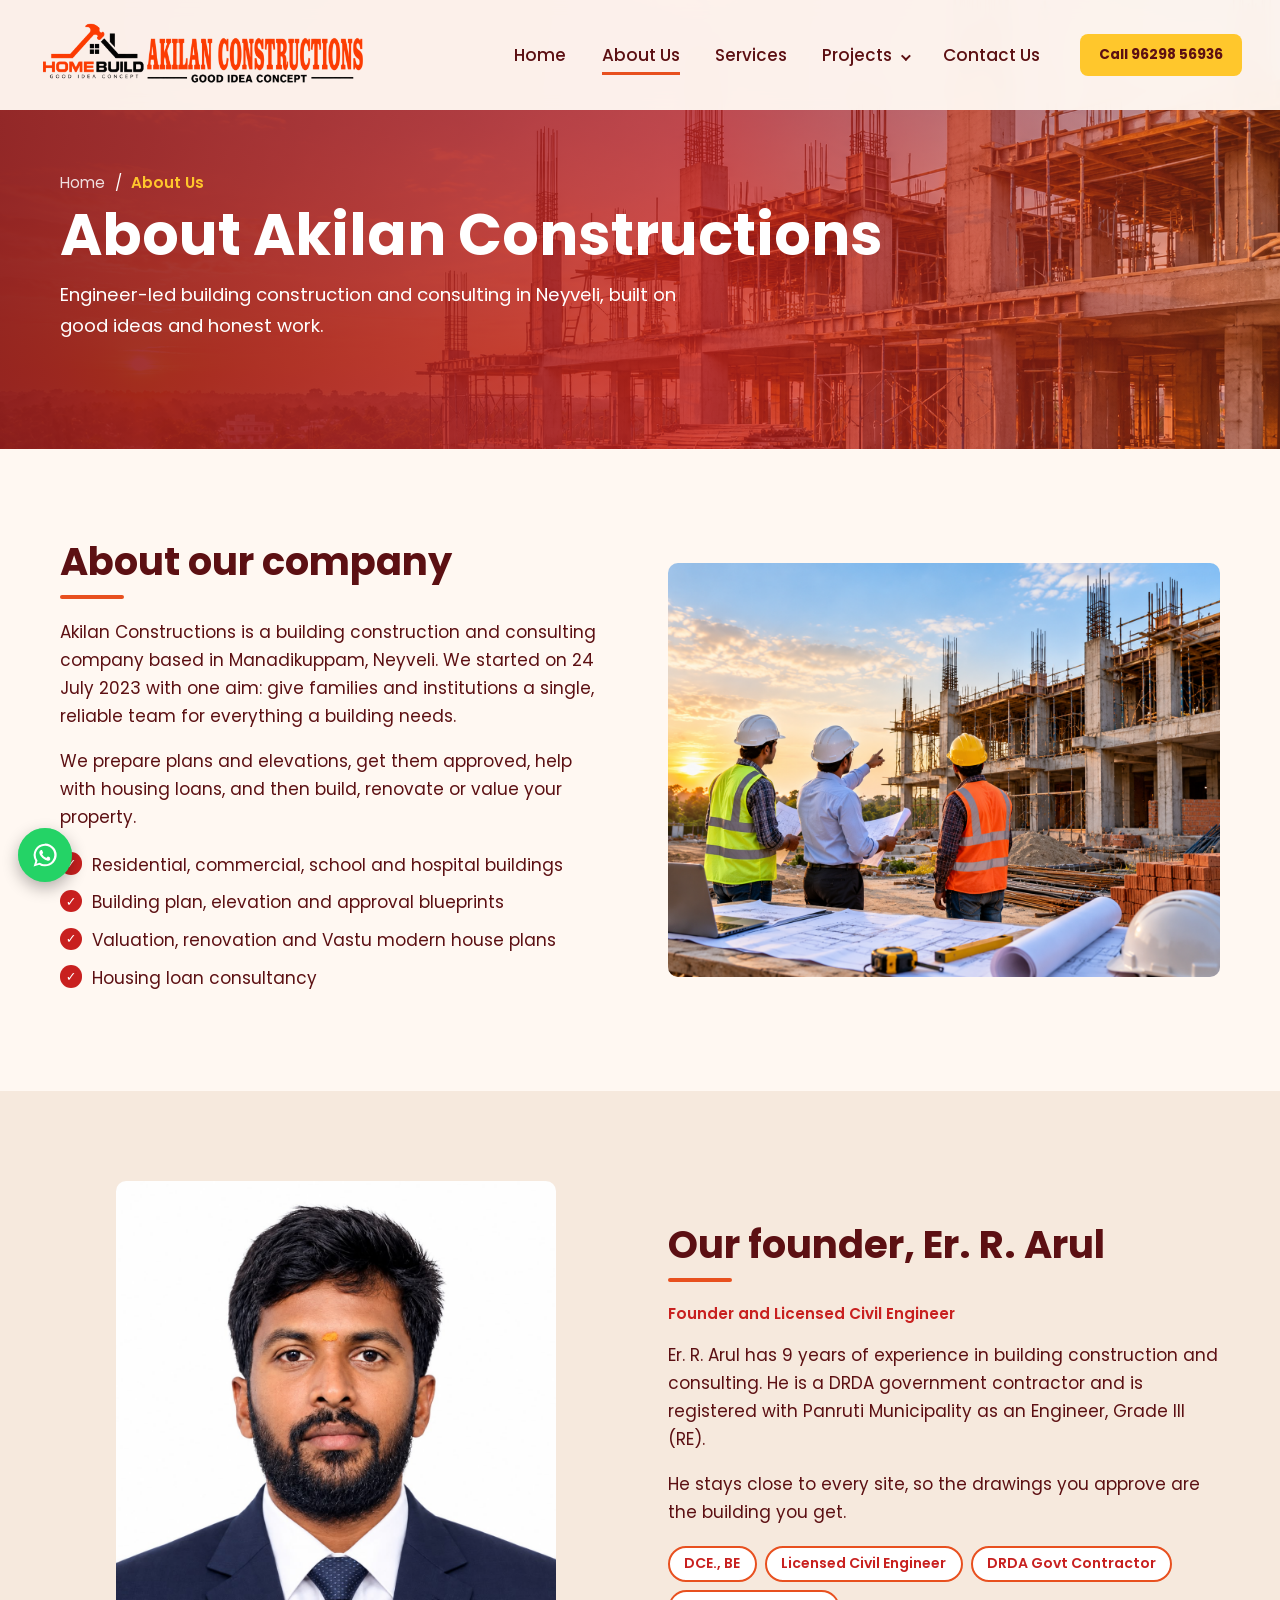
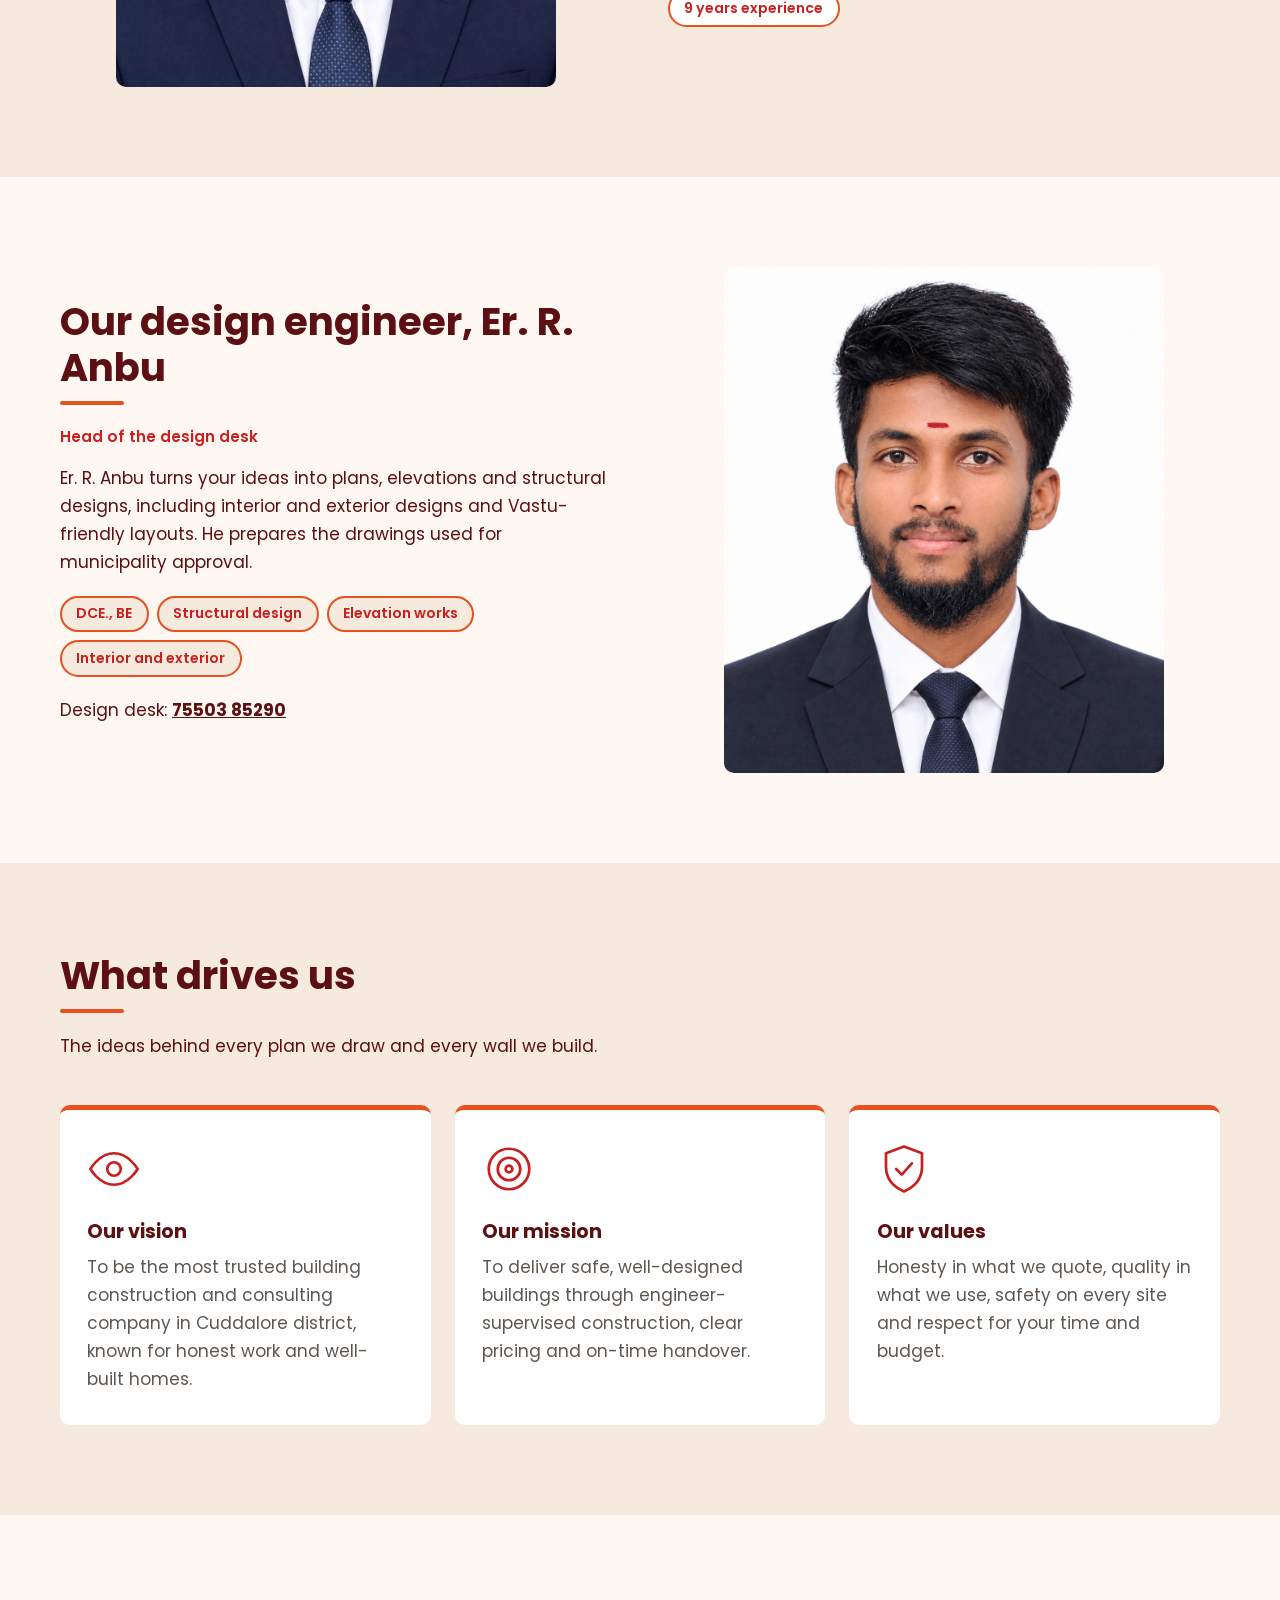
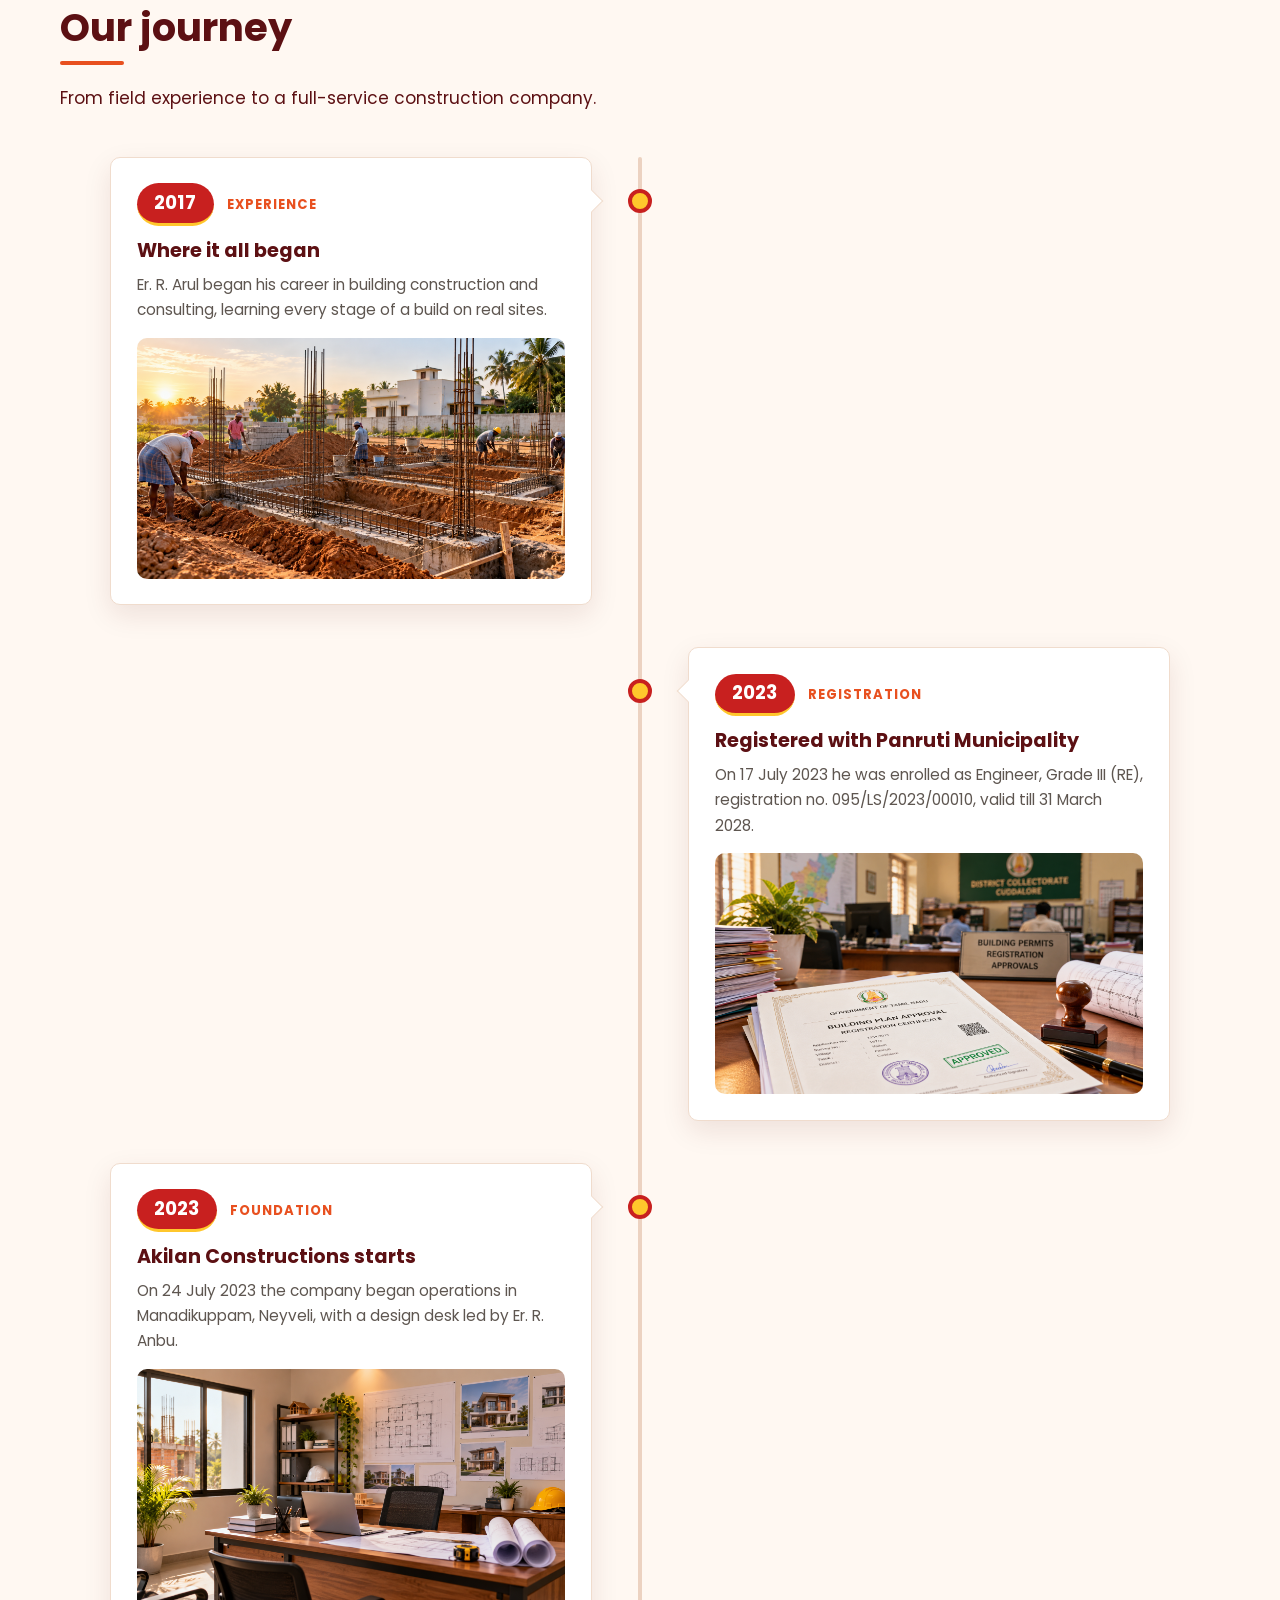
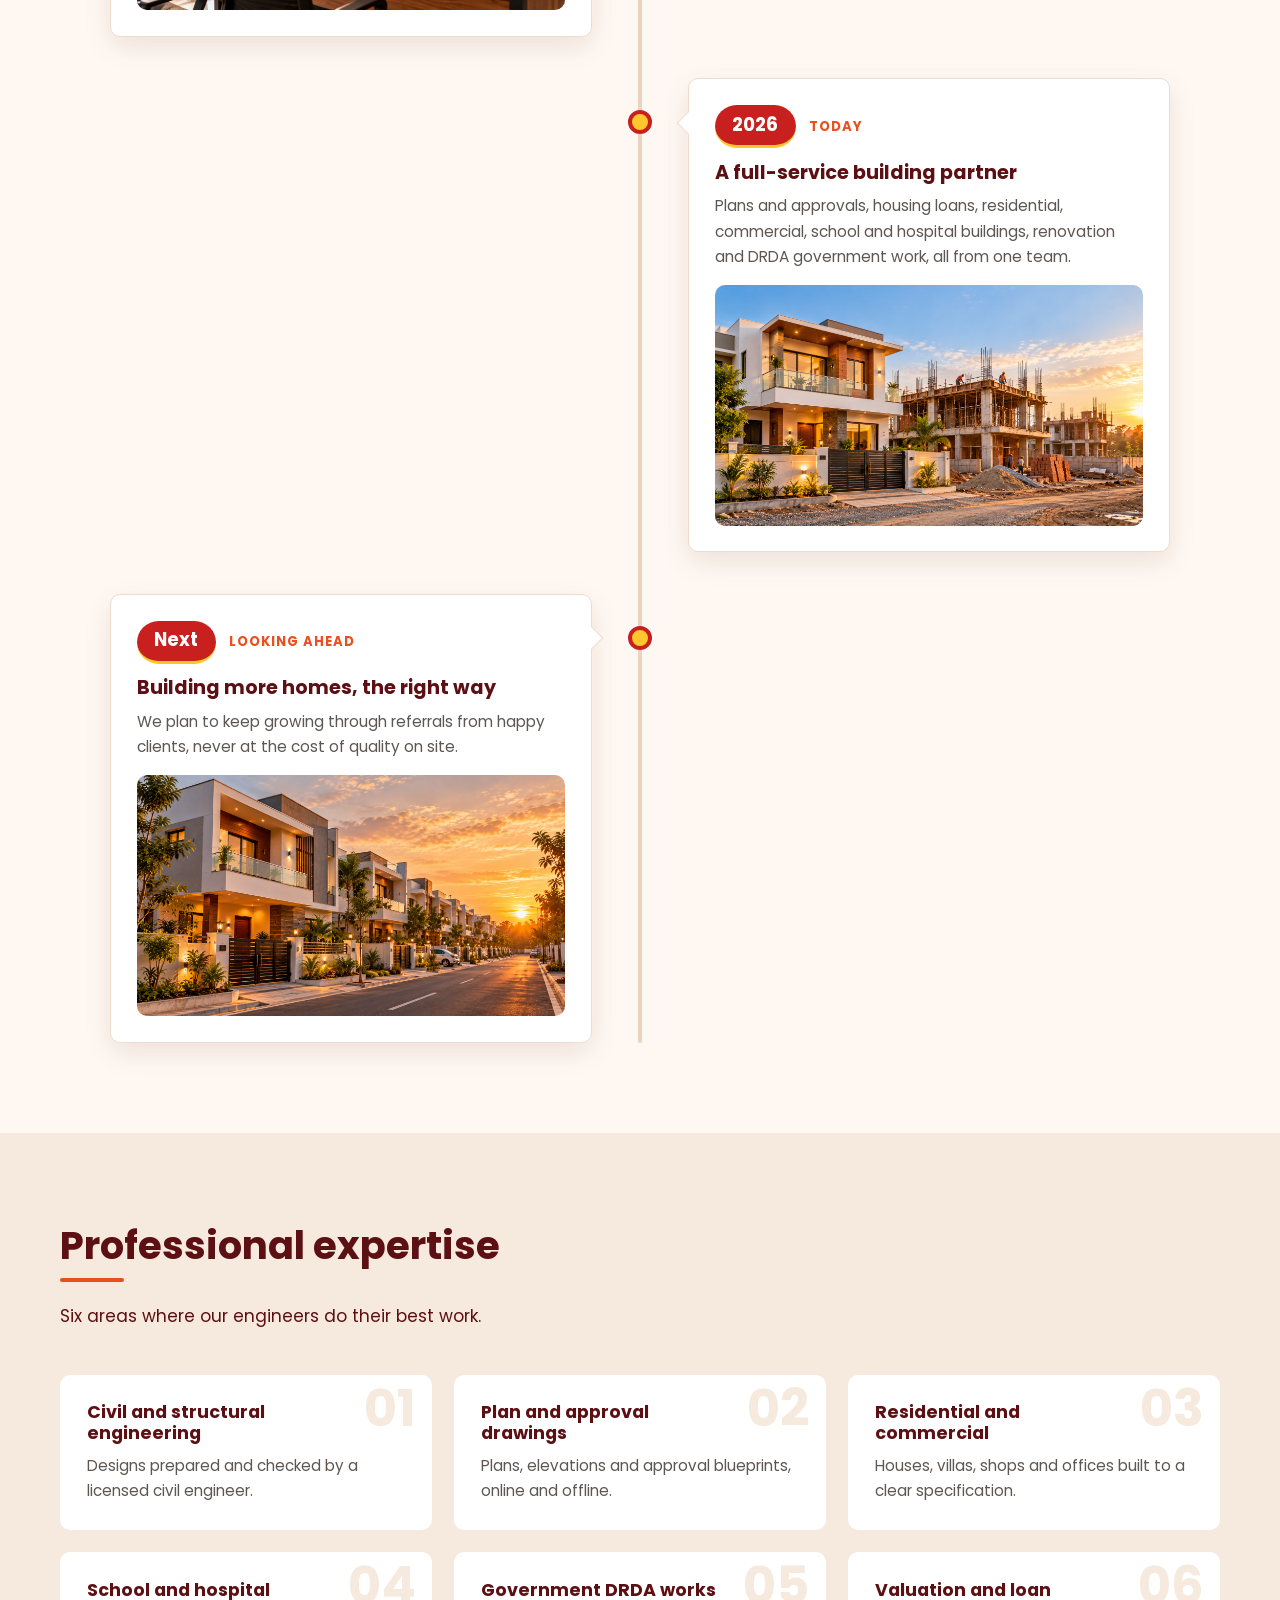
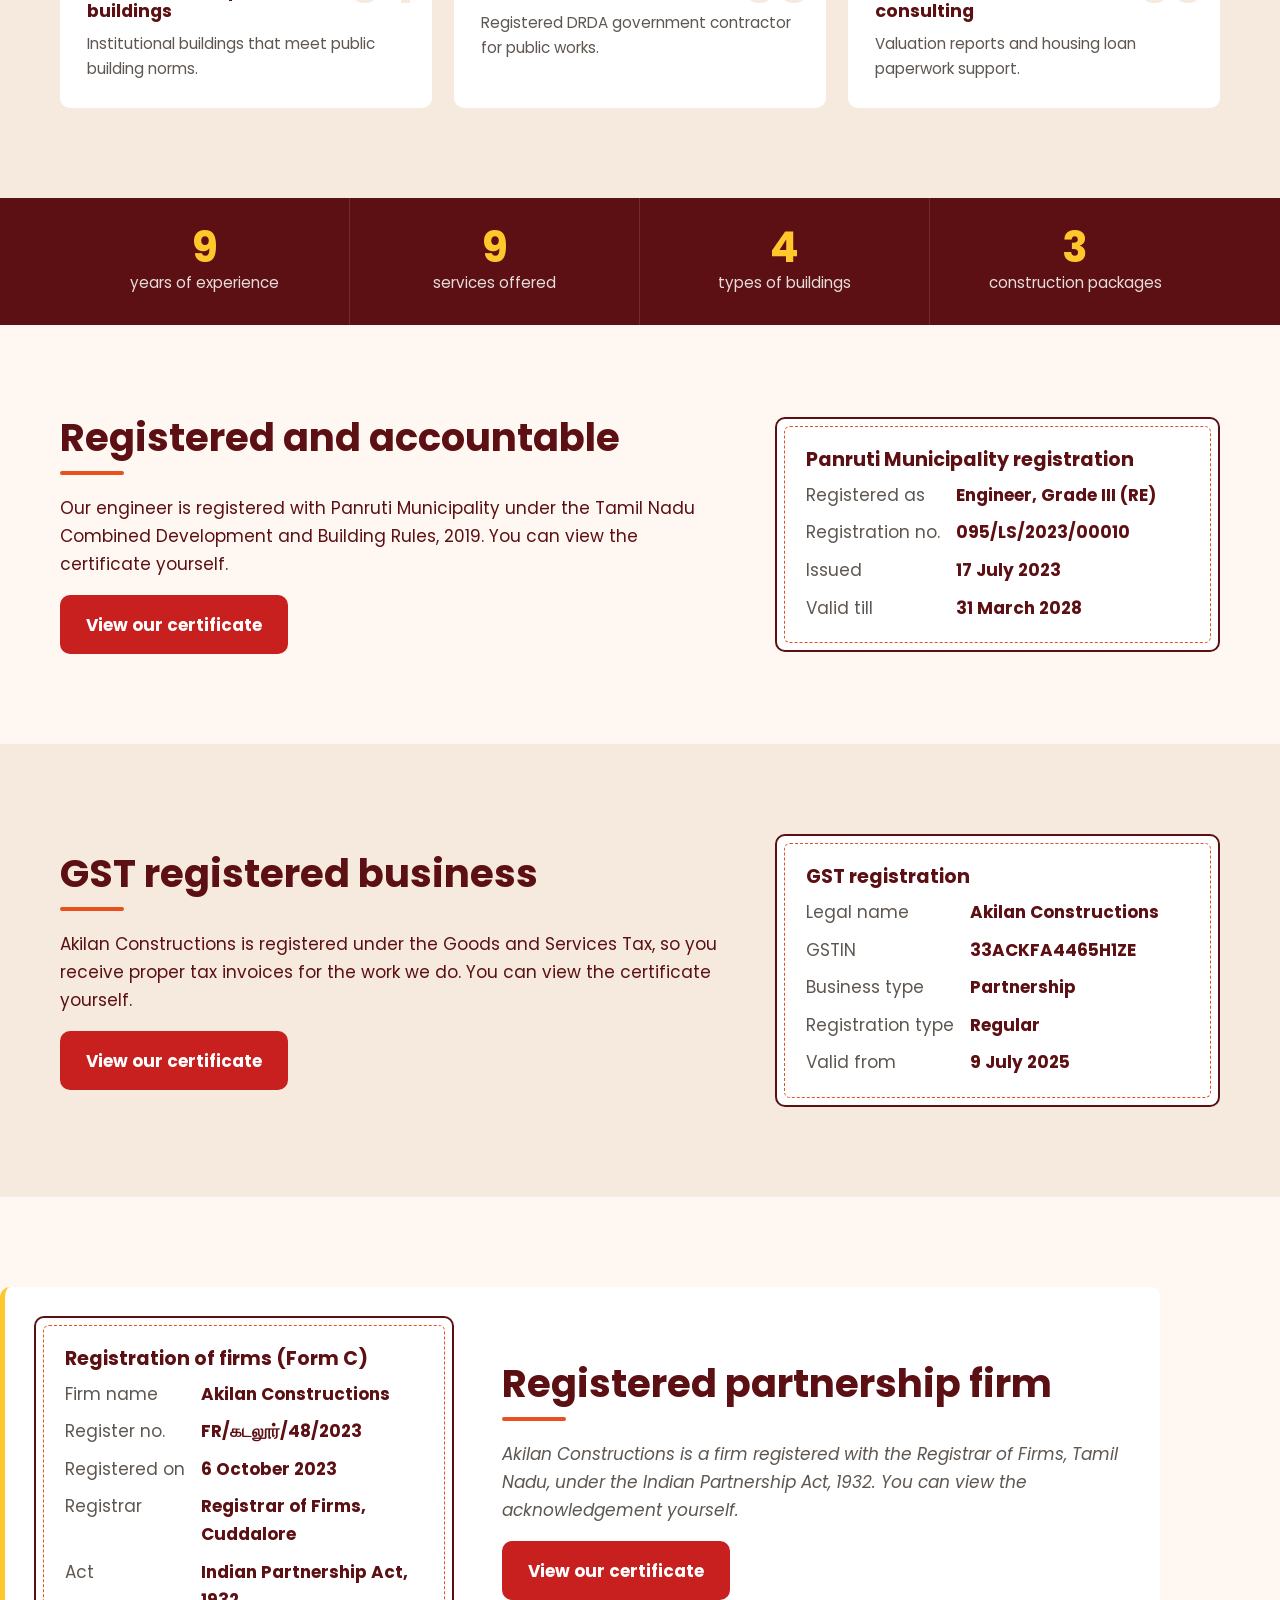
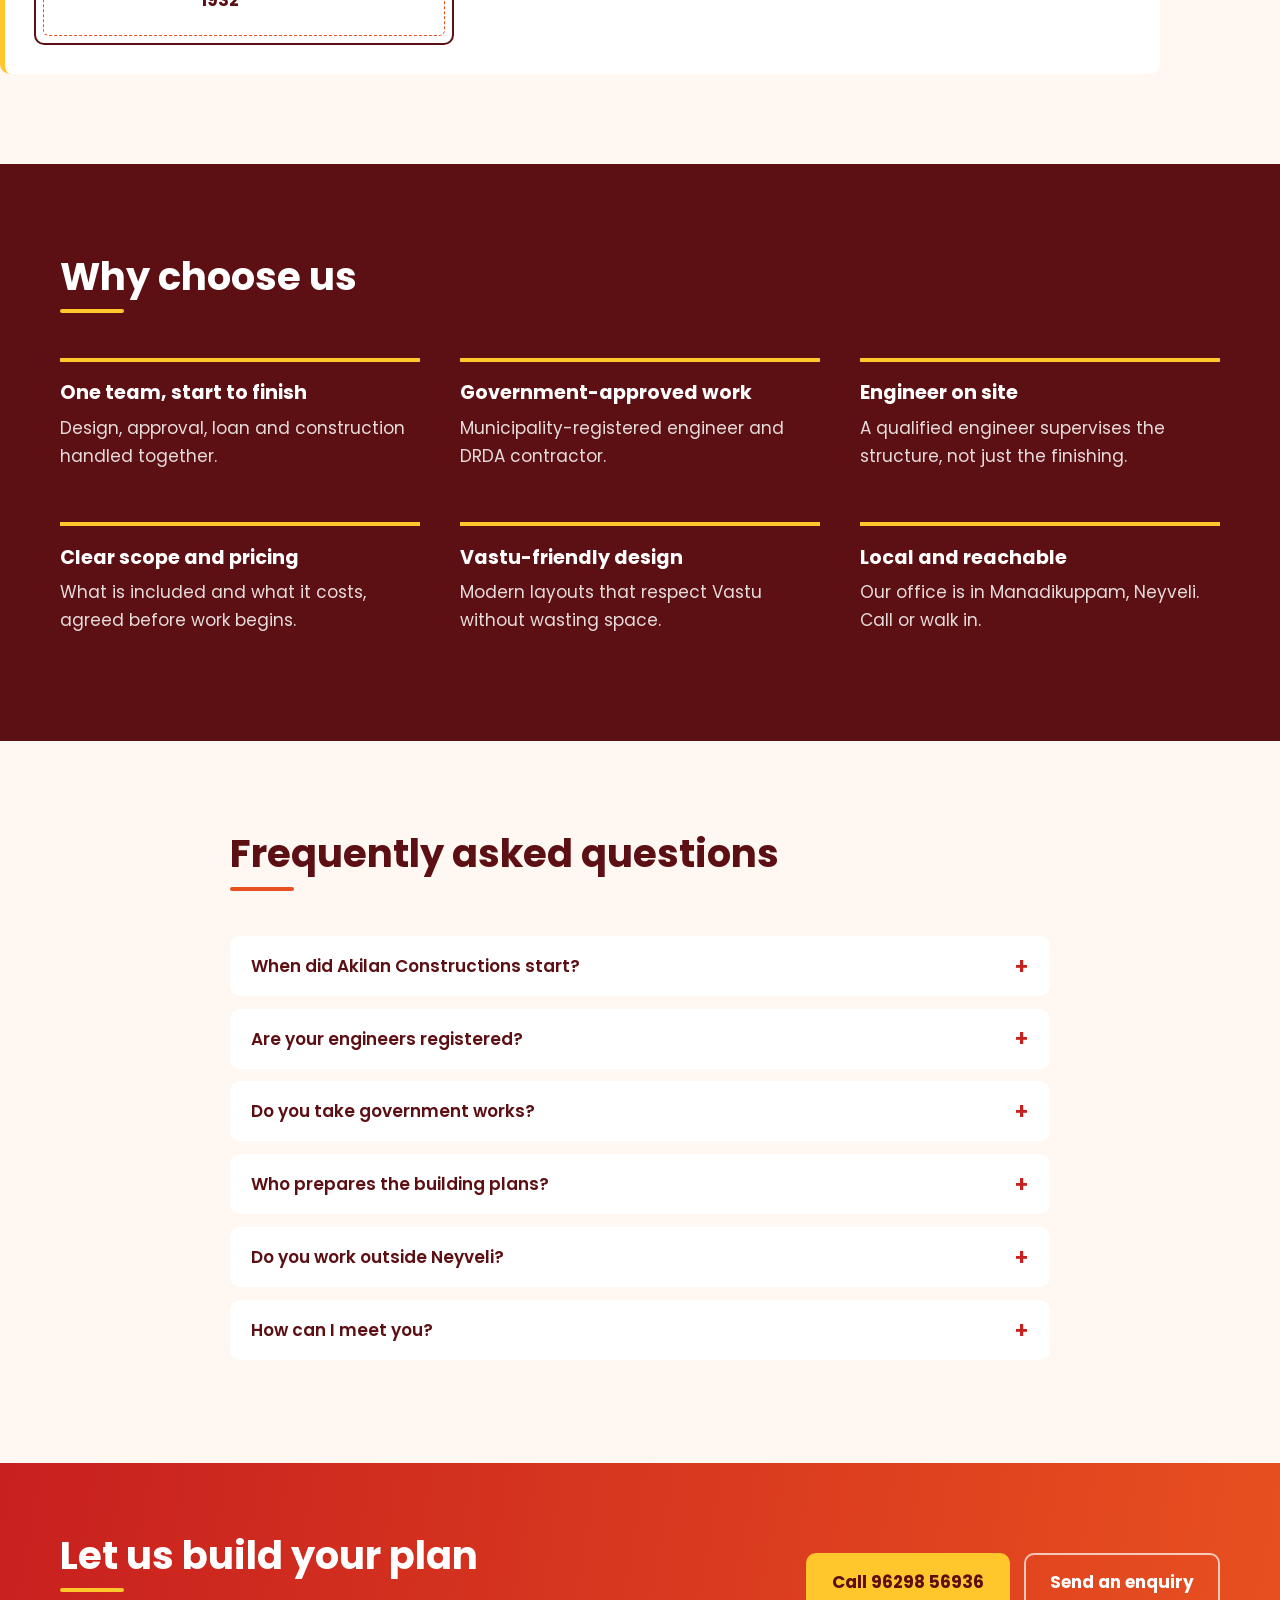
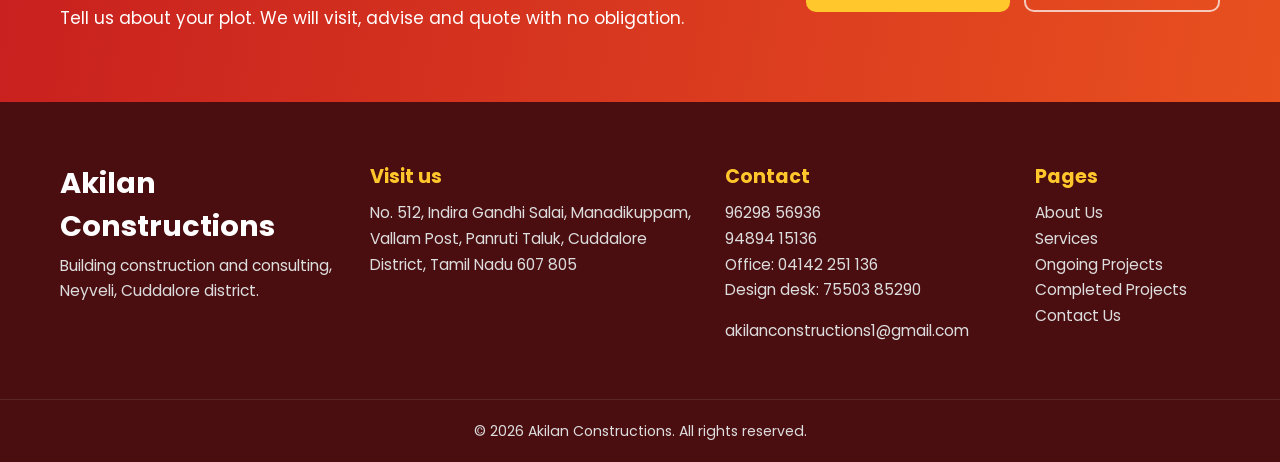
<file: about.html>
<!DOCTYPE html>
<html lang="en">
<head>
<meta charset="UTF-8">
<meta name="viewport" content="width=device-width, initial-scale=1">
<title>About Us | Akilan Constructions, Neyveli</title>
<meta name="description" content="About Akilan Constructions: our story, founder Er. R. Arul, design engineer Er. R. Anbu, vision, mission and journey.">
<link rel="preconnect" href="https://fonts.googleapis.com">
<link rel="preconnect" href="https://fonts.gstatic.com" crossorigin>
<link href="https://fonts.googleapis.com/css2?family=Poppins:wght@400;500;600;700&display=swap" rel="stylesheet">
<link rel="stylesheet" href="css/style.css">
<link rel="stylesheet" href="css/about.css">
</head>
<body>

<header class="site-header" id="top">
  <div class="container nav-wrap">
    <a href="index.html" class="logo" aria-label="Akilan Constructions home">
      <img src="images/logo.png" alt="Akilan Constructions logo">
    </a>
    <button class="menu-toggle" aria-label="Open menu" aria-expanded="false" aria-controls="nav"><span></span><span></span><span></span></button>
    <nav id="nav" class="nav">
      <ul>
        <li><a href="index.html">Home</a></li>
        <li><a href="about.html" class="active">About Us</a></li>
        <li><a href="services.html">Services</a></li>
        <li class="has-sub">
          <a href="projects.html" aria-haspopup="true">Projects <span class="caret" aria-hidden="true"></span></a>
          <ul class="sub">
            <li><a href="ongoing-projects.html">Ongoing Projects</a></li>
            <li><a href="completed-projects.html">Completed Projects</a></li>
          </ul>
        </li>
        <li><a href="contact.html">Contact Us</a></li>
      </ul>
      <a href="tel:+919629856936" class="btn btn-yellow nav-call">Call 96298 56936</a>
    </nav>
  </div>
</header>

<main>
<!-- BANNER -->
<section class="page-banner">
  <img class="banner-bg" src="images/about-banner.jpg" alt="" aria-hidden="true">
  <div class="container">
    <nav class="crumbs" aria-label="Breadcrumb"><a href="index.html">Home</a><span>/</span><b>About Us</b></nav>
    <h1>About Akilan Constructions</h1>
    <p class="lead">Engineer-led building construction and consulting in Neyveli, built on good ideas and honest work.</p>
  </div>
</section>

<!-- ABOUT COMPANY (text left, image right) -->
<section class="section">
  <div class="container split">
    <div class="reveal">
      <h2>About our company</h2>
      <p>Akilan Constructions is a building construction and consulting company based in Manadikuppam, Neyveli. We started on 24 July 2023 with one aim: give families and institutions a single, reliable team for everything a building needs.</p>
      <p>We prepare plans and elevations, get them approved, help with housing loans, and then build, renovate or value your property.</p>
      <ul class="ticks">
        <li>Residential, commercial, school and hospital buildings</li>
        <li>Building plan, elevation and approval blueprints</li>
        <li>Valuation, renovation and Vastu modern house plans</li>
        <li>Housing loan consultancy</li>
      </ul>
    </div>
    <figure class="photo"><img src="images/about-company.jpg" alt="Akilan Constructions building site" loading="lazy"></figure>
  </div>
</section>

<!-- FOUNDER (image left, text right) -->
<section class="section alt">
  <div class="container split flip">
    <div class="reveal">
      <h2>Our founder, Er. R. Arul</h2>
      <p class="role">Founder and Licensed Civil Engineer</p>
      <p>Er. R. Arul has 9 years of experience in building construction and consulting. He is a DRDA government contractor and is registered with Panruti Municipality as an Engineer, Grade III (RE).</p>
      <p>He stays close to every site, so the drawings you approve are the building you get.</p>
      <ul class="chips"><li>DCE., BE</li><li>Licensed Civil Engineer</li><li>DRDA Govt Contractor</li><li>9 years experience</li></ul>
    </div>
    <figure class="photo tall"><img src="images/founder.jpg" alt="Er. R. Arul, founder" loading="lazy"></figure>
  </div>
</section>

<!-- DESIGNER (text left, image right) -->
<section class="section">
  <div class="container split">
    <div class="reveal">
      <h2>Our design engineer, Er. R. Anbu</h2>
      <p class="role">Head of the design desk</p>
      <p>Er. R. Anbu turns your ideas into plans, elevations and structural designs, including interior and exterior designs and Vastu-friendly layouts. He prepares the drawings used for municipality approval.</p>
      <ul class="chips"><li>DCE., BE</li><li>Structural design</li><li>Elevation works</li><li>Interior and exterior</li></ul>
      <p>Design desk: <a href="tel:+917550385290"><strong>75503 85290</strong></a></p>
    </div>
    <figure class="photo tall"><img src="images/design-engineer.jpg" alt="Er. R. Anbu, design engineer" loading="lazy"></figure>
  </div>
</section>

<!-- WHAT DRIVES US -->
<section class="section alt">
  <div class="container">
    <div class="section-head reveal"><h2>What drives us</h2><p>The ideas behind every plan we draw and every wall we build.</p></div>
    <div class="drive-grid">
      <article class="drive reveal">
        <svg viewBox="0 0 48 48" aria-hidden="true"><path d="M3 24s8-14 21-14 21 14 21 14-8 14-21 14S3 24 3 24z"/><circle cx="24" cy="24" r="6"/></svg>
        <h3>Our vision</h3>
        <p>To be the most trusted building construction and consulting company in Cuddalore district, known for honest work and well-built homes.</p>
      </article>
      <article class="drive reveal">
        <svg viewBox="0 0 48 48" aria-hidden="true"><circle cx="24" cy="24" r="18"/><circle cx="24" cy="24" r="10"/><circle cx="24" cy="24" r="3"/></svg>
        <h3>Our mission</h3>
        <p>To deliver safe, well-designed buildings through engineer-supervised construction, clear pricing and on-time handover.</p>
      </article>
      <article class="drive reveal">
        <svg viewBox="0 0 48 48" aria-hidden="true"><path d="M24 4 8 10v12c0 11 7 18 16 22 9-4 16-11 16-22V10z"/><path d="m17 24 5 5 9-10"/></svg>
        <h3>Our values</h3>
        <p>Honesty in what we quote, quality in what we use, safety on every site and respect for your time and budget.</p>
      </article>
    </div>
  </div>
</section>

<!-- OUR JOURNEY -->
<section class="section timeline-sec">
  <div class="container">
    <div class="section-head reveal"><h2>Our journey</h2><p>From field experience to a full-service construction company.</p></div>
    <!-- Edit years, titles and text below to match the client's real milestones -->
    <div class="timeline">
      <div class="tl-line"><span class="tl-fill"></span></div>

      <article class="t-item reveal"><span class="dot"></span><div class="t-card">
        <div class="t-head"><span class="year">2017</span><span class="tag">Experience</span></div>
        <h3>Where it all began</h3>
        <p>Er. R. Arul began his career in building construction and consulting, learning every stage of a build on real sites.</p>
        <figure class="photo"><img src="images/journey-1.jpg" alt="Early construction work" loading="lazy"></figure>
      </div></article>

      <article class="t-item reveal"><span class="dot"></span><div class="t-card">
        <div class="t-head"><span class="year">2023</span><span class="tag">Registration</span></div>
        <h3>Registered with Panruti Municipality</h3>
        <p>On 17 July 2023 he was enrolled as Engineer, Grade III (RE), registration no. 095/LS/2023/00010, valid till 31 March 2028.</p>
        <figure class="photo"><img src="images/journey-2.jpg" alt="Municipality registration" loading="lazy"></figure>
      </div></article>

      <article class="t-item reveal"><span class="dot"></span><div class="t-card">
        <div class="t-head"><span class="year">2023</span><span class="tag">Foundation</span></div>
        <h3>Akilan Constructions starts</h3>
        <p>On 24 July 2023 the company began operations in Manadikuppam, Neyveli, with a design desk led by Er. R. Anbu.</p>
        <figure class="photo"><img src="images/journey-3.jpg" alt="Akilan Constructions starts" loading="lazy"></figure>
      </div></article>

      <article class="t-item reveal"><span class="dot"></span><div class="t-card">
        <div class="t-head"><span class="year">2026</span><span class="tag">Today</span></div>
        <h3>A full-service building partner</h3>
        <p>Plans and approvals, housing loans, residential, commercial, school and hospital buildings, renovation and DRDA government work, all from one team.</p>
        <figure class="photo"><img src="images/journey-4.jpg" alt="Current projects" loading="lazy"></figure>
      </div></article>

      <article class="t-item reveal"><span class="dot"></span><div class="t-card">
        <div class="t-head"><span class="year">Next</span><span class="tag">Looking ahead</span></div>
        <h3>Building more homes, the right way</h3>
        <p>We plan to keep growing through referrals from happy clients, never at the cost of quality on site.</p>
        <figure class="photo"><img src="images/journey-5.jpg" alt="Future plans" loading="lazy"></figure>
      </div></article>
    </div>
  </div>
</section>

<!-- PROFESSIONAL EXPERTISE -->
<section class="section alt">
  <div class="container">
    <div class="section-head reveal"><h2>Professional expertise</h2><p>Six areas where our engineers do their best work.</p></div>
    <div class="exp-grid">
      <article class="exp reveal"><b>01</b><h3>Civil and structural engineering</h3><p>Designs prepared and checked by a licensed civil engineer.</p></article>
      <article class="exp reveal"><b>02</b><h3>Plan and approval drawings</h3><p>Plans, elevations and approval blueprints, online and offline.</p></article>
      <article class="exp reveal"><b>03</b><h3>Residential and commercial</h3><p>Houses, villas, shops and offices built to a clear specification.</p></article>
      <article class="exp reveal"><b>04</b><h3>School and hospital buildings</h3><p>Institutional buildings that meet public building norms.</p></article>
      <article class="exp reveal"><b>05</b><h3>Government DRDA works</h3><p>Registered DRDA government contractor for public works.</p></article>
      <article class="exp reveal"><b>06</b><h3>Valuation and loan consulting</h3><p>Valuation reports and housing loan paperwork support.</p></article>
    </div>
  </div>
</section>

<section class="stats">
  <div class="container stats-grid">
    <div><b class="count" data-to="9">0</b><span>years of experience</span></div>
    <div><b class="count" data-to="9">0</b><span>services offered</span></div>
    <div><b class="count" data-to="4">0</b><span>types of buildings</span></div>
    <div><b class="count" data-to="3">0</b><span>construction packages</span></div>
  </div>
</section>

<!-- CREDENTIALS (extra section) -->
<section class="section">
  <div class="container about-grid">
    <div class="reveal">
      <h2>Registered and accountable</h2>
      <p>Our engineer is registered with Panruti Municipality under the Tamil Nadu Combined Development and Building Rules, 2019. You can view the certificate yourself.</p>
      <div class="btn-row left"><button type="button" class="btn btn-red" data-open="certModal">View our certificate</button></div>
    </div>
    <aside class="cert reveal" aria-label="Registration details">
      <h3>Panruti Municipality registration</h3>
      <dl>
        <dt>Registered as</dt><dd>Engineer, Grade III (RE)</dd>
        <dt>Registration no.</dt><dd>095/LS/2023/00010</dd>
        <dt>Issued</dt><dd>17 July 2023</dd>
        <dt>Valid till</dt><dd>31 March 2028</dd>
      </dl>
    </aside>
  </div>
</section>

<!-- GST REGISTRATION -->
<section class="section alt">
  <div class="container about-grid">
    <div class="reveal">
      <h2>GST registered business</h2>
      <p>Akilan Constructions is registered under the Goods and Services Tax, so you receive proper tax invoices for the work we do. You can view the certificate yourself.</p>
      <div class="btn-row left"><button type="button" class="btn btn-red" data-open="gstModal">View our certificate</button></div>
    </div>
    <aside class="cert reveal" aria-label="GST registration details">
      <h3>GST registration</h3>
      <dl>
        <dt>Legal name</dt><dd>Akilan Constructions</dd>
        <dt>GSTIN</dt><dd>33ACKFA4465H1ZE</dd>
        <dt>Business type</dt><dd>Partnership</dd>
        <dt>Registration type</dt><dd>Regular</dd>
        <dt>Valid from</dt><dd>9 July 2025</dd>
      </dl>
    </aside>
  </div>
</section>

<!-- FIRM REGISTRATION -->
<section class="section">
  <div class="container about-grid rev">
    <div class="reveal">
      <h2>Registered partnership firm</h2>
      <p>Akilan Constructions is a firm registered with the Registrar of Firms, Tamil Nadu, under the Indian Partnership Act, 1932. You can view the acknowledgement yourself.</p>
      <div class="btn-row left"><button type="button" class="btn btn-red" data-open="firmModal">View our certificate</button></div>
    </div>
    <aside class="cert reveal" aria-label="Firm registration details">
      <h3>Registration of firms (Form C)</h3>
      <dl>
        <dt>Firm name</dt><dd>Akilan Constructions</dd>
        <dt>Register no.</dt><dd>FR/கடலூர்/48/2023</dd>
        <dt>Registered on</dt><dd>6 October 2023</dd>
        <dt>Registrar</dt><dd>Registrar of Firms, Cuddalore</dd>
        <dt>Act</dt><dd>Indian Partnership Act, 1932</dd>
      </dl>
    </aside>
  </div>
</section>

<!-- WHY CHOOSE US -->
<section class="section why">
  <div class="container">
    <div class="section-head reveal"><h2>Why choose us</h2></div>
    <div class="why-grid six">
      <div class="reveal"><h3>One team, start to finish</h3><p>Design, approval, loan and construction handled together.</p></div>
      <div class="reveal"><h3>Government-approved work</h3><p>Municipality-registered engineer and DRDA contractor.</p></div>
      <div class="reveal"><h3>Engineer on site</h3><p>A qualified engineer supervises the structure, not just the finishing.</p></div>
      <div class="reveal"><h3>Clear scope and pricing</h3><p>What is included and what it costs, agreed before work begins.</p></div>
      <div class="reveal"><h3>Vastu-friendly design</h3><p>Modern layouts that respect Vastu without wasting space.</p></div>
      <div class="reveal"><h3>Local and reachable</h3><p>Our office is in Manadikuppam, Neyveli. Call or walk in.</p></div>
    </div>
  </div>
</section>

<!-- FAQ -->
<section class="section" id="faq">
  <div class="container faq-wrap">
    <div class="section-head reveal"><h2>Frequently asked questions</h2></div>
    <div class="faq reveal">
      <details><summary>When did Akilan Constructions start?</summary><p>The company started on 24 July 2023. Its founder, Er. R. Arul, has 9 years of experience in the field.</p></details>
      <details><summary>Are your engineers registered?</summary><p>Yes. Er. R. Arul is registered with Panruti Municipality as an Engineer, Grade III (RE), registration no. 095/LS/2023/00010, valid till 31 March 2028.</p></details>
      <details><summary>Do you take government works?</summary><p>Yes. We are a DRDA government contractor.</p></details>
      <details><summary>Who prepares the building plans?</summary><p>Our design desk, led by Er. R. Anbu, prepares plans, elevations, structural designs and approval drawings.</p></details>
      <details><summary>Do you work outside Neyveli?</summary><p>We are based in Neyveli. Call us with your location and we will tell you if we can take the project up.</p></details>
      <details><summary>How can I meet you?</summary><p>Visit our office at No. 512, Indira Gandhi Salai, Manadikuppam, Neyveli, or call 96298 56936 to book a site visit.</p></details>
    </div>
  </div>
</section>

<!-- CTA -->
<section class="cta">
  <div class="container cta-inner reveal">
    <div><h2>Let us build your plan</h2><p>Tell us about your plot. We will visit, advise and quote with no obligation.</p></div>
    <div class="cta-actions">
      <a href="tel:+919629856936" class="btn btn-yellow">Call 96298 56936</a>
      <a href="contact.html" class="btn btn-ghost">Send an enquiry</a>
    </div>
  </div>
</section>
</main>

<footer class="footer">
  <div class="container footer-grid">
    <div><p class="f-brand">Akilan Constructions</p><p>Building construction and consulting, Neyveli, Cuddalore district.</p></div>
    <div><h4>Visit us</h4><address>No. 512, Indira Gandhi Salai, Manadikuppam, Vallam Post, Panruti Taluk, Cuddalore District, Tamil Nadu 607 805</address></div>
    <div><h4>Contact</h4><p><a href="tel:+919629856936">96298 56936</a><br><a href="tel:+919489415136">94894 15136</a><br>Office: <a href="tel:04142251136">04142 251 136</a><br>Design desk: <a href="tel:+917550385290">75503 85290</a></p><p><a href="mailto:akilanconstructions1@gmail.com">akilanconstructions1@gmail.com</a></p></div>
    <div><h4>Pages</h4><p><a href="about.html">About Us</a><br><a href="services.html">Services</a><br><a href="ongoing-projects.html">Ongoing Projects</a><br><a href="completed-projects.html">Completed Projects</a><br><a href="contact.html">Contact Us</a></p></div>
  </div>
  <p class="copy">© <span id="year">2026</span> Akilan Constructions. All rights reserved.</p>
</footer>

<a href="https://wa.me/919629856936" class="wa" aria-label="Chat on WhatsApp" target="_blank" rel="noopener">
  <svg viewBox="0 0 32 32" width="28" height="28" aria-hidden="true"><path fill="#fff" d="M16 3a13 13 0 0 0-11 19.8L3 29l6.4-2A13 13 0 1 0 16 3zm0 23.6c-2 0-3.900-.6-5.500-1.600l-.4-.2-3.800 1.200 1.200-3.700-.3-.4A10.600 10.600 0 1 1 16 26.600zm5.800-7.900c-.3-.2-1.900-.9-2.200-1s-.5-.2-.7.200-.8 1-1 1.200-.4.200-.7 0a8.600 8.600 0 0 1-4.300-3.700c-.3-.6.300-.5.900-1.700.1-.2 0-.4 0-.5l-1-2.300c-.2-.6-.5-.5-.7-.5h-.6a1.200 1.200 0 0 0-.9.400 3.700 3.700 0 0 0-1.100 2.700 6.400 6.400 0 0 0 1.400 3.400 14.600 14.600 0 0 0 5.600 4.900c2.100.9 2.900.9 3.400.8a2.900 2.900 0 0 0 1.900-1.300 2.400 2.400 0 0 0 .2-1.300c-.1-.1-.3-.2-.6-.4z"/></svg>
</a>
<button class="to-top" aria-label="Back to top">↑</button>

<div class="progress" id="progress" aria-hidden="true"></div>

<div class="modal" id="certModal" role="dialog" aria-modal="true" aria-label="Registration certificate" hidden>
  <div class="modal-box wide"><button type="button" class="modal-x" data-close aria-label="Close">×</button>
    <img src="images/certificate.jpg" alt="Panruti Municipality professional registration certificate">
  </div>
</div>

<div class="modal" id="enquiryModal" role="dialog" aria-modal="true" aria-label="Enquiry form" hidden>
  <div class="modal-box enq"><button type="button" class="modal-x" data-close aria-label="Close">×</button>
    <div id="enqFormWrap">
      <h3>Planning to build? Get a free site visit</h3>
      <p>Share your details and the chat continues on WhatsApp.</p>
      <form id="enqForm" novalidate>
        <label>Your name<input type="text" name="name" required autocomplete="name"></label>
        <label>Mobile number<input name="phone" type="tel" required inputmode="tel" autocomplete="tel"></label>
        <label>What do you need?<select name="need"><option>New house construction</option><option>Commercial building</option><option>School or hospital building</option><option>Plan and approval drawings</option><option>Renovation</option><option>Housing loan help</option><option>Other</option></select></label>
        <label>Message (optional)<textarea name="msg" rows="2"></textarea></label>
        <p class="err" id="enqErr" role="alert"></p>
        <button class="btn btn-red" type="submit">Send on WhatsApp</button>
      </form>
    </div>
    <div id="enqDone" hidden><h3>Thank you!</h3><p>WhatsApp should have opened with your message. Press send there and we will call you back soon.</p></div>
  </div>
</div>

<div class="modal" id="gstModal" role="dialog" aria-modal="true" aria-label="GST registration certificate" hidden>
  <div class="modal-box wide"><button type="button" class="modal-x" data-close aria-label="Close">×</button>
    <img src="images/gst-certificate.jpg" alt="GST registration certificate of Akilan Constructions">
  </div>
</div>

<div class="modal" id="firmModal" role="dialog" aria-modal="true" aria-label="Firm registration certificate" hidden>
  <div class="modal-box wide"><button type="button" class="modal-x" data-close aria-label="Close">×</button>
    <img src="images/firm-certificate.jpg" alt="Form C acknowledgement of registration of firm, Akilan Constructions">
  </div>
</div>

<script src="js/script.js"></script>
<script src="js/about.js"></script>
</body>
</html>
</file>
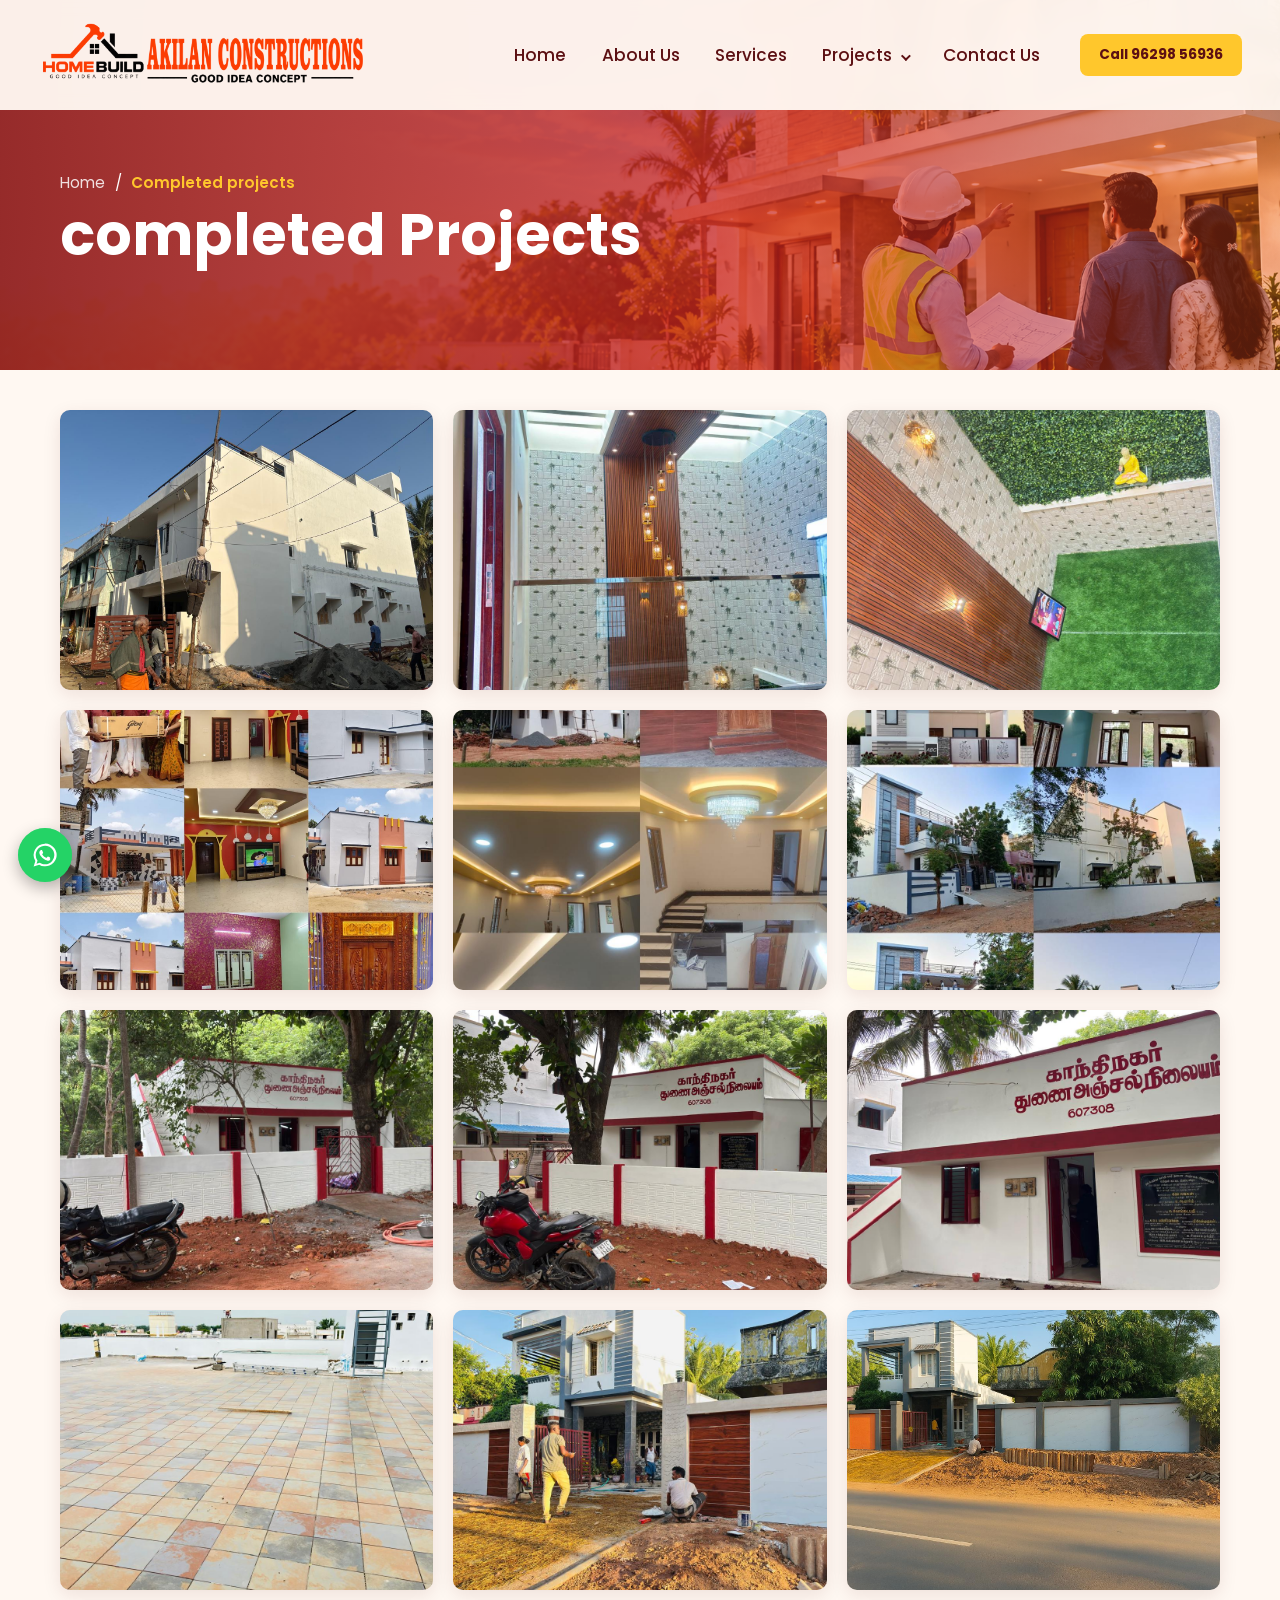
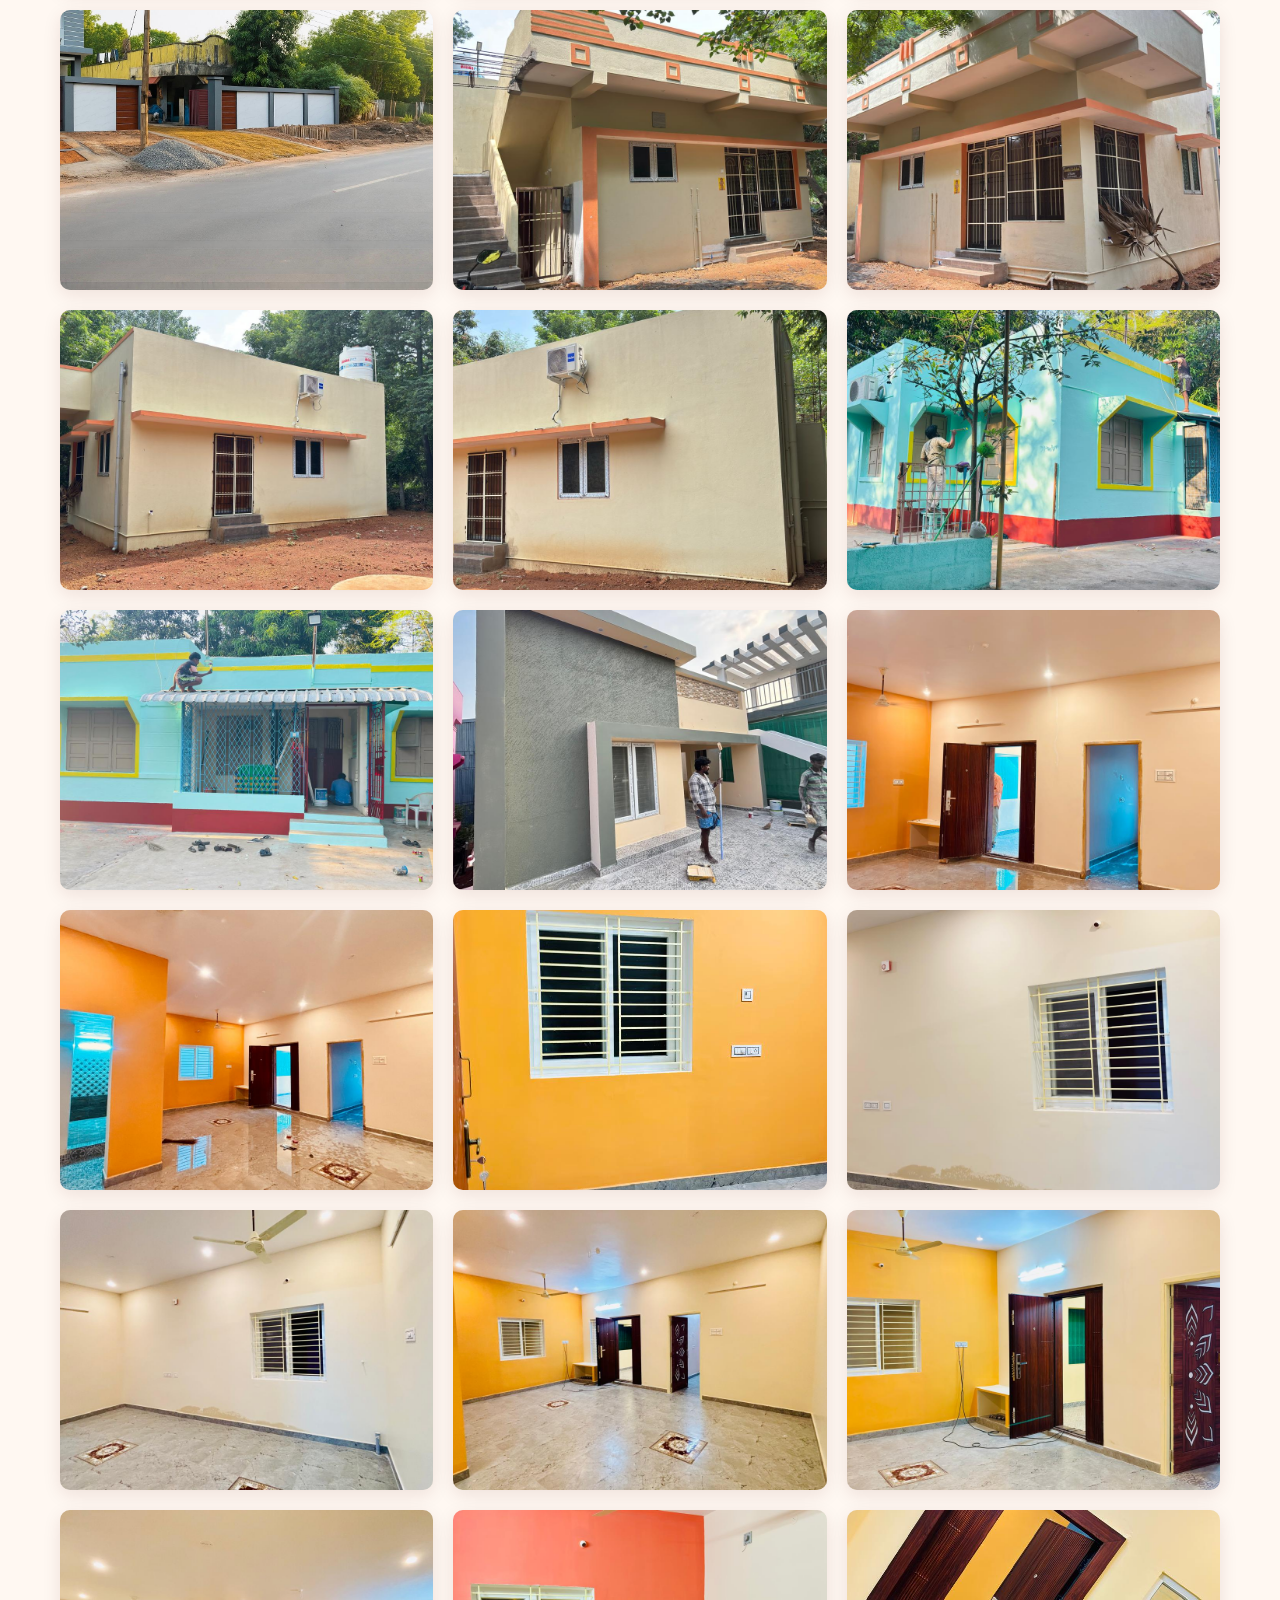
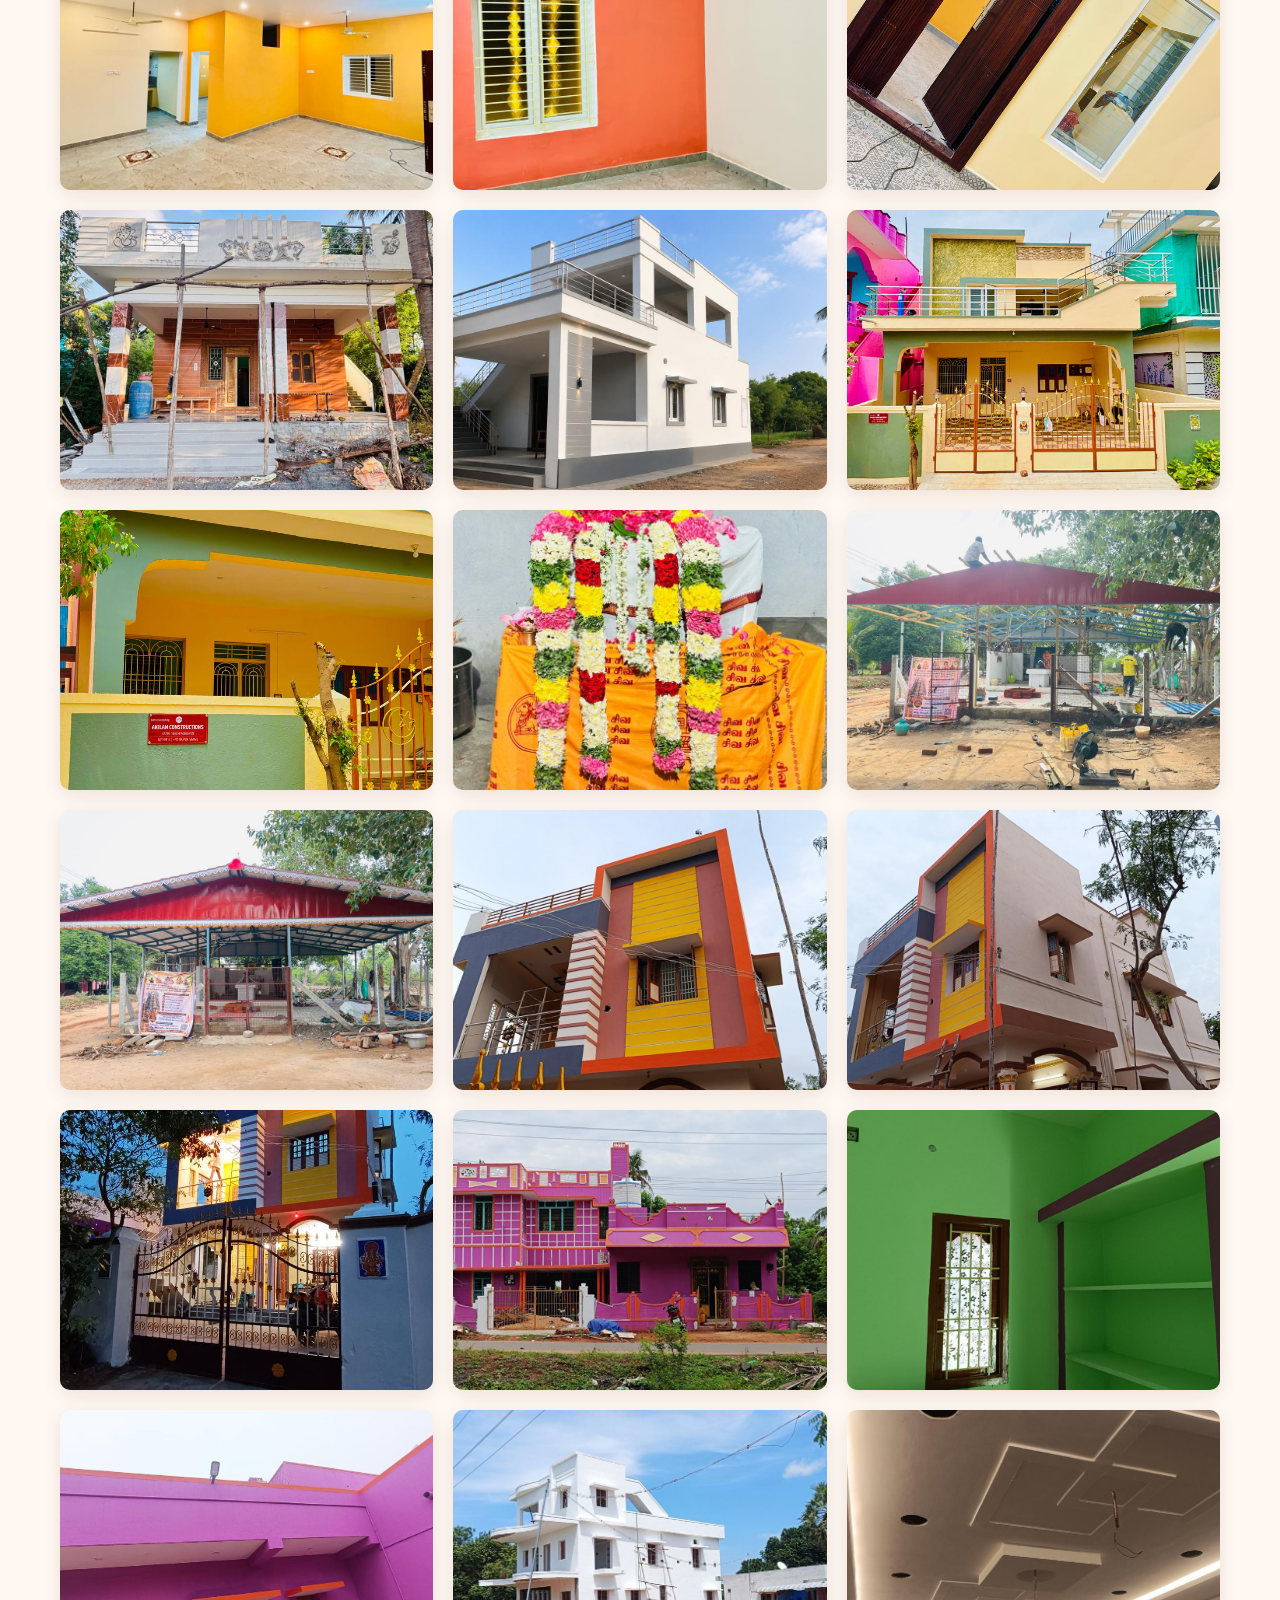
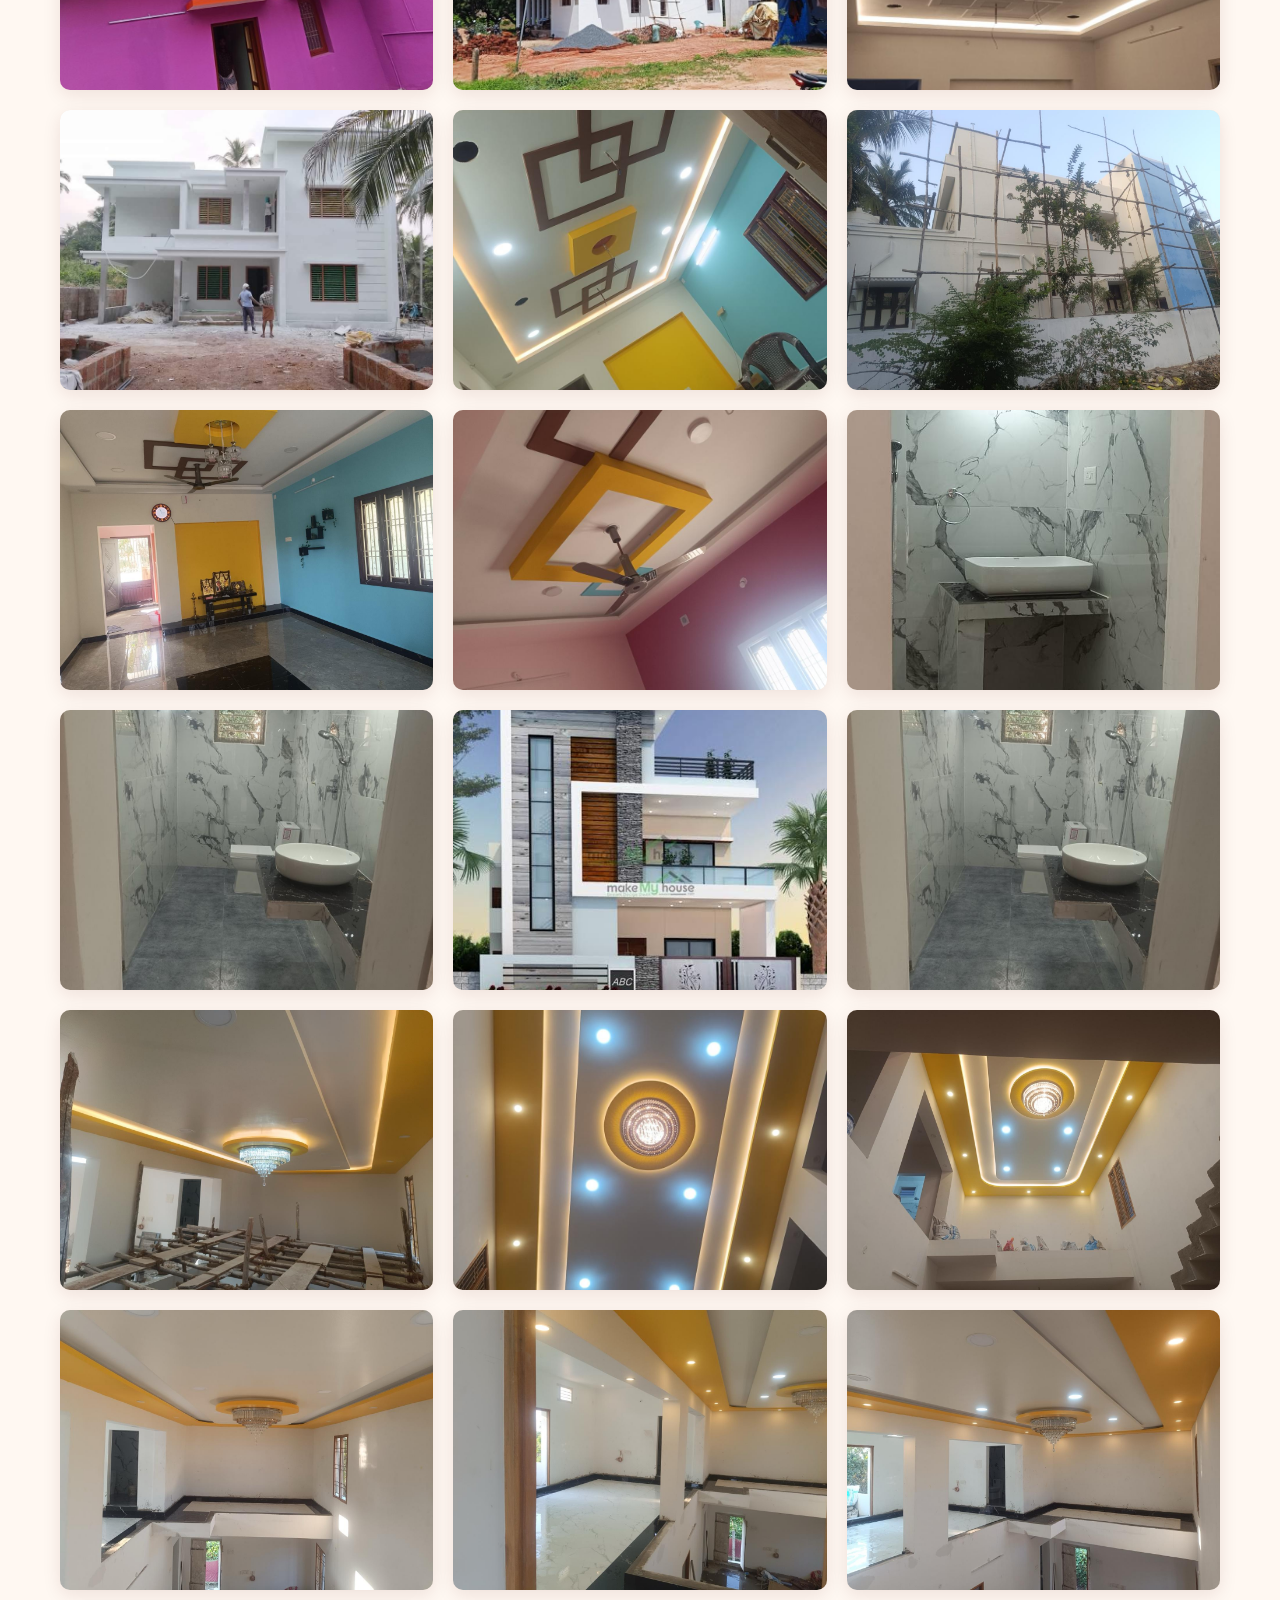
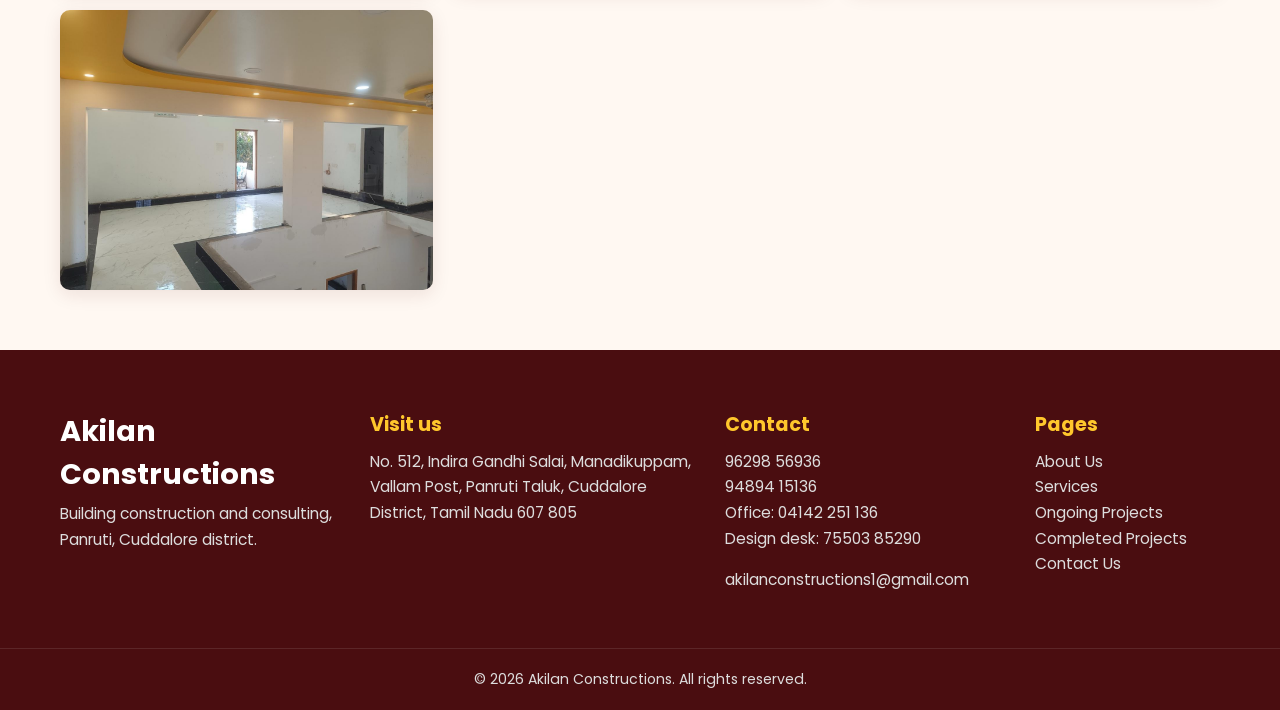
<file: completed-projects.html>
<!DOCTYPE html>
<html lang="en">
<head>
<meta charset="UTF-8">
<meta name="viewport" content="width=device-width, initial-scale=1">
<title>Akilan Constructions | Building Construction &amp; Consulting, Panruti</title>
<meta name="description" content="Akilan Constructions, Panruti: residential, commercial, school and hospital buildings, plan approval, Vastu house plans, valuation and housing loan help.">
<link rel="preconnect" href="https://fonts.googleapis.com">
<link rel="preconnect" href="https://fonts.gstatic.com" crossorigin>
<link href="https://fonts.googleapis.com/css2?family=Poppins:wght@400;500;600;700&display=swap" rel="stylesheet">
<link rel="stylesheet" href="css/style.css">
<link rel="stylesheet" href="css/ongoing-project.css">
</head>
<body>

<header class="site-header" id="top">
  <div class="container nav-wrap">
    <a href="index.html" class="logo" aria-label="Akilan Constructions home">
      <img src="images/logo.png" alt="Akilan Constructions logo">
    </a>

    <button class="menu-toggle" aria-label="Open menu" aria-expanded="false" aria-controls="nav">
      <span></span><span></span><span></span>
    </button>

    <nav id="nav" class="nav">
      <ul>
        <li><a href="index.html" >Home</a></li>
        <li><a href="about.html">About Us</a></li>
        <li><a href="services.html">Services</a></li>
        <li class="has-sub">
          <a href="projects.html" aria-haspopup="true">Projects <span class="caret" aria-hidden="true"></span></a>
          <ul class="sub">
            <li><a href="ongoing-projects.html">Ongoing Projects</a></li>
            <li><a href="completed-projects.html" class="active">Completed Projects</a></li>
          </ul>
        </li>
        <li><a href="contact.html">Contact Us</a></li>
      </ul>
      <a href="tel:+919629856936" class="btn btn-yellow nav-call">Call 96298 56936</a>
    </nav>
  </div>
</header>



<!-- BANNER -->
<section class="page-banner">
  <img class="banner-bg" src="images/completed-banner.jpg" alt="" aria-hidden="true">
  <div class="container">
    <nav class="crumbs" aria-label="Breadcrumb"><a href="index.html">Home</a><span>/</span><b>Completed projects</b></nav>
    <h1>completed Projects</h1>
    
  </div>
</section>
<section>

    <div class="project-image-grid">
      <div class="project-image">
        <img src="images/completed-1.jpg" alt="Ongoing construction project 1" loading="lazy">
      </div>

      <div class="project-image">
        <img src="images/completed-2.jpg" alt="Ongoing construction project 2" loading="lazy">
      </div>

      <div class="project-image">
        <img src="images/completed-3.jpg" alt="Ongoing construction project 3" loading="lazy">
      </div>

      <div class="project-image">
        <img src="images/completed-4.jpg" alt="Ongoing construction project 4" loading="lazy">
      </div>

      <div class="project-image">
        <img src="images/completed-5.jpg" alt="Ongoing construction project 5" loading="lazy">
      </div>

      <div class="project-image">
        <img src="images/completed-6.jpg" alt="Ongoing construction project 6" loading="lazy">
      </div>

       <div class="project-image">
        <img src="images/completed-7.jpg" alt="Ongoing construction project 1" loading="lazy">
      </div>

      <div class="project-image">
        <img src="images/completed-8.jpg" alt="Ongoing construction project 2" loading="lazy">
      </div>

      <div class="project-image">
        <img src="images/completed-9.jpg" alt="Ongoing construction project 3" loading="lazy">
      </div>

      <div class="project-image">
        <img src="images/completed-10.jpg" alt="Ongoing construction project 4" loading="lazy">
      </div>

      <div class="project-image">
        <img src="images/completed-11.jpg" alt="Ongoing construction project 5" loading="lazy">
      </div>

      <div class="project-image">
        <img src="images/completed-12.jpg" alt="Ongoing construction project 6" loading="lazy">
      </div>
       <div class="project-image">
        <img src="images/completed-13.jpg" alt="Ongoing construction project 1" loading="lazy">
      </div>

      <div class="project-image">
        <img src="images/completed-14.jpg" alt="Ongoing construction project 2" loading="lazy">
      </div>

      <div class="project-image">
        <img src="images/completed-15.jpg" alt="Ongoing construction project 3" loading="lazy">
      </div>

      <div class="project-image">
        <img src="images/completed-16.jpg" alt="Ongoing construction project 4" loading="lazy">
      </div>

      <div class="project-image">
        <img src="images/completed-17.jpg" alt="Ongoing construction project 5" loading="lazy">
      </div>

      <div class="project-image">
        <img src="images/completed-18.jpg" alt="Ongoing construction project 6" loading="lazy">
      </div>
       <div class="project-image">
        <img src="images/completed-19.jpg" alt="Ongoing construction project 1" loading="lazy">
      </div>

      <div class="project-image">
        <img src="images/completed-20.jpg" alt="Ongoing construction project 2" loading="lazy">
      </div>

      <div class="project-image">
        <img src="images/completed-21.jpg" alt="Ongoing construction project 3" loading="lazy">
      </div>

      <div class="project-image">
        <img src="images/completed-22.jpg" alt="Ongoing construction project 4" loading="lazy">
      </div>

      <div class="project-image">
        <img src="images/completed-23.jpg" alt="Ongoing construction project 5" loading="lazy">
      </div>

      <div class="project-image">
        <img src="images/completed-24.jpg" alt="Ongoing construction project 6" loading="lazy">
      </div>
      <div class="project-image">
        <img src="images/completed-25.jpg" alt="Ongoing construction project 4" loading="lazy">
      </div>

      <div class="project-image">
        <img src="images/completed-26.jpg" alt="Ongoing construction project 5" loading="lazy">
      </div>
      <div class="project-image">
        <img src="images/completed-27.jpg" alt="Ongoing construction project 4" loading="lazy">
      </div>

      <div class="project-image">
        <img src="images/completed-28.jpg" alt="Ongoing construction project 5" loading="lazy">
      </div>

      <div class="project-image">
        <img src="images/c-29.jpg" alt="Ongoing construction project 4" loading="lazy">
      </div>

      <div class="project-image">
        <img src="images/c-30.jpg" alt="Ongoing construction project 5" loading="lazy">
      </div>
      
      <div class="project-image">
        <img src="images/c-31.jpg" alt="Ongoing construction project 4" loading="lazy">
      </div>

      <div class="project-image">
        <img src="images/c-32.jpg" alt="Ongoing construction project 5" loading="lazy">
      </div>
      
      <div class="project-image">
        <img src="images/c-33.jpg" alt="Ongoing construction project 4" loading="lazy">
      </div>

      <div class="project-image">
        <img src="images/c-34.jpg" alt="Ongoing construction project 5" loading="lazy">
      </div>
      
      <div class="project-image">
        <img src="images/c-35.jpg" alt="Ongoing construction project 4" loading="lazy">
      </div>

      <div class="project-image">
        <img src="images/c-36.jpg" alt="Ongoing construction project 5" loading="lazy">
      </div>
      
      <div class="project-image">
        <img src="images/c-37.jpg" alt="Ongoing construction project 4" loading="lazy">
      </div>

      <div class="project-image">
        <img src="images/c-38.jpg" alt="Ongoing construction project 5" loading="lazy">
      </div>
      
      <div class="project-image">
        <img src="images/c-39.jpg" alt="Ongoing construction project 4" loading="lazy">
      </div>

      <div class="project-image">
        <img src="images/c-40.jpg" alt="Ongoing construction project 5" loading="lazy">
      </div>
      
    <div class="project-image">
        <img src="images/c-41.jpg" alt="Ongoing construction project 5" loading="lazy">
      </div>
      
      <div class="project-image">
        <img src="images/c-42.jpg" alt="Ongoing construction project 4" loading="lazy">
      </div>

      
      
      <div class="project-image">
        <img src="images/c-43.jpg" alt="Ongoing construction project 4" loading="lazy">
      </div>

      <div class="project-image">
        <img src="images/c-44.jpg" alt="Ongoing construction project 5" loading="lazy">
      </div>
      
      <div class="project-image">
        <img src="images/c-45.jpg" alt="Ongoing construction project 4" loading="lazy">
      </div>

      <div class="project-image">
        <img src="images/c-46.jpg" alt="Ongoing construction project 5" loading="lazy">
      </div>
      
      <div class="project-image">
        <img src="images/c-47.jpg" alt="Ongoing construction project 4" loading="lazy">
      </div>

      <div class="project-image">
        <img src="images/c-48.jpg" alt="Ongoing construction project 5" loading="lazy">
      </div>
      
      <div class="project-image">
        <img src="images/c-49.jpg" alt="Ongoing construction project 4" loading="lazy">
      </div>

      <div class="project-image">
        <img src="images/c-50.jpg" alt="Ongoing construction project 5" loading="lazy">
  </div>

  
      
      <div class="project-image">
        <img src="images/c-51.jpg" alt="Ongoing construction project 4" loading="lazy">
      </div>

      <div class="project-image">
        <img src="images/c-52.jpg" alt="Ongoing construction project 5" loading="lazy">
      </div>
      
      <div class="project-image">
        <img src="images/c-53.jpg" alt="Ongoing construction project 4" loading="lazy">
      </div>

      <div class="project-image">
        <img src="images/c-54.jpg" alt="Ongoing construction project 5" loading="lazy">
      </div>
      
      <div class="project-image">
        <img src="images/c-55.jpg" alt="Ongoing construction project 4" loading="lazy">
      </div>

      <div class="project-image">
        <img src="images/c-56.jpg" alt="Ongoing construction project 5" loading="lazy">
      </div>
      
      <div class="project-image">
        <img src="images/c-57.jpg" alt="Ongoing construction project 4" loading="lazy">
      </div>

      <div class="project-image">
        <img src="images/c-58.jpg" alt="Ongoing construction project 5" loading="lazy">
      </div>
      
      <div class="project-image">
        <img src="images/c-59.jpg" alt="Ongoing construction project 4" loading="lazy">
      </div>

      <div class="project-image">
        <img src="images/c-60.jpg" alt="Ongoing construction project 5" loading="lazy">
      </div>
      
      <div class="project-image">
        <img src="images/c-61.jpg" alt="Ongoing construction project 5" loading="lazy">
      </div>
</section>

  




<footer class="footer">
  <div class="container footer-grid">
    <div>
      <p class="f-brand">Akilan Constructions</p>
      <p>Building construction and consulting, Panruti, Cuddalore district.</p>
    </div>
    <div>
      <h4>Visit us</h4>
      <address>No. 512, Indira Gandhi Salai, Manadikuppam, Vallam Post, Panruti Taluk, Cuddalore District, Tamil Nadu 607 805</address>
    </div>
    <div>
      <h4>Contact</h4>
      <p><a href="tel:+919629856936">96298 56936</a><br><a href="tel:+919489415136">94894 15136</a><br>Office: <a href="tel:04142251136">04142 251 136</a><br>Design desk: <a href="tel:+917550385290">75503 85290</a></p>
      <p><a href="mailto:akilanconstructions1@gmail.com">akilanconstructions1@gmail.com</a></p>
    </div>
    <div>
      <h4>Pages</h4>
      <p><a href="about.html">About Us</a><br><a href="services.html">Services</a><br><a href="ongoing-projects.html">Ongoing Projects</a><br><a href="completed-projects.html">Completed Projects</a><br><a href="contact.html">Contact Us</a></p>
    </div>
  </div>
  <p class="copy">© <span id="year">2026</span> Akilan Constructions. All rights reserved.</p>
</footer>

<a href="https://wa.me/919629856936" class="wa" aria-label="Chat on WhatsApp" target="_blank" rel="noopener">
  <svg viewBox="0 0 32 32" width="28" height="28" aria-hidden="true"><path fill="#fff" d="M16 3a13 13 0 0 0-11 19.8L3 29l6.4-2A13 13 0 1 0 16 3zm0 23.6c-2 0-3.9-.6-5.5-1.600l-.4-.2-3.800 1.200 1.200-3.700-.3-.4A10.600 10.600 0 1 1 16 26.600zm5.800-7.900c-.3-.2-1.900-.9-2.200-1s-.5-.2-.7.200-.8 1-1 1.200-.4.200-.7 0a8.600 8.600 0 0 1-4.300-3.700c-.3-.6.300-.5.900-1.700.1-.2 0-.4 0-.5l-1-2.300c-.2-.6-.5-.5-.7-.5h-.6a1.200 1.200 0 0 0-.9.400 3.700 3.700 0 0 0-1.100 2.700 6.400 6.400 0 0 0 1.400 3.400 14.600 14.600 0 0 0 5.600 4.900c2.100.9 2.900.9 3.400.8a2.900 2.900 0 0 0 1.900-1.300 2.400 2.400 0 0 0 .2-1.300c-.1-.1-.3-.2-.6-.4z"/></svg>
</a>
<button class="to-top" aria-label="Back to top">↑</button>

<div class="progress" id="progress" aria-hidden="true"></div>

<div class="modal" id="certModal" role="dialog" aria-modal="true" aria-label="Registration certificate" hidden>
  <div class="modal-box wide"><button type="button" class="modal-x" data-close aria-label="Close">×</button>
    <img src="images/certificate.jpg" alt="Panruti Municipality professional registration certificate">
  </div>
</div>

<div class="modal" id="enquiryModal" role="dialog" aria-modal="true" aria-label="Enquiry form" hidden>
  <div class="modal-box enq"><button type="button" class="modal-x" data-close aria-label="Close">×</button>
    <div id="enqFormWrap">
      <h3>Planning to build? Get a free site visit</h3>
      <p>Share your details and the chat continues on WhatsApp.</p>
      <form id="enqForm" novalidate>
        <label>Your name<input type="text" name="name" required autocomplete="name"></label>
        <label>Mobile number<input name="phone" type="tel" required inputmode="tel" autocomplete="tel"></label>
        <label>What do you need?<select name="need"><option>New house construction</option><option>Commercial building</option><option>School or hospital building</option><option>Plan and approval drawings</option><option>Renovation</option><option>Housing loan help</option><option>Other</option></select></label>
        <label>Message (optional)<textarea name="msg" rows="2"></textarea></label>
        <p class="err" id="enqErr" role="alert"></p>
        <button class="btn btn-red" type="submit">Send on WhatsApp</button>
      </form>
    </div>
    <div id="enqDone" hidden><h3>Thank you!</h3><p>WhatsApp should have opened with your message. Press send there and we will call you back soon.</p></div>
  </div>
</div>

<div class="modal" id="gstModal" role="dialog" aria-modal="true" aria-label="GST registration certificate" hidden>
  <div class="modal-box wide"><button type="button" class="modal-x" data-close aria-label="Close">×</button>
    <img src="images/gst-certificate.jpg" alt="GST registration certificate of Akilan Constructions">
  </div>
</div>

<div class="modal" id="firmModal" role="dialog" aria-modal="true" aria-label="Firm registration certificate" hidden>
  <div class="modal-box wide"><button type="button" class="modal-x" data-close aria-label="Close">×</button>
    <img src="images/firm-certificate.jpg" alt="Form C acknowledgement of registration of firm, Akilan Constructions">
  </div>
</div>

<script src="js/script.js"></script>
</body>
</html>
</file>
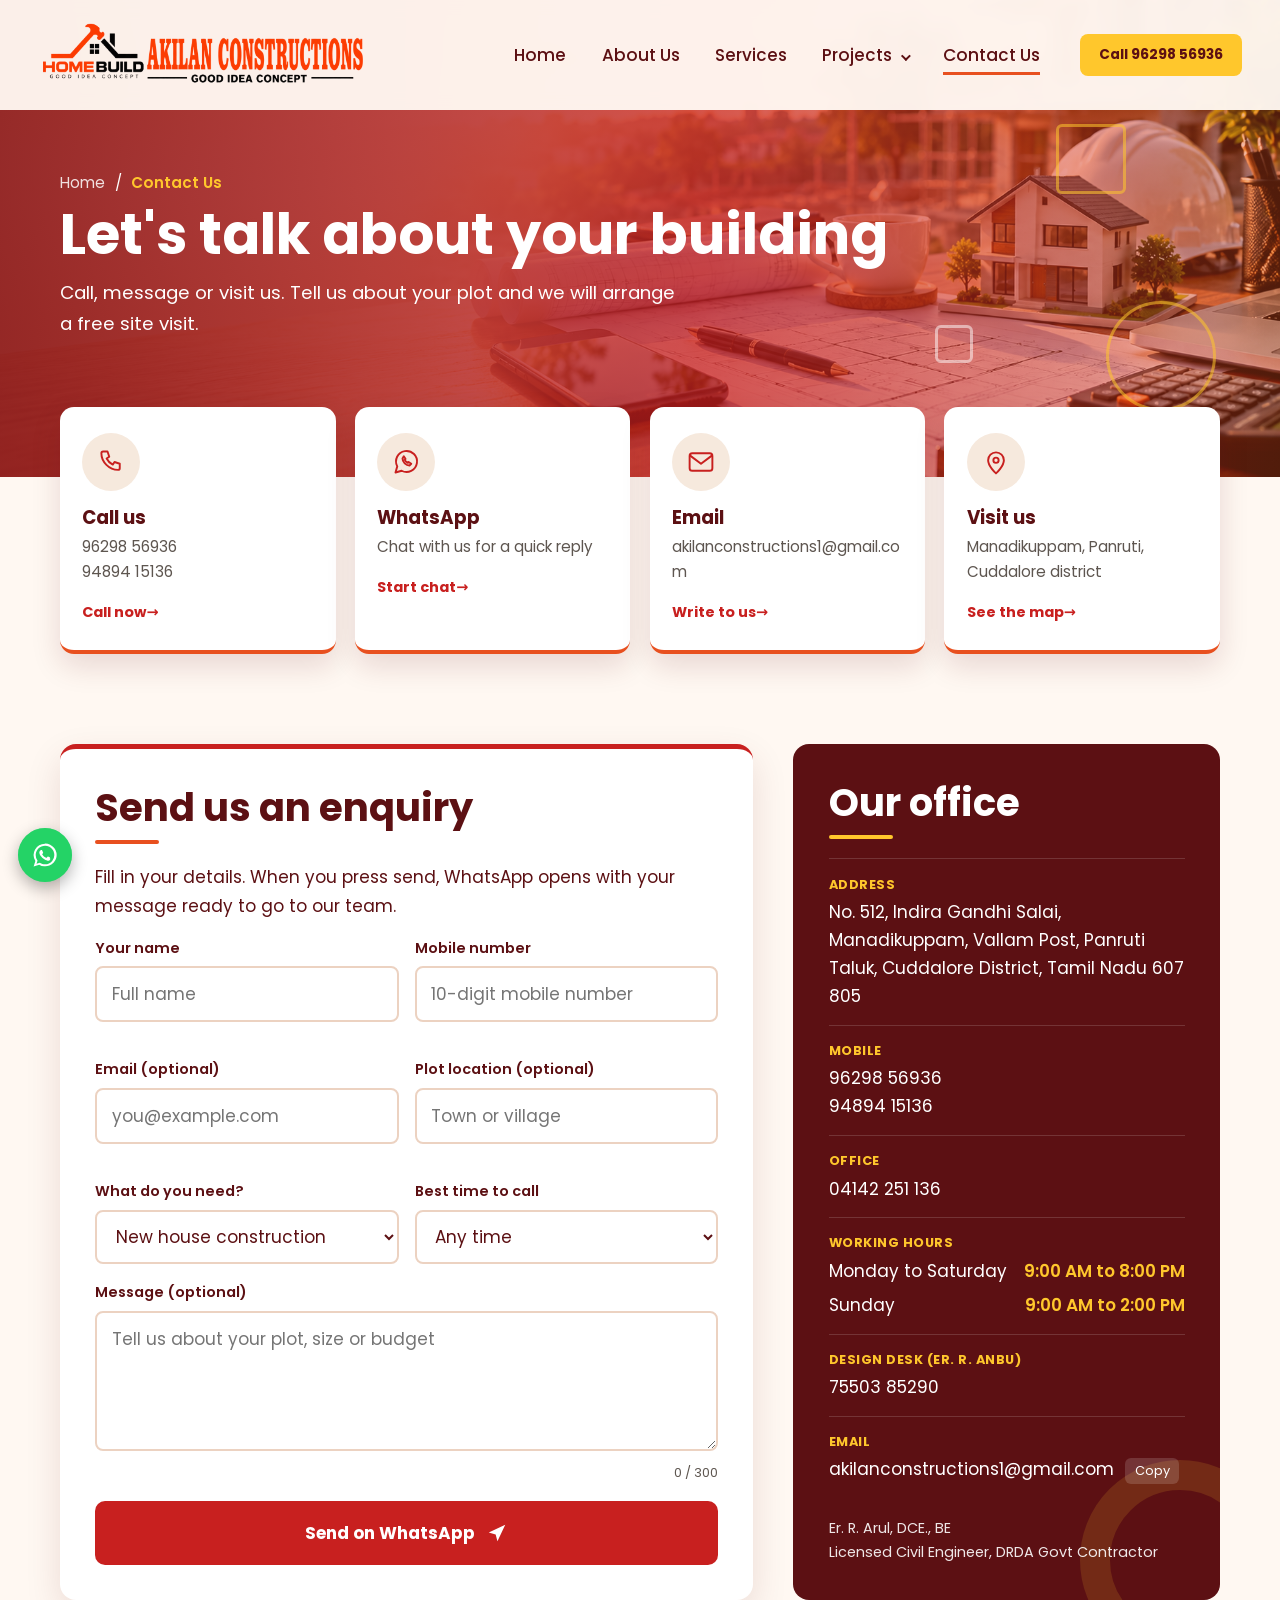
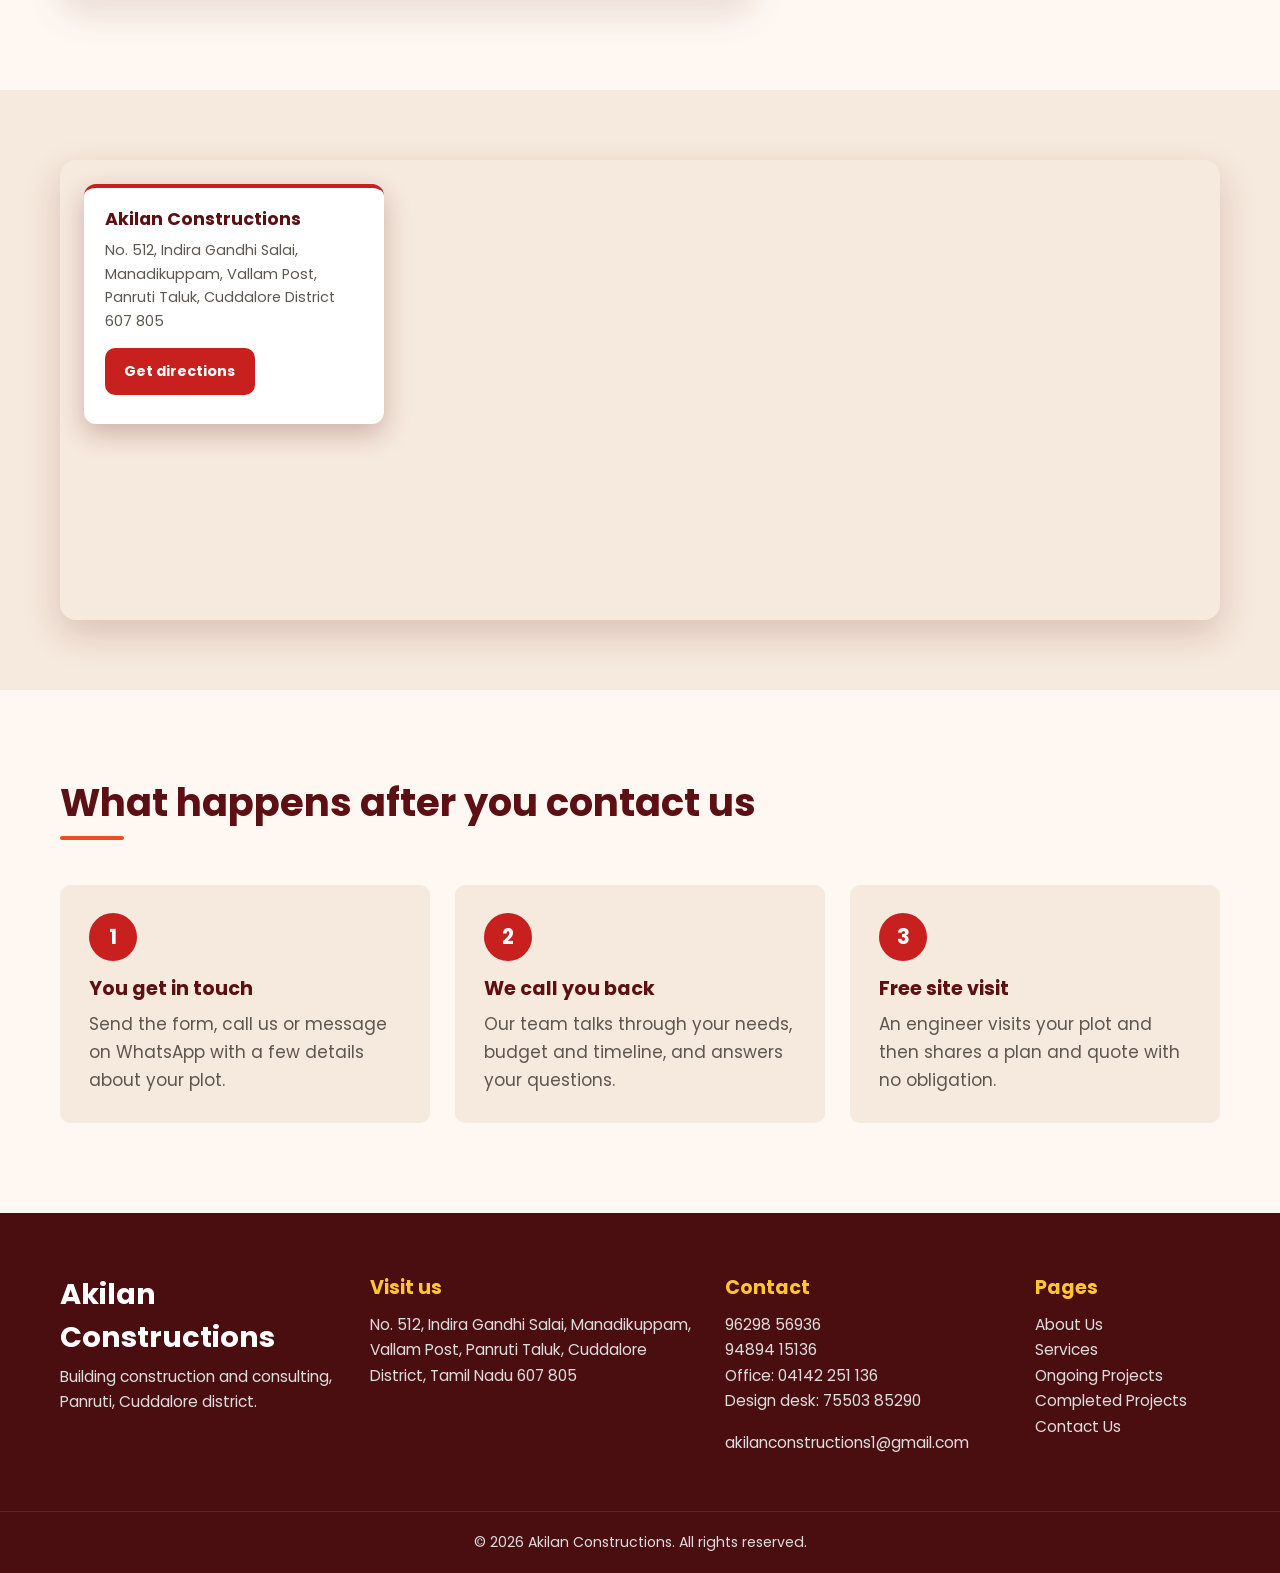
<file: contact.html>
<!DOCTYPE html>
<html lang="en">
<head>
<meta charset="UTF-8">
<meta name="viewport" content="width=device-width, initial-scale=1">
<title>Contact Us | Akilan Constructions, Panruti</title>
<meta name="description" content="Contact Akilan Constructions, Panruti. Call, WhatsApp, email or visit our office at Manadikuppam. Send an enquiry and we will get back to you.">
<link rel="preconnect" href="https://fonts.googleapis.com">
<link rel="preconnect" href="https://fonts.gstatic.com" crossorigin>
<link href="https://fonts.googleapis.com/css2?family=Poppins:wght@400;500;600;700&display=swap" rel="stylesheet">
<link rel="stylesheet" href="css/style.css">
<link rel="stylesheet" href="css/contact.css">
</head>
<body>

<header class="site-header" id="top">
  <div class="container nav-wrap">
    <a href="index.html" class="logo" aria-label="Akilan Constructions home">
      <img src="images/logo.png" alt="Akilan Constructions logo">
    </a>
    <button class="menu-toggle" aria-label="Open menu" aria-expanded="false" aria-controls="nav"><span></span><span></span><span></span></button>
    <nav id="nav" class="nav">
      <ul>
        <li><a href="index.html">Home</a></li>
        <li><a href="about.html">About Us</a></li>
        <li><a href="services.html">Services</a></li>
        <li class="has-sub">
          <a href="projects.html" aria-haspopup="true">Projects <span class="caret" aria-hidden="true"></span></a>
          <ul class="sub">
            <li><a href="ongoing-projects.html">Ongoing Projects</a></li>
            <li><a href="completed-projects.html">Completed Projects</a></li>
          </ul>
        </li>
        <li><a href="contact.html" class="active">Contact Us</a></li>
      </ul>
      <a href="tel:+919629856936" class="btn btn-yellow nav-call">Call 96298 56936</a>
    </nav>
  </div>
</header>

<main>
<!-- BANNER -->
<section class="page-banner">
  <img class="banner-bg" src="images/contact-banner.jpg" alt="" aria-hidden="true">
  <span class="fl f1" aria-hidden="true"></span><span class="fl f2" aria-hidden="true"></span><span class="fl f3" aria-hidden="true"></span>
  <div class="container">
    <nav class="crumbs" aria-label="Breadcrumb"><a href="index.html">Home</a><span>/</span><b>Contact Us</b></nav>
    <h1>Let's talk about your building</h1>
    <p class="lead">Call, message or visit us. Tell us about your plot and we will arrange a free site visit.</p>
  </div>
</section>
<!-- QUICK CONTACT CARDS -->
<section class="qc-wrap">
  <div class="container qc-grid">
    <a class="qc reveal" href="tel:+919629856936">
      <span class="ic"><svg viewBox="0 0 32 32" aria-hidden="true"><path d="M7 4h5l2 6-3 2c1.500 3 4 5.500 7 7l2-3 6 2v5a2 2 0 0 1-2 2C14 25 5 16 5 6a2 2 0 0 1 2-2z"/></svg></span>
      <h3>Call us</h3><p>96298 56936<br>94894 15136</p><span class="go">Call now</span>
    </a>
    <a class="qc reveal" href="https://wa.me/919629856936" target="_blank" rel="noopener">
      <span class="ic"><svg viewBox="0 0 32 32" aria-hidden="true"><path d="M4 28l2-7a12 12 0 1 1 5 5z"/><path d="M12 12c0 4 4 8 8 8l2-2-3-2-1 1c-1-.5-3-2-3.500-3.500l1-1-2-3z"/></svg></span>
      <h3>WhatsApp</h3><p>Chat with us for a quick reply</p><span class="go">Start chat</span>
    </a>
    <a class="qc reveal" href="mailto:akilanconstructions1@gmail.com">
      <span class="ic"><svg viewBox="0 0 32 32" aria-hidden="true"><rect x="3" y="6" width="26" height="20" rx="3"/><path d="m4 9 12 9 12-9"/></svg></span>
      <h3>Email</h3><p class="brk">akilanconstructions1@gmail.com</p><span class="go">Write to us</span>
    </a>
    <a class="qc reveal" href="#map">
      <span class="ic"><svg viewBox="0 0 32 32" aria-hidden="true"><path d="M16 29s9-8 9-15a9 9 0 0 0-18 0c0 7 9 15 9 15z"/><circle cx="16" cy="14" r="3"/></svg></span>
      <h3>Visit us</h3><p>Manadikuppam, Panruti, Cuddalore district</p><span class="go">See the map</span>
    </a>
  </div>
</section>

<!-- FORM + DETAILS -->
<section class="section" id="enquiry">
  <div class="container contact-grid">
    <div class="form-card reveal">
      <h2>Send us an enquiry</h2>
      <p>Fill in your details. When you press send, WhatsApp opens with your message ready to go to our team.</p>

      <form id="contactForm" novalidate>
        <div class="row2">
          <div class="field"><label for="cName">Your name</label><input type="text" id="cName" name="name" autocomplete="name" placeholder="Full name"><small class="err-t"></small></div>
          <div class="field"><label for="cPhone">Mobile number</label><input type="tel" id="cPhone" name="phone" inputmode="tel" autocomplete="tel" placeholder="10-digit mobile number"><small class="err-t"></small></div>
        </div>
        <div class="row2">
          <div class="field"><label for="cEmail">Email (optional)</label><input type="email" id="cEmail" name="email" autocomplete="email" placeholder="you@example.com"><small class="err-t"></small></div>
          <div class="field"><label for="cLoc">Plot location (optional)</label><input type="text" id="cLoc" name="loc" placeholder="Town or village"><small class="err-t"></small></div>
        </div>
        <div class="row2">
          <div class="field"><label for="cService">What do you need?</label>
            <select id="cService" name="service">
              <option>New house construction</option><option>Commercial building</option><option>School or hospital building</option>
              <option>Plan and approval drawings</option><option>Elevation or Vastu plan</option><option>Interior and exterior design</option>
              <option>Structural design or supervision</option><option>Renovation</option><option>Valuation</option>
              <option>Housing loan help</option><option>Government (DRDA) work</option><option>Something else</option>
            </select></div>
          <div class="field"><label for="cTime">Best time to call</label>
            <select id="cTime" name="time"><option>Any time</option><option>Morning</option><option>Afternoon</option><option>Evening</option></select></div>
        </div>
        <div class="field"><label for="cMsg">Message (optional)</label><textarea id="cMsg" name="msg" rows="4" maxlength="300" placeholder="Tell us about your plot, size or budget"></textarea><small class="count-t" id="msgCount">0 / 300</small></div>
        <button type="submit" class="btn btn-red btn-send"><span>Send on WhatsApp</span>
          <svg viewBox="0 0 24 24" aria-hidden="true"><path d="M3 11.500 21 3l-8.500 18-2-7.500z"/></svg></button>
      </form>

      <div class="done" id="done" hidden>
        <svg viewBox="0 0 80 80" class="tick" aria-hidden="true"><circle cx="40" cy="40" r="34"/><path d="m26 41 10 10 19-21"/></svg>
        <h3>Thank you! Your message is ready.</h3>
        <p>WhatsApp should have opened with your details. Press send there and we will call you back soon.</p>
        <p class="small">WhatsApp did not open? <a id="waFallback" href="#" target="_blank" rel="noopener">Tap here to open it</a>.</p>
        <button type="button" class="btn btn-ghost-dark" id="again">Send another enquiry</button>
      </div>
    </div>

    <aside class="info-panel reveal">
      <h2>Our office</h2>
      <ul class="info-list">
        <li><b>Address</b><span>No. 512, Indira Gandhi Salai, Manadikuppam, Vallam Post, Panruti Taluk, Cuddalore District, Tamil Nadu 607 805</span></li>
        <li><b>Mobile</b><span><a href="tel:+919629856936">96298 56936</a><br><a href="tel:+919489415136">94894 15136</a></span></li>
        <li><b>Office</b><span><a href="tel:04142251136">04142 251 136</a></span></li>
        <li><b>Working hours</b>
          <span class="hours-list">
            <span class="hrs"><span>Monday to Saturday</span><span>9:00 AM to 8:00 PM</span></span>
            <span class="hrs"><span>Sunday</span><span>9:00 AM to 2:00 PM</span></span>
          </span>
        </li>
        <li><b>Design desk (Er. R. Anbu)</b><span><a href="tel:+917550385290">75503 85290</a></span></li>
        <li><b>Email</b><span><a href="mailto:akilanconstructions1@gmail.com">akilanconstructions1@gmail.com</a> <button type="button" class="copy-btn" data-copy="akilanconstructions1@gmail.com">Copy</button></span></li>
      </ul>
      <p class="tagline">Er. R. Arul, DCE., BE<br>Licensed Civil Engineer, DRDA Govt Contractor</p>
    </aside>
  </div>
</section>
<!-- MAP -->
<section class="map-sec alt" id="map">
  <div class="container reveal">
    <div class="map-wrap">
      <!-- For the exact pin: Google Maps > Share > Embed a map > copy the src value into the iframe below -->
<iframe title="Akilan Constructions location on Google Maps" loading="lazy" allowfullscreen referrerpolicy="strict-origin-when-cross-origin" src="https://www.google.com/maps/embed?pb=!1m18!1m12!1m3!1d3907.558177041233!2d79.5076843!3d11.654799599999999!2m3!1f0!2f0!3f0!3m2!1i1024!2i768!4f13.1!3m3!1m2!1s0x3a54b121413fc99f%3A0xd68114299c60a608!2sAKILAN%20CONSTRUCTIONS!5e0!3m2!1sen!2sin!4v1793001490241!5m2!1sen!2sin"></iframe>
      <div class="map-card">
        <h3>Akilan Constructions</h3>
        <p>No. 512, Indira Gandhi Salai, Manadikuppam, Vallam Post, Panruti Taluk, Cuddalore District 607 805</p>
        <a class="btn btn-red" target="_blank" rel="noopener" href="https://www.google.com/maps/dir/?api=1&destination=Manadikuppam+Panruti+Tamil+Nadu+607805">Get directions</a>
      </div>
    </div>
  </div>
</section>

<!-- WHAT HAPPENS NEXT -->
<section class="section">
  <div class="container">
    <div class="section-head reveal"><h2>What happens after you contact us</h2></div>
    <div class="next-grid">
      <div class="next reveal"><span>1</span><h3>You get in touch</h3><p>Send the form, call us or message on WhatsApp with a few details about your plot.</p></div>
      <div class="next reveal"><span>2</span><h3>We call you back</h3><p>Our team talks through your needs, budget and timeline, and answers your questions.</p></div>
      <div class="next reveal"><span>3</span><h3>Free site visit</h3><p>An engineer visits your plot and then shares a plan and quote with no obligation.</p></div>
    </div>
  </div>
</section>
</main>

<footer class="footer">
  <div class="container footer-grid">
    <div><p class="f-brand">Akilan Constructions</p><p>Building construction and consulting, Panruti, Cuddalore district.</p></div>
    <div><h4>Visit us</h4><address>No. 512, Indira Gandhi Salai, Manadikuppam, Vallam Post, Panruti Taluk, Cuddalore District, Tamil Nadu 607 805</address></div>
    <div><h4>Contact</h4><p><a href="tel:+919629856936">96298 56936</a><br><a href="tel:+919489415136">94894 15136</a><br>Office: <a href="tel:04142251136">04142 251 136</a><br>Design desk: <a href="tel:+917550385290">75503 85290</a></p><p><a href="mailto:akilanconstructions1@gmail.com">akilanconstructions1@gmail.com</a></p></div>
    <div><h4>Pages</h4><p><a href="about.html">About Us</a><br><a href="services.html">Services</a><br><a href="ongoing-projects.html">Ongoing Projects</a><br><a href="completed-projects.html">Completed Projects</a><br><a href="contact.html">Contact Us</a></p></div>
  </div>
  <p class="copy">© <span id="year">2026</span> Akilan Constructions. All rights reserved.</p>
</footer>

<div class="toast" id="toast" role="status" aria-live="polite">Copied</div>

<a href="https://wa.me/919629856936" class="wa" aria-label="Chat on WhatsApp" target="_blank" rel="noopener">
  <svg viewBox="0 0 32 32" width="28" height="28" aria-hidden="true"><path fill="#fff" d="M16 3a13 13 0 0 0-11 19.8L3 29l6.4-2A13 13 0 1 0 16 3zm0 23.6c-2 0-3.900-.6-5.500-1.600l-.4-.2-3.800 1.200 1.200-3.700-.3-.4A10.600 10.600 0 1 1 16 26.600zm5.800-7.900c-.3-.2-1.900-.9-2.200-1s-.5-.2-.7.200-.8 1-1 1.200-.4.200-.7 0a8.600 8.600 0 0 1-4.300-3.700c-.3-.6.300-.5.900-1.700.1-.2 0-.4 0-.5l-1-2.300c-.2-.6-.5-.5-.7-.5h-.6a1.200 1.200 0 0 0-.9.400 3.700 3.700 0 0 0-1.100 2.700 6.400 6.400 0 0 0 1.400 3.400 14.600 14.600 0 0 0 5.600 4.900c2.100.9 2.900.9 3.400.8a2.900 2.900 0 0 0 1.900-1.300 2.400 2.400 0 0 0 .2-1.300c-.1-.1-.3-.2-.6-.4z"/></svg>
</a>
<button class="to-top" aria-label="Back to top">↑</button>

<div class="progress" id="progress" aria-hidden="true"></div>

<div class="modal" id="enquiryModal" role="dialog" aria-modal="true" aria-label="Enquiry form" hidden>
  <div class="modal-box enq"><button type="button" class="modal-x" data-close aria-label="Close">×</button>
    <div id="enqFormWrap">
      <h3>Planning to build? Get a free site visit</h3>
      <p>Share your details and the chat continues on WhatsApp.</p>
      <form id="enqForm" novalidate>
        <label>Your name<input type="text" name="name" required autocomplete="name"></label>
        <label>Mobile number<input name="phone" type="tel" required inputmode="tel" autocomplete="tel"></label>
        <label>What do you need?<select name="need"><option>New house construction</option><option>Commercial building</option><option>School or hospital building</option><option>Plan and approval drawings</option><option>Renovation</option><option>Housing loan help</option><option>Other</option></select></label>
        <label>Message (optional)<textarea name="msg" rows="2"></textarea></label>
        <p class="err" id="enqErr" role="alert"></p>
        <button class="btn btn-red" type="submit">Send on WhatsApp</button>
      </form>
    </div>
    <div id="enqDone" hidden><h3>Thank you!</h3><p>WhatsApp should have opened with your message. Press send there and we will call you back soon.</p></div>
  </div>
</div>

<script>/* On this page the form is already here, so skip the 30-second popup */try{sessionStorage.setItem("enqSent","1")}catch(e){}</script>
<script src="js/script.js"></script>
<script src="js/contact.js"></script>
</body>
</html>
</file>
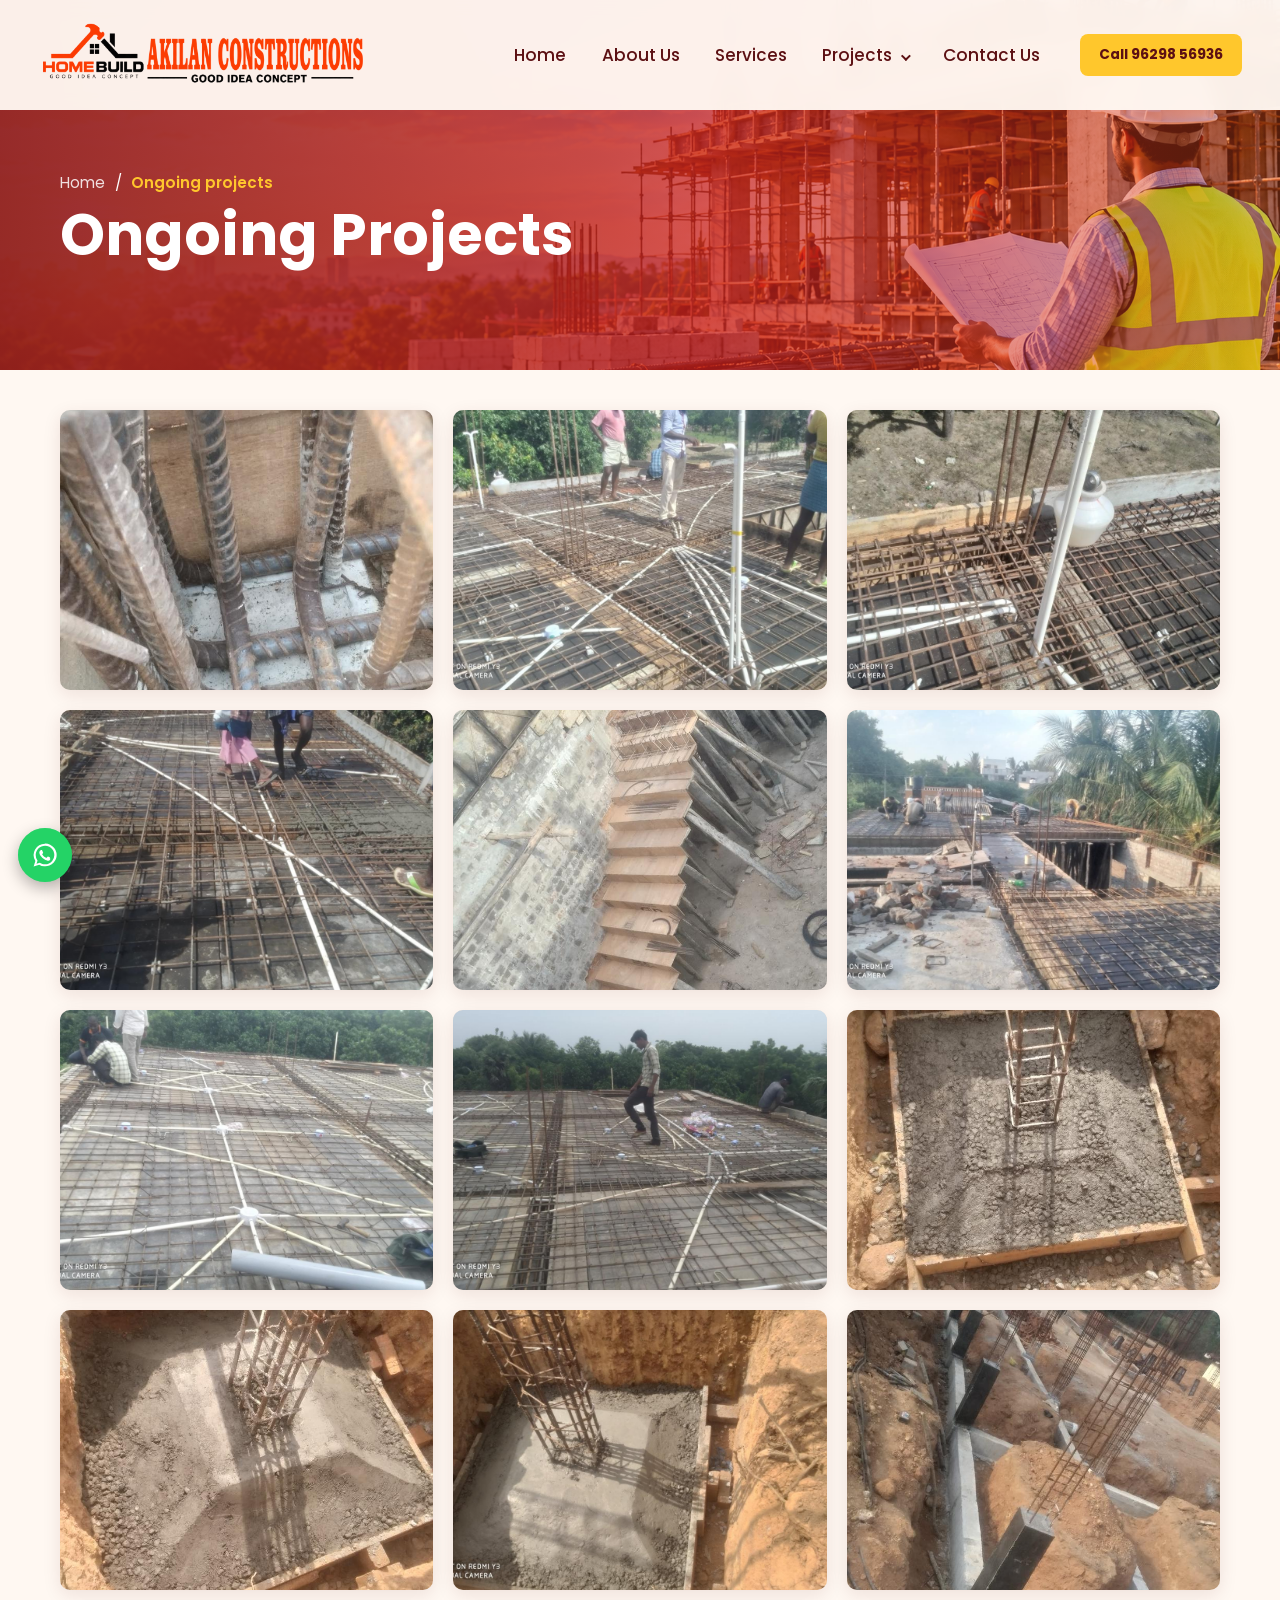
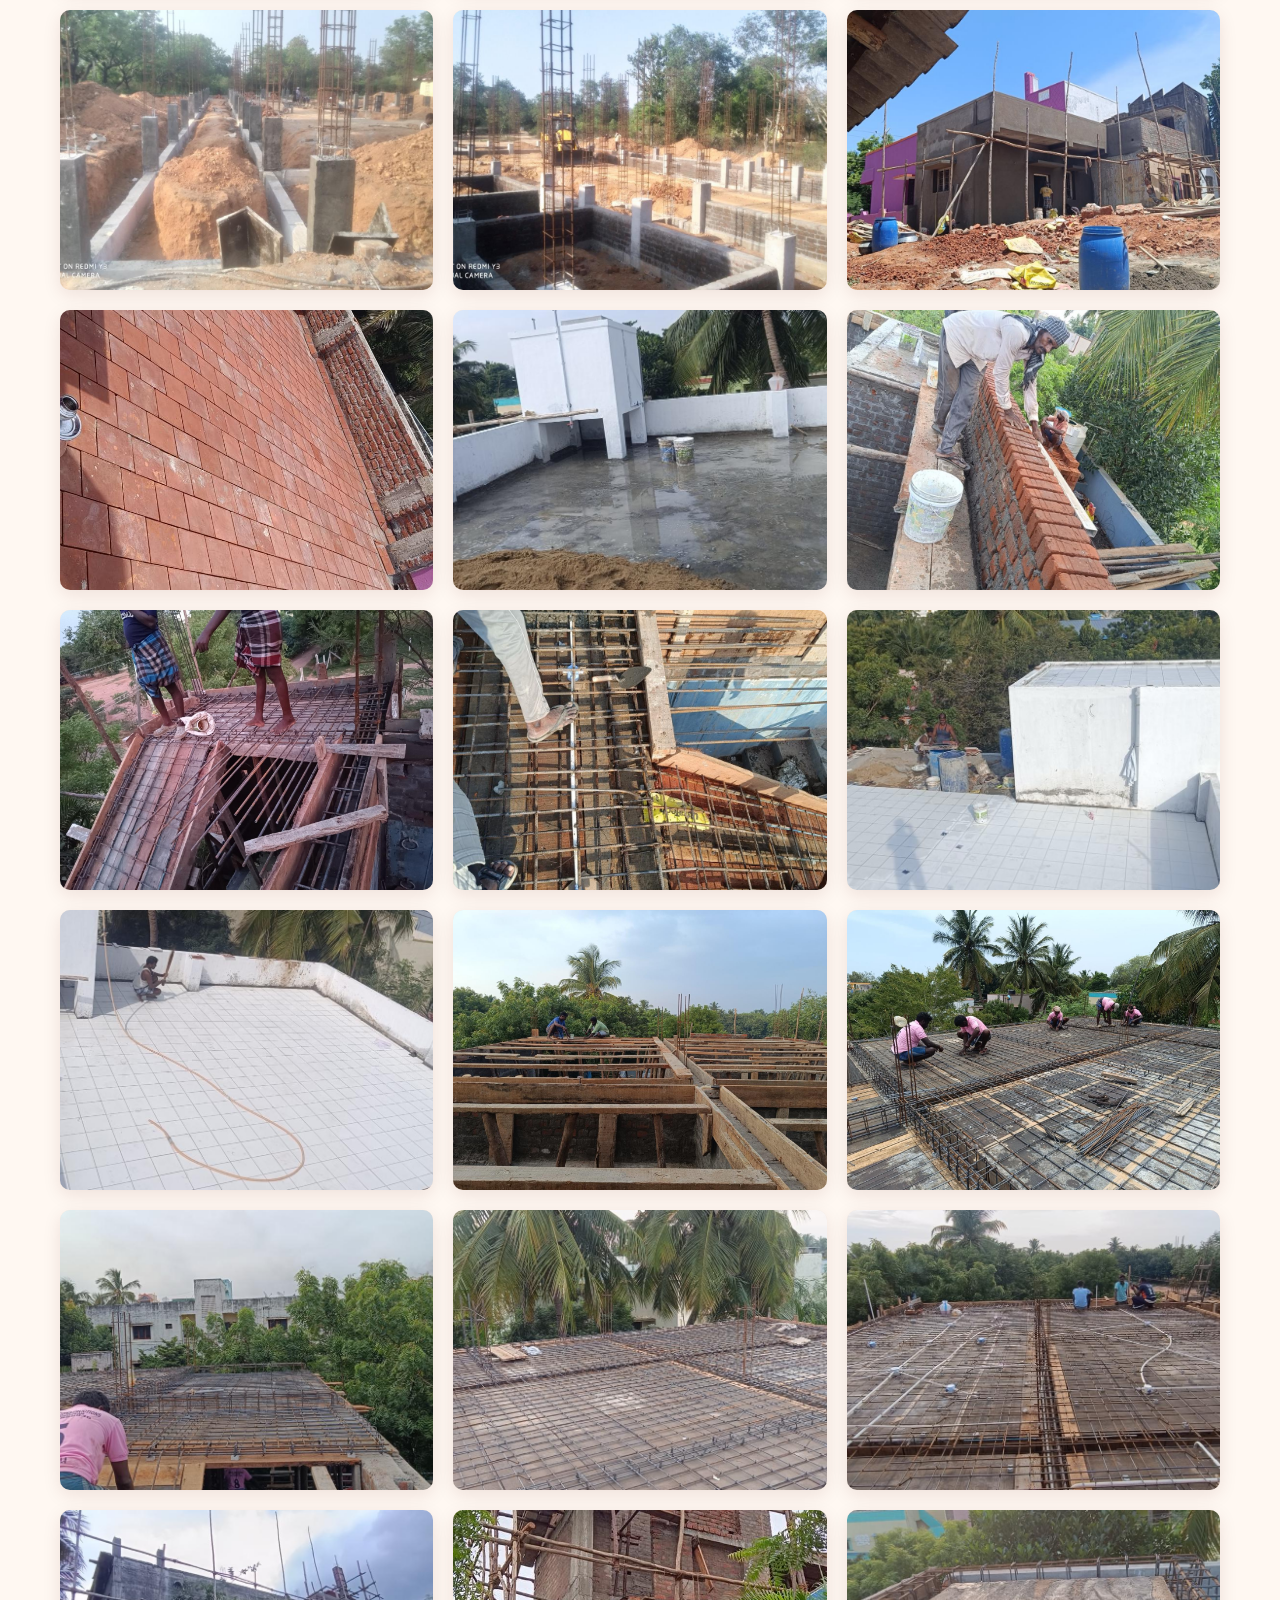
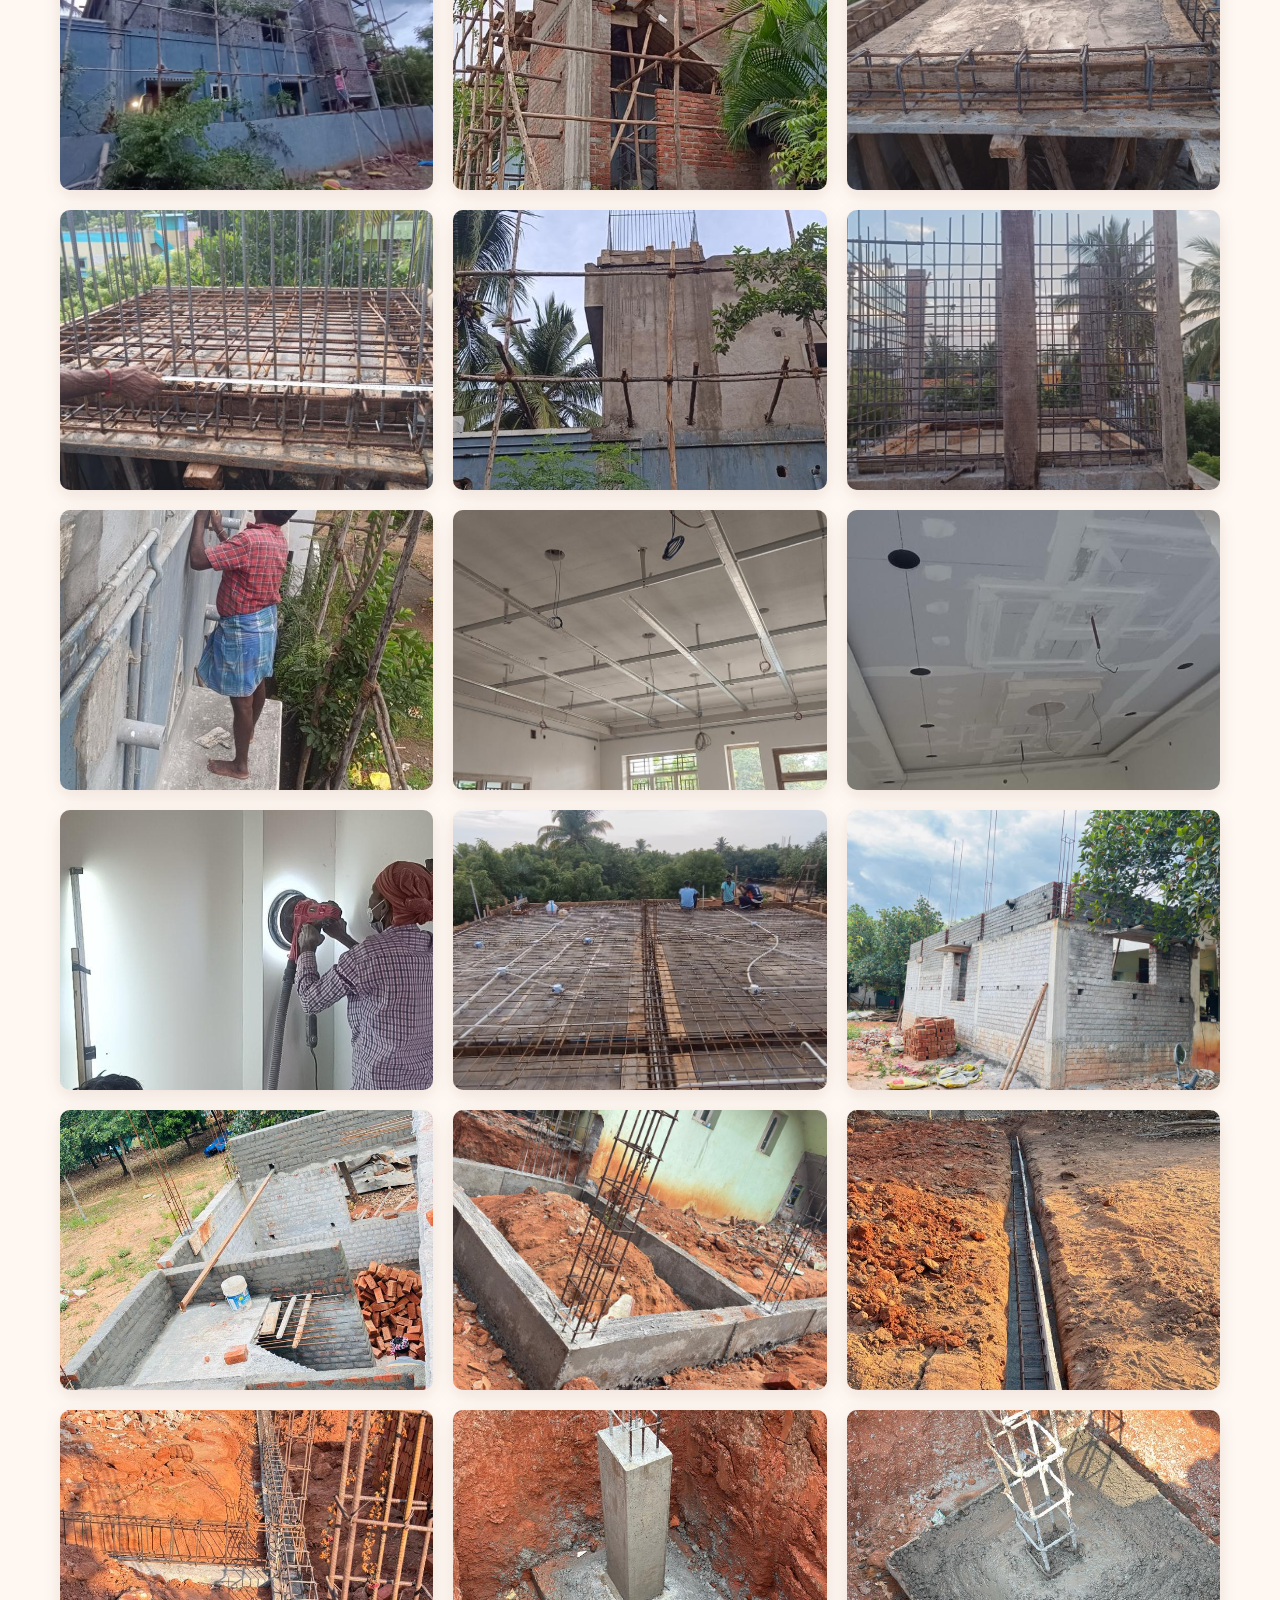
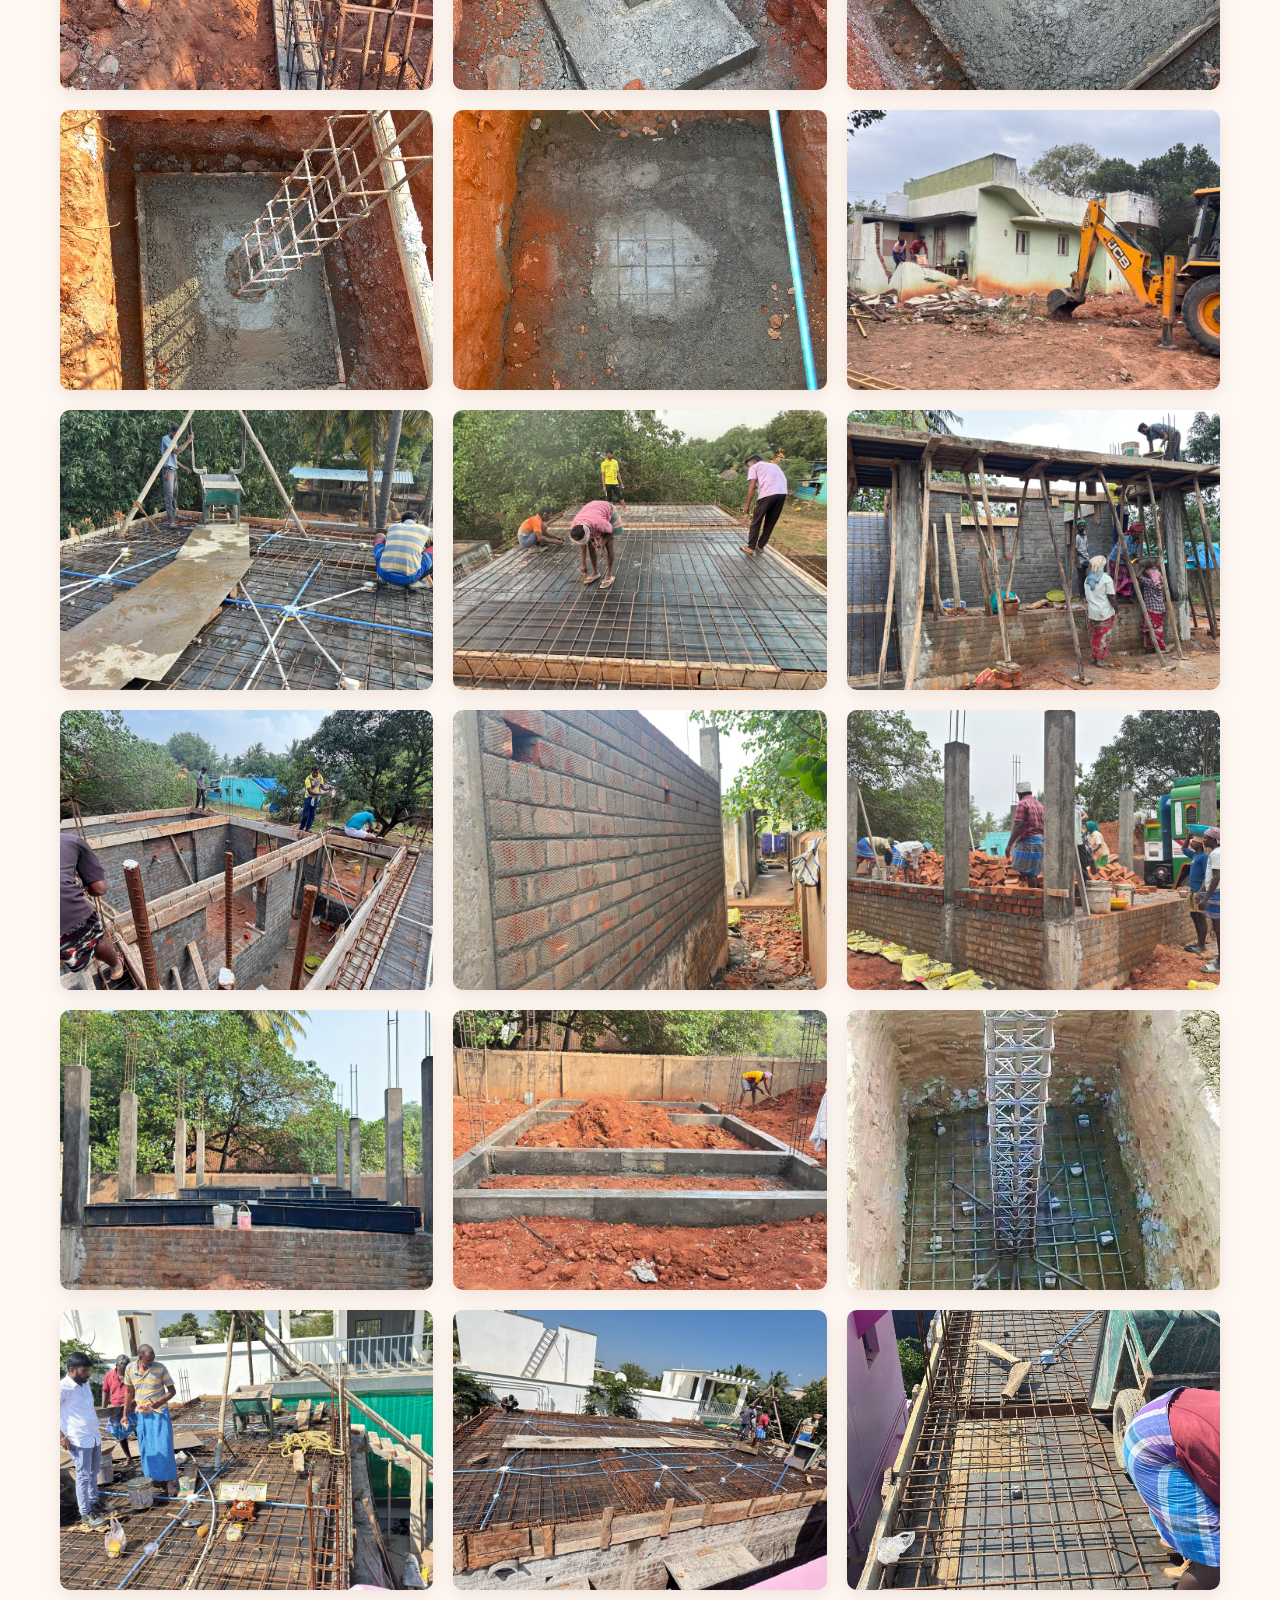
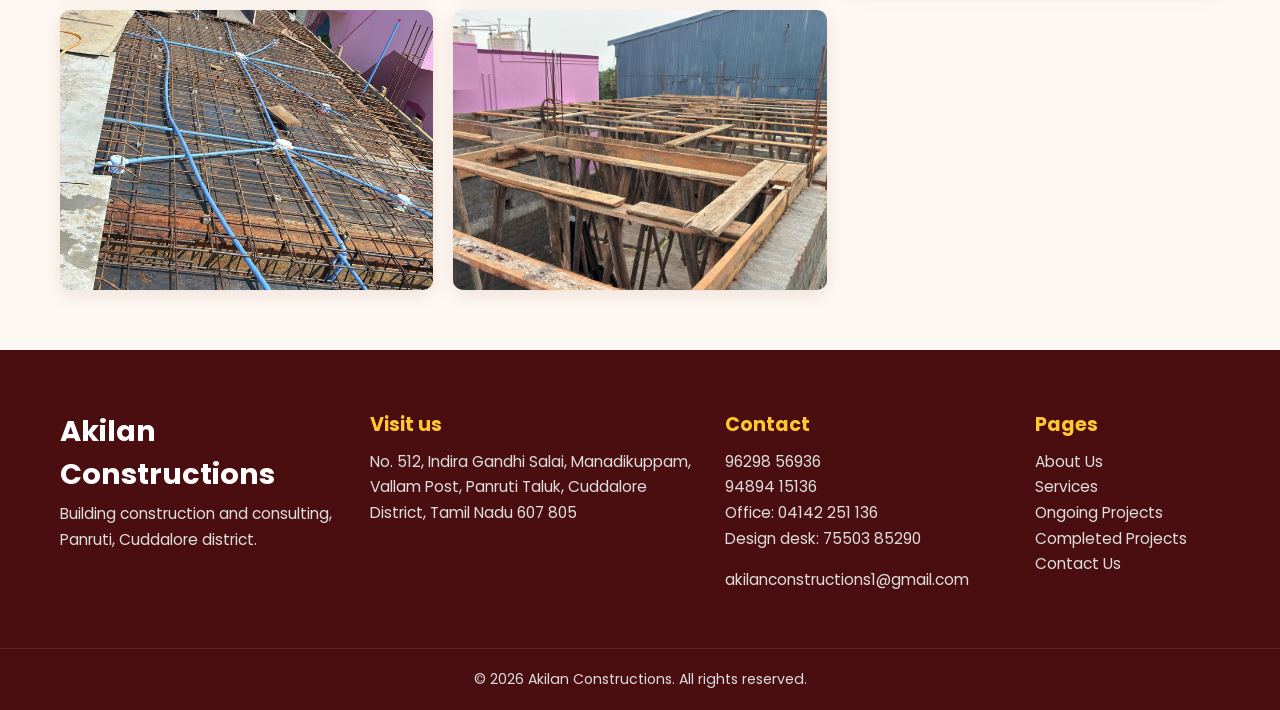
<file: ongoing-projects.html>
<!DOCTYPE html>
<html lang="en">
<head>
<meta charset="UTF-8">
<meta name="viewport" content="width=device-width, initial-scale=1">
<title>Akilan Constructions | Building Construction &amp; Consulting, Panruti</title>
<meta name="description" content="Akilan Constructions, Panruti: residential, commercial, school and hospital buildings, plan approval, Vastu house plans, valuation and housing loan help.">
<link rel="preconnect" href="https://fonts.googleapis.com">
<link rel="preconnect" href="https://fonts.gstatic.com" crossorigin>
<link href="https://fonts.googleapis.com/css2?family=Poppins:wght@400;500;600;700&display=swap" rel="stylesheet">
<link rel="stylesheet" href="css/style.css">
<link rel="stylesheet" href="css/ongoing-project.css">
</head>
<body>

<header class="site-header" id="top">
  <div class="container nav-wrap">
    <a href="index.html" class="logo" aria-label="Akilan Constructions home">
      <img src="images/logo.png" alt="Akilan Constructions logo">
    </a>

    <button class="menu-toggle" aria-label="Open menu" aria-expanded="false" aria-controls="nav">
      <span></span><span></span><span></span>
    </button>

    <nav id="nav" class="nav">
      <ul>
        <li><a href="index.html" >Home</a></li>
        <li><a href="about.html">About Us</a></li>
        <li><a href="services.html">Services</a></li>
        <li class="has-sub">
          <a href="projects.html" aria-haspopup="true">Projects <span class="caret" aria-hidden="true"></span></a>
          <ul class="sub">
            <li><a href="ongoing-projects.html" class="active">Ongoing Projects</a></li>
            <li><a href="completed-projects.html">Completed Projects</a></li>
          </ul>
        </li>
        <li><a href="contact.html">Contact Us</a></li>
      </ul>
      <a href="tel:+919629856936" class="btn btn-yellow nav-call">Call 96298 56936</a>
    </nav>
  </div>
</header>



<!-- BANNER -->
<section class="page-banner">
  <img class="banner-bg" src="images/ongoing-banner.jpg" alt="" aria-hidden="true">
  <div class="container">
    <nav class="crumbs" aria-label="Breadcrumb"><a href="index.html">Home</a><span>/</span><b>Ongoing projects</b></nav>
    <h1>Ongoing Projects</h1>
    
  </div>
</section>
<section>

    <div class="project-image-grid">
      <div class="project-image">
        <img src="images/o-1.jpg" alt="Ongoing construction project 1" loading="lazy">
      </div>

      <div class="project-image">
        <img src="images/o-2.jpg" alt="Ongoing construction project 2" loading="lazy">
      </div>

      <div class="project-image">
        <img src="images/o-3.jpg" alt="Ongoing construction project 3" loading="lazy">
      </div>

      <div class="project-image">
        <img src="images/o-4.jpg" alt="Ongoing construction project 4" loading="lazy">
      </div>

      <div class="project-image">
        <img src="images/o-5.jpg" alt="Ongoing construction project 5" loading="lazy">
      </div>

      <div class="project-image">
        <img src="images/o-6.jpg" alt="Ongoing construction project 6" loading="lazy">
      </div>
      
      <div class="project-image">
        <img src="images/o-7.jpg" alt="Ongoing construction project 3" loading="lazy">
      </div>

      <div class="project-image">
        <img src="images/o-8.jpg" alt="Ongoing construction project 4" loading="lazy">
      </div>

      <div class="project-image">
        <img src="images/o-9.jpg" alt="Ongoing construction project 5" loading="lazy">
      </div>

      <div class="project-image">
        <img src="images/o-10.jpg" alt="Ongoing construction project 6" loading="lazy">
      </div>
      <div class="project-image">
        <img src="images/o-11.jpg" alt="Ongoing construction project 1" loading="lazy">
      </div>

      <div class="project-image">
        <img src="images/o-12.jpg" alt="Ongoing construction project 2" loading="lazy">
      </div>

      <div class="project-image">
        <img src="images/o-13.jpg" alt="Ongoing construction project 3" loading="lazy">
      </div>

      <div class="project-image">
        <img src="images/o-14.jpg" alt="Ongoing construction project 4" loading="lazy">
      </div>

      <div class="project-image">
        <img src="images/o-15.jpg" alt="Ongoing construction project 5" loading="lazy">
      </div>

      <div class="project-image">
        <img src="images/o-16.jpg" alt="Ongoing construction project 6" loading="lazy">
      </div>
      
      <div class="project-image">
        <img src="images/o-17.jpg" alt="Ongoing construction project 3" loading="lazy">
      </div>

      <div class="project-image">
        <img src="images/o-18.jpg" alt="Ongoing construction project 4" loading="lazy">
      </div>

      <div class="project-image">
        <img src="images/o-19.jpg" alt="Ongoing construction project 5" loading="lazy">
      </div>

      <div class="project-image">
        <img src="images/o-20.jpg" alt="Ongoing construction project 6" loading="lazy">
      </div>
      <div class="project-image">
        <img src="images/o-21.jpg" alt="Ongoing construction project 1" loading="lazy">
      </div>

      <div class="project-image">
        <img src="images/o-22.jpg" alt="Ongoing construction project 2" loading="lazy">
      </div>

      <div class="project-image">
        <img src="images/o-23.jpg" alt="Ongoing construction project 3" loading="lazy">
      </div>

      <div class="project-image">
        <img src="images/o-24.jpg" alt="Ongoing construction project 4" loading="lazy">
      </div>

      <div class="project-image">
        <img src="images/o-25.jpg" alt="Ongoing construction project 5" loading="lazy">
      </div>

      <div class="project-image">
        <img src="images/o-26.jpg" alt="Ongoing construction project 6" loading="lazy">
      </div>
      
      <div class="project-image">
        <img src="images/o-27.jpg" alt="Ongoing construction project 3" loading="lazy">
      </div>

      <div class="project-image">
        <img src="images/o-28.jpg" alt="Ongoing construction project 4" loading="lazy">
      </div>

      <div class="project-image">
        <img src="images/o-29.jpg" alt="Ongoing construction project 5" loading="lazy">
      </div>

      <div class="project-image">
        <img src="images/o-30.jpg" alt="Ongoing construction project 6" loading="lazy">
      </div>
      <div class="project-image">
        <img src="images/o-31.jpg" alt="Ongoing construction project 1" loading="lazy">
      </div>

      <div class="project-image">
        <img src="images/o-32.jpg" alt="Ongoing construction project 2" loading="lazy">
      </div>

      <div class="project-image">
        <img src="images/o-33.jpg" alt="Ongoing construction project 3" loading="lazy">
      </div>

      <div class="project-image">
        <img src="images/o-34.jpg" alt="Ongoing construction project 4" loading="lazy">
      </div>

      <div class="project-image">
        <img src="images/o-35.jpg" alt="Ongoing construction project 5" loading="lazy">
      </div>

      <div class="project-image">
        <img src="images/o-36.jpg" alt="Ongoing construction project 6" loading="lazy">
      </div>
      
      <div class="project-image">
        <img src="images/o-37.jpg" alt="Ongoing construction project 3" loading="lazy">
      </div>

      <div class="project-image">
        <img src="images/o-38.jpg" alt="Ongoing construction project 4" loading="lazy">
      </div>

      <div class="project-image">
        <img src="images/o-39.jpg" alt="Ongoing construction project 5" loading="lazy">
      </div>

      <div class="project-image">
        <img src="images/o-40.jpg" alt="Ongoing construction project 6" loading="lazy">
      </div>
      <div class="project-image">
        <img src="images/o-41.jpg" alt="Ongoing construction project 1" loading="lazy">
      </div>

      <div class="project-image">
        <img src="images/o-42.jpg" alt="Ongoing construction project 2" loading="lazy">
      </div>

      <div class="project-image">
        <img src="images/o-43.jpg" alt="Ongoing construction project 3" loading="lazy">
      </div>

      <div class="project-image">
        <img src="images/o-44.jpg" alt="Ongoing construction project 4" loading="lazy">
      </div>

      <div class="project-image">
        <img src="images/o-45.jpg" alt="Ongoing construction project 5" loading="lazy">
      </div>

      <div class="project-image">
        <img src="images/o-46.jpg" alt="Ongoing construction project 6" loading="lazy">
      </div>
      
      <div class="project-image">
        <img src="images/o-47.jpg" alt="Ongoing construction project 3" loading="lazy">
      </div>

      <div class="project-image">
        <img src="images/o-48.jpg" alt="Ongoing construction project 4" loading="lazy">
      </div>

      <div class="project-image">
        <img src="images/o-49.jpg" alt="Ongoing construction project 5" loading="lazy">
      </div>

      <div class="project-image">
        <img src="images/o-50.jpg" alt="Ongoing construction project 6" loading="lazy">
      </div>
      <div class="project-image">
        <img src="images/o-51.jpg" alt="Ongoing construction project 1" loading="lazy">
      </div>

      <div class="project-image">
        <img src="images/o-52.jpg" alt="Ongoing construction project 2" loading="lazy">
      </div>

      <div class="project-image">
        <img src="images/o-53.jpg" alt="Ongoing construction project 3" loading="lazy">
      </div>

      <div class="project-image">
        <img src="images/o-54.jpg" alt="Ongoing construction project 4" loading="lazy">
      </div>

      <div class="project-image">
        <img src="images/o-55.jpg" alt="Ongoing construction project 5" loading="lazy">
      </div>

      <div class="project-image">
        <img src="images/o-56.jpg" alt="Ongoing construction project 6" loading="lazy">
      </div>
      
      <div class="project-image">
        <img src="images/o-57.jpg" alt="Ongoing construction project 3" loading="lazy">
      </div>

      <div class="project-image">
        <img src="images/o-58.jpg" alt="Ongoing construction project 4" loading="lazy">
      </div>

      <div class="project-image">
        <img src="images/o-59.jpg" alt="Ongoing construction project 5" loading="lazy">
      </div>

      <div class="project-image">
        <img src="images/o-60.jpg" alt="Ongoing construction project 6" loading="lazy">
      </div>
      <div class="project-image">
        <img src="images/o-61.jpg" alt="Ongoing construction project 1" loading="lazy">
      </div>

      <div class="project-image">
        <img src="images/o-62.jpg" alt="Ongoing construction project 2" loading="lazy">
      </div>


    </div>
  </div>
</section>

  




<footer class="footer">
  <div class="container footer-grid">
    <div>
      <p class="f-brand">Akilan Constructions</p>
      <p>Building construction and consulting, Panruti, Cuddalore district.</p>
    </div>
    <div>
      <h4>Visit us</h4>
      <address>No. 512, Indira Gandhi Salai, Manadikuppam, Vallam Post, Panruti Taluk, Cuddalore District, Tamil Nadu 607 805</address>
    </div>
    <div>
      <h4>Contact</h4>
      <p><a href="tel:+919629856936">96298 56936</a><br><a href="tel:+919489415136">94894 15136</a><br>Office: <a href="tel:04142251136">04142 251 136</a><br>Design desk: <a href="tel:+917550385290">75503 85290</a></p>
      <p><a href="mailto:akilanconstructions1@gmail.com">akilanconstructions1@gmail.com</a></p>
    </div>
    <div>
      <h4>Pages</h4>
      <p><a href="about.html">About Us</a><br><a href="services.html">Services</a><br><a href="ongoing-projects.html">Ongoing Projects</a><br><a href="completed-projects.html">Completed Projects</a><br><a href="contact.html">Contact Us</a></p>
    </div>
  </div>
  <p class="copy">© <span id="year">2026</span> Akilan Constructions. All rights reserved.</p>
</footer>

<a href="https://wa.me/919629856936" class="wa" aria-label="Chat on WhatsApp" target="_blank" rel="noopener">
  <svg viewBox="0 0 32 32" width="28" height="28" aria-hidden="true"><path fill="#fff" d="M16 3a13 13 0 0 0-11 19.8L3 29l6.4-2A13 13 0 1 0 16 3zm0 23.6c-2 0-3.9-.6-5.5-1.600l-.4-.2-3.800 1.200 1.200-3.700-.3-.4A10.600 10.600 0 1 1 16 26.600zm5.800-7.900c-.3-.2-1.900-.9-2.200-1s-.5-.2-.7.200-.8 1-1 1.200-.4.200-.7 0a8.600 8.600 0 0 1-4.300-3.700c-.3-.6.300-.5.900-1.700.1-.2 0-.4 0-.5l-1-2.300c-.2-.6-.5-.5-.7-.5h-.6a1.200 1.200 0 0 0-.9.400 3.700 3.700 0 0 0-1.100 2.700 6.400 6.400 0 0 0 1.400 3.400 14.600 14.600 0 0 0 5.600 4.900c2.100.9 2.900.9 3.400.8a2.900 2.900 0 0 0 1.900-1.300 2.400 2.400 0 0 0 .2-1.300c-.1-.1-.3-.2-.6-.4z"/></svg>
</a>
<button class="to-top" aria-label="Back to top">↑</button>

<div class="progress" id="progress" aria-hidden="true"></div>

<div class="modal" id="certModal" role="dialog" aria-modal="true" aria-label="Registration certificate" hidden>
  <div class="modal-box wide"><button type="button" class="modal-x" data-close aria-label="Close">×</button>
    <img src="images/certificate.jpg" alt="Panruti Municipality professional registration certificate">
  </div>
</div>

<div class="modal" id="enquiryModal" role="dialog" aria-modal="true" aria-label="Enquiry form" hidden>
  <div class="modal-box enq"><button type="button" class="modal-x" data-close aria-label="Close">×</button>
    <div id="enqFormWrap">
      <h3>Planning to build? Get a free site visit</h3>
      <p>Share your details and the chat continues on WhatsApp.</p>
      <form id="enqForm" novalidate>
        <label>Your name<input type="text" name="name" required autocomplete="name"></label>
        <label>Mobile number<input name="phone" type="tel" required inputmode="tel" autocomplete="tel"></label>
        <label>What do you need?<select name="need"><option>New house construction</option><option>Commercial building</option><option>School or hospital building</option><option>Plan and approval drawings</option><option>Renovation</option><option>Housing loan help</option><option>Other</option></select></label>
        <label>Message (optional)<textarea name="msg" rows="2"></textarea></label>
        <p class="err" id="enqErr" role="alert"></p>
        <button class="btn btn-red" type="submit">Send on WhatsApp</button>
      </form>
    </div>
    <div id="enqDone" hidden><h3>Thank you!</h3><p>WhatsApp should have opened with your message. Press send there and we will call you back soon.</p></div>
  </div>
</div>

<div class="modal" id="gstModal" role="dialog" aria-modal="true" aria-label="GST registration certificate" hidden>
  <div class="modal-box wide"><button type="button" class="modal-x" data-close aria-label="Close">×</button>
    <img src="images/gst-certificate.jpg" alt="GST registration certificate of Akilan Constructions">
  </div>
</div>

<div class="modal" id="firmModal" role="dialog" aria-modal="true" aria-label="Firm registration certificate" hidden>
  <div class="modal-box wide"><button type="button" class="modal-x" data-close aria-label="Close">×</button>
    <img src="images/firm-certificate.jpg" alt="Form C acknowledgement of registration of firm, Akilan Constructions">
  </div>
</div>

<script src="js/script.js"></script>
</body>
</html>
</file>
<file: css/style.css>
/* Akilan Constructions - palette taken from the client's flyer */
:root{
  --red:#C8201F; --orange:#E8501F; --yellow:#FFC72C;
  --ink:#5C1013; --paper:#FFF8F2; --sand:#F6E9DD; --muted:#5E5650;
  --head:'Poppins',system-ui,sans-serif;
  --body:'Poppins',system-ui,sans-serif;
  --radius:10px;
}
*,*::before,*::after{box-sizing:border-box}
html{scroll-behavior:smooth;scroll-padding-top:84px}
body{margin:0;font-family:var(--body);color:var(--ink);background:var(--paper);line-height:1.65;font-size:17px}
img,svg{max-width:100%}
a{color:inherit}
h1,h2,h3{font-family:var(--head);line-height:1.2;margin:0 0 .5em}
h2{font-size:clamp(1.7rem,3.6vw,2.4rem);font-weight:700}
h3{font-size:1.2rem;font-weight:700}
p{margin:0 0 1em;max-width:62ch}
:focus-visible{outline:3px solid var(--yellow);outline-offset:3px}
.container{width:min(1160px,92%);margin-inline:auto}
.center{text-align:center;margin-top:2.5rem}
.center p,.center{max-width:none}

/* Buttons */
.btn{display:inline-block;padding:.85rem 1.5rem;border-radius:var(--radius);font-weight:700;text-decoration:none;border:2px solid transparent;transition:transform .2s,background .2s,color .2s,border-color .2s}
.btn:hover{transform:translateY(-2px)}
.btn-red{background:var(--red);color:#fff}
.btn-red:hover{background:var(--orange)}
.btn-yellow{background:var(--yellow);color:var(--ink)}
.btn-yellow:hover{background:#fff}
.btn-ghost{border-color:rgba(255,255,255,.7);color:#fff}
.btn-ghost:hover{background:#fff;color:var(--red)}
.btn-ghost-dark{border-color:var(--ink);color:var(--ink)}
.btn-ghost-dark:hover{background:var(--ink);color:#fff}

/* Header */
.site-header{position:fixed;inset:0 0 auto 0;z-index:50;background:rgba(255,248,242,.96);backdrop-filter:blur(8px);transition:box-shadow .3s}
.site-header.scrolled{box-shadow:0 4px 18px rgba(92,16,19,.15)}
.nav-wrap{width:100%;padding:0 3%;display:flex;align-items:center;justify-content:space-between;min-height:100px;transition:min-height .3s}
.site-header.scrolled .nav-wrap{min-height:78px}
.logo{display:flex;align-items:center;gap:.6rem;text-decoration:none}
.logo img{height:110px;width:auto;display:block;transition:height .3s}
.site-header.scrolled .logo img{height:70px}
.nav{display:flex;align-items:center;gap:1.6rem}
.nav ul{list-style:none;margin:0;padding:0;display:flex;gap:.4rem}
.nav li{position:relative}
.nav a{text-decoration:none}
.nav ul>li>a{display:block;padding:.6rem .9rem;font-weight:500;border-radius:8px;position:relative}
.nav ul>li>a::after{content:"";position:absolute;left:.9rem;right:.9rem;bottom:.25rem;height:3px;background:var(--orange);transform:scaleX(0);transform-origin:left;transition:transform .25s}
.nav ul>li>a:hover::after,.nav a.active::after{transform:scaleX(1)}
.caret{display:inline-block;width:7px;height:7px;border:solid currentColor;border-width:0 2px 2px 0;transform:rotate(45deg) translateY(-2px);margin-left:5px;transition:transform .25s}
.sub{position:absolute;top:100%;left:0;min-width:220px;background:#fff;border-radius:var(--radius);box-shadow:0 12px 30px rgba(92,16,19,.18);padding:.5rem;flex-direction:column;gap:0;opacity:0;visibility:hidden;transform:translateY(8px);transition:.25s}
.has-sub:hover .sub,.has-sub:focus-within .sub{opacity:1;visibility:visible;transform:none}
.has-sub:hover .caret{transform:rotate(225deg) translateY(-2px)}
.sub a{display:block;padding:.65rem .9rem;border-radius:8px}
.sub a:hover{background:var(--sand);color:var(--red)}
.menu-toggle{display:none;background:none;border:0;padding:.6rem;cursor:pointer}
.menu-toggle span{display:block;width:26px;height:3px;background:var(--ink);margin:5px 0;transition:.3s}

/* Hero */
.hero{position:relative;background:var(--red) url('images/header-bg.jpg') center/cover no-repeat;color:#fff;padding:150px 0 90px;overflow:hidden}
.hero::before{content:"";position:absolute;inset:0;background:url('images/header-bg.jpg') center/cover no-repeat;animation:kenburns 22s ease-in-out infinite alternate}
.hero::after{content:"";position:absolute;inset:0;background:linear-gradient(90deg,rgba(142,27,27,.92) 0%,rgba(200,32,31,.7) 50%,rgba(232,80,31,.3) 100%)}
@keyframes kenburns{to{transform:scale(1.12)}}
.hero-grid{z-index:2}
.hero-grid{position:relative;display:grid;grid-template-columns:1.05fr .95fr;gap:2rem;align-items:center}
.hero-copy{max-width:680px}
.hero h1{font-size:clamp(2.3rem,5.5vw,4.2rem);font-weight:700;margin-bottom:.35em}
.hero h1 .line{display:block;overflow:hidden}
.hero h1 .line{animation:rise .9s cubic-bezier(.2,.8,.2,1) both}
.hero h1 .line:nth-child(2){animation-delay:.18s;color:var(--yellow)}
@keyframes rise{from{transform:translateY(110%)}to{transform:none}}
.lead{font-size:1.15rem;opacity:0;animation:fade .8s .7s forwards}
.hero-actions{display:flex;flex-wrap:wrap;gap:.9rem;margin:1.6rem 0;opacity:0;animation:fade .8s .9s forwards}
.hero-actions .btn-red{background:var(--yellow);color:var(--ink)}
.hero-actions .btn-red:hover{background:#fff}
.hero-tags{list-style:none;padding:0;margin:0;display:flex;flex-wrap:wrap;gap:.6rem;opacity:0;animation:fade .8s 1.1s forwards}
.hero-tags li{padding:.35rem .9rem;border:1px solid rgba(255,255,255,.5);border-radius:99px;font-size:.92rem}
@keyframes fade{to{opacity:1}}

/* Stats */
.stats{background:var(--ink);color:#fff}
.stats-grid{display:grid;grid-template-columns:repeat(4,1fr)}
.stats-grid div{padding:1.8rem 1rem;text-align:center;border-right:1px solid rgba(255,255,255,.12)}
.stats-grid div:last-child{border:0}
.stats-grid b{display:block;font:700 2.6rem/1 var(--head);color:var(--yellow)}
.stats-grid span{font-size:.95rem;opacity:.85}

/* Sections */
.section{padding:90px 0}
.section-head{max-width:720px;margin-bottom:2.8rem}
.service-grid{display:grid;grid-template-columns:repeat(3,1fr);gap:1.4rem}
.service{background:#fff;padding:1.8rem;border-radius:var(--radius);border-bottom:4px solid var(--orange);transition:transform .25s,box-shadow .25s}
.service:hover{transform:translateY(-6px);box-shadow:0 14px 30px rgba(200,32,31,.16)}
.service svg{width:52px;height:52px;fill:none;stroke:var(--red);stroke-width:2.4;stroke-linecap:round;stroke-linejoin:round;margin-bottom:.8rem}
.service p{margin:0;color:var(--muted)}

/* Process */
.process{background:var(--sand)}
.steps{list-style:none;padding:0;margin:0;display:grid;grid-template-columns:repeat(5,1fr);gap:1.2rem;counter-reset:s;position:relative}
.steps li{position:relative;padding-top:4.2rem}
.steps span{position:absolute;top:0;left:0;width:3.2rem;height:3.2rem;border-radius:50%;background:var(--red);color:#fff;display:grid;place-items:center;font:700 1.6rem var(--head);z-index:1}
.steps li::before{content:"";position:absolute;top:1.6rem;left:3.2rem;right:-1.2rem;border-top:3px dashed var(--orange);opacity:.6}
.steps li:last-child::before{display:none}
.steps h3{font-size:1.05rem}
.steps p{color:var(--muted);font-size:.97rem}

/* About */
.about-grid{display:grid;grid-template-columns:1.2fr .8fr;gap:3rem;align-items:center}
.cert{background:#fff;border:2px solid var(--ink);border-radius:var(--radius);padding:1.8rem;position:relative}
.cert::before{content:"";position:absolute;inset:7px;border:1px dashed var(--orange);border-radius:6px;pointer-events:none}
.cert dl{margin:0;display:grid;grid-template-columns:auto 1fr;gap:.6rem 1rem}
.cert dt{color:var(--muted)}
.cert dd{margin:0;font-weight:700}

/* Why */
.why{background:var(--ink);color:#fff}
.why-grid{display:grid;grid-template-columns:repeat(3,1fr);gap:2.5rem}
.why-grid div{border-top:4px solid var(--yellow);padding-top:1.2rem}
.why-grid p{opacity:.85}

/* CTA */
.cta{background:linear-gradient(100deg,var(--red),var(--orange));color:#fff;padding:70px 0}
.cta-inner{display:flex;flex-wrap:wrap;gap:1.5rem;align-items:center;justify-content:space-between}
.cta h2{margin-bottom:.3em}
.cta p{margin:0}
.cta-actions{display:flex;flex-wrap:wrap;gap:.9rem}

/* Footer */
.footer{background:#4A0D10;color:#ddd;padding:60px 0 0;font-size:.97rem}
.footer-grid{display:grid;grid-template-columns:1.2fr 1.4fr 1.2fr .8fr;gap:2rem}
.footer h4{font:700 1.2rem var(--head);color:var(--yellow);margin:0 0 .6rem}
.f-brand{font:700 1.8rem var(--head);color:#fff;margin-bottom:.3rem}
.footer address{font-style:normal}
.footer a{text-decoration:none}
.footer a:hover{color:var(--yellow)}
.copy{max-width:none;text-align:center;margin:2.5rem 0 0;padding:1.2rem;border-top:1px solid rgba(255,255,255,.1);font-size:.88rem}

/* Floating buttons */
.wa{position:fixed;left:18px;bottom:18px;width:54px;height:54px;border-radius:50%;background:#25D366;display:grid;place-items:center;box-shadow:0 6px 16px rgba(0,0,0,.3);z-index:40;transition:transform .2s}
.wa:hover{transform:scale(1.1)}
.to-top{position:fixed;right:18px;bottom:18px;width:46px;height:46px;border-radius:50%;border:0;background:var(--red);color:#fff;font-size:1.3rem;cursor:pointer;z-index:40;opacity:0;pointer-events:none;transition:.3s}
.to-top.show{opacity:1;pointer-events:auto}

/* Reveal on scroll */
.js .reveal{opacity:0;transform:translateY(24px);transition:opacity .7s,transform .7s}
.js .reveal.in{opacity:1;transform:none}

/* Responsive */
@media (max-width:980px){
  .about-grid{grid-template-columns:1fr}
  .service-grid,.why-grid{grid-template-columns:1fr 1fr}
  .steps{grid-template-columns:1fr 1fr}
  .steps li::before{display:none}
  .footer-grid{grid-template-columns:1fr 1fr}
  .stats-grid{grid-template-columns:1fr 1fr}
  .stats-grid div:nth-child(2){border-right:0}
}
@media (max-width:860px){
  .menu-toggle{display:block}
  .nav{position:absolute;top:100%;left:0;right:0;background:var(--paper);flex-direction:column;align-items:stretch;gap:1rem;padding:1rem 4%;max-height:0;overflow:hidden;visibility:hidden;transition:max-height .35s,visibility .35s;box-shadow:0 12px 20px rgba(0,0,0,.12)}
  .nav.open{max-height:80vh;overflow-y:auto;visibility:visible}
  .nav ul{flex-direction:column}
  .nav ul>li>a::after{display:none}
  .sub{position:static;opacity:1;visibility:visible;transform:none;box-shadow:none;background:var(--sand);display:none;margin:0 0 .3rem .8rem}
  .has-sub.open .sub{display:flex}
  .nav-call{text-align:center}
  .menu-toggle[aria-expanded="true"] span:nth-child(1){transform:translateY(8px) rotate(45deg)}
  .menu-toggle[aria-expanded="true"] span:nth-child(2){opacity:0}
  .menu-toggle[aria-expanded="true"] span:nth-child(3){transform:translateY(-8px) rotate(-45deg)}
}
@media (max-width:600px){
  body{font-size:16px}
  .section{padding:64px 0}
  .hero{padding:120px 0 60px}
  .service-grid,.why-grid,.steps,.footer-grid{grid-template-columns:1fr}
 .logo img{height:78px}.nav-wrap{min-height:100px}
}
@media (prefers-reduced-motion:reduce){
  *,*::before,*::after{animation-duration:.01ms!important;animation-delay:0s!important;transition-duration:.01ms!important}
}

/* ---- Home page sections ---- */
.alt{background:var(--sand)}
.split{display:grid;grid-template-columns:1fr 1fr;gap:3.5rem;align-items:center}
.split.flip .photo{order:-1}
.role{font-weight:600;color:var(--red);font-size:.95rem}
.photo{margin:0;position:relative;overflow:hidden;border-radius:var(--radius);aspect-ratio:4/3;background:linear-gradient(135deg,#f4d9c5,#eebd9f)}
.photo.tall{aspect-ratio:4/4.6;max-width:440px;width:100%;justify-self:center}
.photo img{width:100%;height:100%;object-fit:cover;display:block;transition:transform .6s}
.photo:hover img{transform:scale(1.05)}
.photo.missing img{display:none}
.photo.missing::after{content:attr(data-label);position:absolute;inset:0;display:grid;place-items:center;padding:1rem;text-align:center;font-weight:600;color:var(--ink);opacity:.6}
.badge{position:absolute;top:12px;left:12px;background:var(--yellow);color:var(--ink);font-size:.8rem;font-weight:700;padding:.25rem .7rem;border-radius:99px}
.svc-grid{display:grid;grid-template-columns:repeat(3,1fr);gap:1.5rem}
.svc{background:#fff;border-radius:var(--radius);overflow:hidden;transition:transform .25s,box-shadow .25s}
.svc:hover{transform:translateY(-5px);box-shadow:0 14px 30px rgba(200,32,31,.16)}
.svc .photo{border-radius:0;aspect-ratio:3/2}
.svc>div{padding:1.3rem 1.4rem 1.5rem}
.svc h3{font-size:1.1rem}
.svc p{margin:0;color:var(--muted);font-size:.95rem}
.btn-row{display:flex;flex-wrap:wrap;gap:1rem;justify-content:center}
.btn-row .btn{margin:0}

/* Packages */
.pkg-grid{display:grid;grid-template-columns:repeat(3,1fr);gap:1.5rem;align-items:start}
.pkg{background:#fff;border-radius:var(--radius);border-top:5px solid var(--orange);padding:1.6rem 1.4rem;position:relative;box-shadow:0 6px 18px rgba(92,16,19,.08)}
.pkg.pick{border-top-color:var(--red);box-shadow:0 12px 30px rgba(200,32,31,.22)}
.pkg .tag{position:absolute;top:-14px;right:16px;background:var(--yellow);color:var(--ink);font-weight:700;font-size:.8rem;padding:.25rem .8rem;border-radius:99px}
.pkg h3{margin-bottom:.2rem}
.price{font-size:1.9rem;font-weight:700;color:var(--red);margin:0 0 1rem;line-height:1.1}
.price small{font-size:.9rem;font-weight:500;color:var(--muted)}
.pkg details{border-top:1px solid #f0dccd}
.pkg summary,.faq summary{list-style:none;cursor:pointer;display:flex;justify-content:space-between;align-items:center;gap:1rem;padding:.8rem 0;font-weight:600}
.pkg summary::-webkit-details-marker,.faq summary::-webkit-details-marker{display:none}
.pkg summary::after,.faq summary::after{content:"+";font-size:1.4rem;color:var(--red);line-height:1;transition:transform .25s}
.pkg details[open]>summary::after,.faq details[open]>summary::after{transform:rotate(45deg)}
.pkg details p{margin:0 0 .9rem;color:var(--muted);font-size:.93rem}
.note{font-size:.9rem;color:var(--muted);margin-top:1.6rem;max-width:none}

/* FAQ */
.faq-wrap{max-width:820px}
.faq details{background:#fff;border-radius:var(--radius);padding:.2rem 1.3rem;margin-bottom:.8rem}
.faq details[open]{box-shadow:0 8px 20px rgba(92,16,19,.1)}
.faq details p{margin:0 0 1rem;color:var(--muted)}

/* Reviews, how we work, find us */
.rev-grid{display:grid;grid-template-columns:repeat(3,1fr);gap:1.5rem}
.rev{margin:0;background:#fff;border-radius:var(--radius);padding:1.8rem;border-left:5px solid var(--yellow)}
.rev p{font-style:italic;color:var(--muted)}
.rev footer{font-size:.9rem;color:var(--muted)}
.rev b{display:block;color:var(--ink)}
.why-grid.four{grid-template-columns:repeat(4,1fr)}
#how-we-work .why-grid div{border-top-color:var(--orange)}
#how-we-work .why-grid p{opacity:1;color:var(--muted)}
.find{display:grid;grid-template-columns:1fr 1.2fr;gap:3rem;align-items:center}
.find address{font-style:normal;margin-bottom:1rem}
.map{border-radius:var(--radius);overflow:hidden;min-height:340px;box-shadow:0 8px 24px rgba(92,16,19,.15)}
.map iframe{width:100%;height:100%;min-height:340px;border:0;display:block}

@media (max-width:980px){
  .split,.find{grid-template-columns:1fr;gap:2rem}
  .split.flip .photo{order:0}
  .svc-grid,.pkg-grid,.rev-grid{grid-template-columns:1fr 1fr}
  .why-grid.four{grid-template-columns:1fr 1fr}
}
@media (max-width:600px){
  .svc-grid,.pkg-grid,.rev-grid,.why-grid.four{grid-template-columns:1fr}
}

/* ---- Round 3: smaller call button, animations, tools, modals, reviews ---- */
.nav .nav-call{padding:.5rem 1.05rem;font-size:.85rem;border-radius:8px;white-space:nowrap}
button.btn{font:inherit;font-weight:700;cursor:pointer}
.btn-row.left{justify-content:flex-start;margin-top:.5rem}
.progress{position:fixed;top:0;left:0;right:0;height:4px;background:linear-gradient(90deg,var(--yellow),var(--orange),var(--red));transform:scaleX(0);transform-origin:left;z-index:60}
.btn-red,.btn-yellow{position:relative;overflow:hidden}
.btn-red::after,.btn-yellow::after{content:"";position:absolute;top:0;left:-70%;width:50%;height:100%;background:linear-gradient(100deg,transparent,rgba(255,255,255,.45),transparent);transform:skewX(-20deg)}
.btn-red:hover::after,.btn-yellow:hover::after{left:130%;transition:left .7s}
.wa::before{content:"";position:absolute;inset:0;border-radius:50%;background:#25D366;opacity:.5;z-index:-1;animation:ring 2s infinite}
@keyframes ring{to{transform:scale(1.7);opacity:0}}
h2::after{content:"";display:block;width:64px;height:4px;border-radius:2px;background:var(--orange);margin-top:.6rem}
.js h2::after{width:0;transition:width .8s .3s}
.js .reveal.in h2::after{width:64px}
.cta h2::after,.why h2::after{background:var(--yellow)}
.js .reveal.from-left{transform:translateX(-40px)}
.js .reveal.from-right{transform:translateX(40px)}
.js .reveal.from-left.in,.js .reveal.from-right.in{transform:none}

/* Review marquee */
.marquee{display:grid;gap:1.2rem;overflow:hidden;-webkit-mask-image:linear-gradient(90deg,transparent,#000 6%,#000 94%,transparent);mask-image:linear-gradient(90deg,transparent,#000 6%,#000 94%,transparent)}
.marquee-row{overflow:hidden}
.track{display:flex;gap:1.2rem;width:max-content;animation:slide 70s linear infinite}
.marquee-row.rtl .track{animation-direction:reverse}
.marquee-row:hover .track{animation-play-state:paused}
@keyframes slide{to{transform:translateX(calc(-50% - .6rem))}}
.track .rev{flex:0 0 340px;margin:0}
.stars{color:var(--orange);letter-spacing:2px;margin:0 0 .4rem}

/* Tools */
.tool{display:grid;grid-template-columns:1fr 1fr;gap:3rem;align-items:center}
.tool-card{background:#fff;border-radius:14px;padding:1.8rem;box-shadow:0 12px 30px rgba(92,16,19,.12)}
.section:not(.alt) .tool-card{background:var(--sand);box-shadow:none}
input[type=number],input[type=tel],input[type=text],select,textarea{width:100%;padding:.75rem .9rem;border:2px solid #ecd2c1;border-radius:8px;font:inherit;color:var(--ink);background:#fff}
input:focus,select:focus,textarea:focus{outline:0;border-color:var(--orange)}
.tool-card label{font-weight:600;display:block;margin-bottom:.4rem}
.hint{font-size:.88rem;color:var(--muted);min-height:1.3em;margin:.4rem 0 0}
.pkg-pick{border:0;padding:0;margin:.6rem 0 1rem;display:grid;grid-template-columns:repeat(3,1fr);gap:.6rem}
.pkg-pick legend{font-weight:600;margin-bottom:.4rem;padding:0}
.opt{position:relative}
.opt input{position:absolute;opacity:0}
.opt span{display:block;border:2px solid #ecd2c1;border-radius:8px;padding:.7rem .4rem;text-align:center;cursor:pointer;background:#fff;font-size:.9rem;line-height:1.3}
.opt small{display:block;color:var(--muted)}
.opt input:checked+span{border-color:var(--red);background:#fff0ea}
.opt input:focus-visible+span{outline:3px solid var(--yellow)}
.result{display:flex;justify-content:space-between;align-items:center;gap:1rem;background:var(--red);color:#fff;padding:1rem 1.3rem;border-radius:var(--radius);margin:1rem 0}
.result b{font-size:1.6rem;color:var(--yellow)}
.result.three{display:grid;grid-template-columns:repeat(3,1fr);text-align:center}
.result.three span{display:block;font-size:.8rem;opacity:.9}
.result.three b{font-size:1.05rem}
.slider{margin-bottom:1.2rem}
.slider label{display:flex;justify-content:space-between}
.slider output{color:var(--red);font-weight:700}
input[type=range]{width:100%;accent-color:var(--red)}

/* Documents */
.doc-grid{display:grid;grid-template-columns:repeat(3,1fr);gap:1.2rem}
.doc{display:flex;gap:.9rem;background:var(--sand);padding:1.2rem;border-radius:var(--radius)}
.doc::before{content:"✓";flex:0 0 2rem;height:2rem;border-radius:50%;background:var(--red);color:#fff;display:grid;place-items:center;font-weight:700}
.doc h3{font-size:1.02rem;margin-bottom:.2rem}
.doc p{margin:0;color:var(--muted);font-size:.93rem}

/* Modals */
.modal{position:fixed;inset:0;z-index:100;display:grid;place-items:center;padding:1rem;background:rgba(74,13,16,.7);opacity:0;transition:opacity .25s}
.modal[hidden]{display:none}
.modal.show{opacity:1}
.modal-box{position:relative;background:#fff;border-radius:14px;padding:2rem 1.8rem;width:min(460px,100%);max-height:92vh;overflow:auto;transform:translateY(20px) scale(.96);transition:transform .3s}
.modal.show .modal-box{transform:none}
.modal-box.wide{width:min(560px,100%);padding:.6rem}
.modal-box.wide img{display:block;width:100%;height:auto;border-radius:10px}
.modal-x{position:absolute;top:8px;right:10px;width:38px;height:38px;border:0;border-radius:50%;background:var(--sand);color:var(--ink);font-size:1.5rem;cursor:pointer;z-index:2}
.enq h3{padding-right:2rem}
.enq label{display:block;font-weight:600;font-size:.9rem;margin-bottom:.8rem}
.enq label>*{margin-top:.3rem;font-weight:400}
.err{color:var(--red);min-height:1.3em;font-size:.9rem;margin:0 0 .6rem}
.enq .btn{width:100%}

@media (max-width:980px){.tool{grid-template-columns:1fr;gap:1.5rem}.doc-grid{grid-template-columns:1fr 1fr}}
@media (max-width:860px){.nav .nav-call{align-self:flex-start}}
@media (max-width:600px){.doc-grid{grid-template-columns:1fr}.result.three{grid-template-columns:1fr;gap:.6rem}.track .rev{flex-basis:280px}}
@media (prefers-reduced-motion:reduce){
  .track,.hero::before,.wa::before{animation:none}
  .marquee-row{overflow-x:auto}
  .js h2::after{width:64px}
}
/* Blueprint house: lines draw, then colour fills */
.hero-art{position:relative}
.house-svg{width:100%;height:auto;display:block}
.house-svg .strokes path{stroke-dasharray:1;stroke-dashoffset:1;animation:draw 1.6s ease forwards}
.house-svg .strokes path:nth-child(1){animation-delay:.3s}
.house-svg .strokes path:nth-child(2){animation-delay:.7s}
.house-svg .strokes path:nth-child(3){animation-delay:1.1s}
.house-svg .strokes path:nth-child(4){animation-delay:1.3s}
.house-svg .strokes path:nth-child(5){animation-delay:1.4s}
.house-svg .strokes path:nth-child(6){animation-delay:.2s}
.house-svg .strokes path:nth-child(7){animation-delay:1.8s}
@keyframes draw{to{stroke-dashoffset:0}}
.house-svg .fills{opacity:0;animation:fade 1s 2.2s forwards}
.house-svg .dims{opacity:0;animation:fade .8s 2.6s forwards}
.stamp{position:absolute;right:2%;top:2%;background:var(--yellow);color:var(--ink);padding:.8rem 1.1rem;border-radius:var(--radius);transform:rotate(4deg) scale(0);animation:pop .6s 3s cubic-bezier(.3,1.6,.5,1) forwards;box-shadow:0 8px 20px rgba(0,0,0,.25)}
.stamp strong{display:block;font:700 1.3rem var(--head)}
.stamp span{font-size:.8rem;line-height:1.2;display:block}
@keyframes pop{to{transform:rotate(4deg) scale(1)}}
@media (max-width:980px){
  .hero-grid{grid-template-columns:1fr}
  .hero-art{max-width:460px;margin-inline:auto}
}
@media (prefers-reduced-motion:reduce){
  .house-svg .strokes path{stroke-dashoffset:0}
  .house-svg .fills,.house-svg .dims{opacity:1}
  .stamp{transform:rotate(4deg) scale(1)}
}
/* Credential sections: second one flips the card to the left */
.about-grid.rev{grid-template-columns:.8fr 1.2fr}
.about-grid.rev .cert{order:-1}
.cert dd{word-break:break-word}
@media (max-width:980px){
  .about-grid.rev{grid-template-columns:1fr}
  .about-grid.rev .cert{order:0}
}
@media (max-width:1100px){.logo img{height:80px}.nav-wrap{min-height:104px}}

/* Working hours */
.hours-list{display:grid;gap:.4rem}
.hrs{display:flex;justify-content:space-between;flex-wrap:wrap;gap:.2rem 1rem}
.hrs span:last-child{font-weight:600;color:var(--yellow)}
</file>
<file: css/about.css>
/* About page: loads after style.css and reuses its header, buttons, cards, FAQ and footer */

/* Banner */
.page-banner{position:relative;background:var(--red);color:#fff;padding:170px 0 90px;overflow:hidden}
.banner-bg{position:absolute;inset:0;width:100%;height:100%;object-fit:cover;object-position:center;animation:kenburns 22s ease-in-out infinite alternate}
.page-banner::after{content:"";position:absolute;inset:0;background:linear-gradient(90deg,rgba(142,27,27,.93) 0%,rgba(200,32,31,.75) 55%,rgba(232,80,31,.35) 100%)}
.page-banner .container{position:relative;z-index:2}
.page-banner h1{font-size:clamp(2.2rem,5vw,3.6rem);font-weight:700;margin:.4rem 0 .6rem;animation:up .8s .1s both}
.page-banner .lead{max-width:56ch;opacity:1;animation:up .8s .3s both}
.crumbs{display:flex;gap:.6rem;font-size:.95rem;animation:up .8s both}
.crumbs a{text-decoration:none;opacity:.85}
.crumbs a:hover{opacity:1;color:var(--yellow)}
.crumbs b{color:var(--yellow);font-weight:600}
@keyframes up{from{opacity:0;transform:translateY(28px)}to{opacity:1;transform:none}}

/* Text blocks */
.ticks{list-style:none;padding:0;margin:1.2rem 0 0}
.ticks li{position:relative;padding-left:2rem;margin-bottom:.6rem}
.ticks li::before{content:"✓";position:absolute;left:0;top:.1rem;width:1.4rem;height:1.4rem;border-radius:50%;background:var(--red);color:#fff;font-size:.8rem;font-weight:700;display:grid;place-items:center}
.chips{list-style:none;padding:0;margin:1.2rem 0;display:flex;flex-wrap:wrap;gap:.5rem}
.chips li{background:#fff;border:2px solid var(--orange);color:var(--red);font-weight:600;font-size:.88rem;padding:.3rem .9rem;border-radius:99px}
.section:not(.alt) .chips li{background:var(--sand)}

/* What drives us */
.drive-grid{display:grid;grid-template-columns:repeat(3,1fr);gap:1.5rem}
.drive{background:#fff;border-radius:var(--radius);padding:2rem 1.7rem;border-top:5px solid var(--orange);transition:transform .25s,box-shadow .25s}
.drive:hover{transform:translateY(-6px);box-shadow:0 14px 30px rgba(200,32,31,.16)}
.drive svg{width:54px;height:54px;fill:none;stroke:var(--red);stroke-width:2.4;stroke-linecap:round;stroke-linejoin:round;margin-bottom:1rem}
.drive p{margin:0;color:var(--muted)}

/* Journey timeline */
.timeline-sec{overflow-x:clip}
.timeline{position:relative;max-width:1060px;margin:0 auto}
.tl-line{position:absolute;left:50%;top:0;bottom:0;width:4px;margin-left:-2px;background:#ecd2c1;border-radius:2px}
.tl-fill{position:absolute;left:0;right:0;top:0;height:0;border-radius:2px;background:linear-gradient(var(--orange),var(--red))}
.t-item{position:relative;width:50%;padding:0 3rem 2.6rem 0}
.t-item:nth-child(odd){margin-left:50%;padding:0 0 2.6rem 3rem}
.t-item:last-child{padding-bottom:0}
.dot{position:absolute;top:2rem;right:-12px;width:24px;height:24px;border-radius:50%;background:var(--yellow);border:4px solid var(--red);transform:scale(0);transition:transform .5s .3s cubic-bezier(.3,1.6,.5,1);z-index:2}
.t-item:nth-child(odd) .dot{right:auto;left:-12px}
.t-item.in .dot{transform:scale(1)}
.t-card{position:relative;background:#fff;border-radius:var(--radius);padding:1.6rem;box-shadow:0 10px 28px rgba(92,16,19,.1);border:1px solid #f0dccd}
.t-card::before{content:"";position:absolute;top:2.2rem;right:-9px;width:16px;height:16px;background:#fff;border:1px solid #f0dccd;border-width:1px 1px 0 0;transform:rotate(45deg)}
.t-item:nth-child(odd) .t-card::before{right:auto;left:-9px;transform:rotate(-135deg)}
.t-head{display:flex;align-items:center;gap:.8rem;margin-bottom:.8rem}
.year{background:var(--red);color:#fff;font-weight:700;font-size:1.15rem;padding:.3rem 1.1rem;border-radius:99px;border-bottom:3px solid var(--yellow)}
.tag{color:var(--orange);font-weight:700;font-size:.82rem;letter-spacing:1px;text-transform:uppercase}
.t-card h3{font-size:1.2rem}
.t-card p{color:var(--muted);font-size:.96rem}
.t-card .photo{aspect-ratio:16/9;margin-top:.4rem}

/* Expertise */
.exp-grid{display:grid;grid-template-columns:repeat(3,1fr);gap:1.4rem}
.exp{background:#fff;border-radius:var(--radius);padding:1.7rem;position:relative;overflow:hidden;transition:transform .25s,box-shadow .25s}
.exp:hover{transform:translateY(-5px);box-shadow:0 14px 30px rgba(200,32,31,.16)}
.exp b{position:absolute;top:.5rem;right:1rem;font-size:3.2rem;line-height:1;color:var(--sand);font-weight:700;transition:color .25s}
.exp:hover b{color:var(--yellow)}
.exp h3{font-size:1.1rem;max-width:80%;position:relative}
.exp p{margin:0;color:var(--muted);font-size:.95rem;position:relative}

/* Why choose us: six items */
.why-grid.six{grid-template-columns:repeat(3,1fr);gap:2.2rem 2.5rem}

@media (max-width:980px){
  .drive-grid,.exp-grid,.why-grid.six{grid-template-columns:1fr 1fr}
}
@media (max-width:760px){
  .page-banner{padding:130px 0 60px}
  .tl-line{left:18px;margin-left:0}
  .t-item,.t-item:nth-child(odd){width:100%;margin-left:0;padding:0 0 2.2rem 3.2rem}
  .dot,.t-item:nth-child(odd) .dot{left:7px;right:auto}
  .t-card::before,.t-item:nth-child(odd) .t-card::before{right:auto;left:-9px;transform:rotate(-135deg)}
  .js .t-item.reveal.from-left,.js .t-item.reveal.from-right{transform:translateY(24px)}
  .js .t-item.reveal.from-left.in,.js .t-item.reveal.from-right.in{transform:none}
}
@media (max-width:600px){
  .drive-grid,.exp-grid,.why-grid.six{grid-template-columns:1fr}
}
@media (prefers-reduced-motion:reduce){
  .page-banner::before{animation:none}
  .dot{transform:scale(1)}
}
</file>
<file: css/ongoing-project.css>
.page-banner{position:relative;background:var(--red);color:#fff;padding:170px 0 90px;overflow:hidden}
.banner-bg{position:absolute;inset:0;width:100%;height:100%;object-fit:cover;object-position:center;animation:kenburns 22s ease-in-out infinite alternate}
.page-banner::after{content:"";position:absolute;inset:0;background:linear-gradient(90deg,rgba(142,27,27,.93) 0%,rgba(200,32,31,.75) 55%,rgba(232,80,31,.35) 100%)}
.page-banner .container{position:relative;z-index:2}
.page-banner h1{font-size:clamp(2.2rem,5vw,3.6rem);font-weight:700;margin:.4rem 0 .6rem;animation:up .8s .1s both}
.page-banner .lead{max-width:56ch;opacity:1;animation:up .8s .3s both}
.crumbs{display:flex;gap:.6rem;font-size:.95rem;animation:up .8s both}
.crumbs a{text-decoration:none;opacity:.85}
.crumbs a:hover{opacity:1;color:var(--yellow)}
.crumbs b{color:var(--yellow);font-weight:600}
@keyframes up{from{opacity:0;transform:translateY(28px)}to{opacity:1;transform:none}}


.project-image-grid {
  width: 92%;
  max-width: 1160px;
  margin: 40px auto 60px;
  display: grid;
  grid-template-columns: repeat(3, minmax(0, 1fr));
  gap: 20px;
}

.project-image {
  width: 100%;
  aspect-ratio: 4 / 3;
  overflow: hidden;
  border-radius: 10px;
  background: #f6e9dd;
  box-shadow: 0 5px 18px rgba(92, 16, 19, 0.10);
}

.project-image img {
  display: block;
  width: 100%;
  height: 100%;
  object-fit: cover;
  transition: transform 0.5s ease;
}

.project-image:hover img {
  transform: scale(1.06);
}

@media (max-width: 900px) {
  .project-image-grid {
    grid-template-columns: repeat(2, minmax(0, 1fr));
    gap: 16px;
  }
}

@media (max-width: 520px) {
  .project-image-grid {
    grid-template-columns: 1fr;
    gap: 18px;
  }
}
</file>
<file: css/contact.css>
/* Contact page: loads after style.css */

/* Banner */
.page-banner{position:relative;background:var(--red);color:#fff;padding:170px 0 120px;overflow:hidden}
.banner-bg{position:absolute;inset:0;width:100%;height:100%;object-fit:cover;object-position:center;animation:kenburns 22s ease-in-out infinite alternate}
.page-banner::after{content:"";position:absolute;inset:0;background:linear-gradient(90deg,rgba(142,27,27,.93) 0%,rgba(200,32,31,.75) 55%,rgba(232,80,31,.35) 100%)}
.page-banner .container{position:relative;z-index:2}
.page-banner h1{font-size:clamp(2.1rem,5vw,3.5rem);font-weight:700;margin:.4rem 0 .6rem;animation:up .8s .1s both}
.page-banner .lead{max-width:56ch;opacity:1;animation:up .8s .3s both}
.crumbs{display:flex;gap:.6rem;font-size:.95rem;animation:up .8s both}
.crumbs a{text-decoration:none;opacity:.85}
.crumbs a:hover{opacity:1;color:var(--yellow)}
.crumbs b{color:var(--yellow);font-weight:600}
@keyframes up{from{opacity:0;transform:translateY(28px)}to{opacity:1;transform:none}}
.fl{position:absolute;z-index:1;border:3px solid rgba(255,199,44,.55);border-radius:6px;animation:floaty 9s ease-in-out infinite}
.f1{width:70px;height:70px;right:12%;top:26%}
.f2{width:38px;height:38px;right:24%;bottom:24%;animation-delay:-3s;border-color:rgba(255,255,255,.5)}
.f3{width:110px;height:110px;right:5%;bottom:14%;animation-delay:-6s;border-radius:50%}
@keyframes floaty{0%,100%{transform:translateY(0) rotate(0)}50%{transform:translateY(-26px) rotate(25deg)}}

/* Quick cards overlapping the banner */
.qc-wrap{position:relative;z-index:5;margin-top:-70px}
.qc-grid{display:grid;grid-template-columns:repeat(4,1fr);gap:1.2rem}
.qc{display:block;background:#fff;border-radius:14px;padding:1.6rem 1.4rem;text-decoration:none;box-shadow:0 12px 30px rgba(92,16,19,.14);border-bottom:4px solid var(--orange);transition:transform .3s,box-shadow .3s}
.qc:hover{transform:translateY(-8px);box-shadow:0 20px 40px rgba(200,32,31,.22)}
.qc .ic{width:58px;height:58px;border-radius:50%;background:var(--sand);display:grid;place-items:center;margin-bottom:1rem;transition:background .3s}
.qc:hover .ic{background:var(--yellow);animation:wiggle .6s}
.qc svg{width:28px;height:28px;fill:none;stroke:var(--red);stroke-width:2.2;stroke-linecap:round;stroke-linejoin:round}
.qc h3{font-size:1.15rem;margin-bottom:.3rem}
.qc p{margin:0 0 .8rem;color:var(--muted);font-size:.95rem}
.qc .brk{word-break:break-all}
.go{font-weight:700;font-size:.9rem;color:var(--red)}
.go::after{content:" →";display:inline-block;transition:transform .25s}
.qc:hover .go::after{transform:translateX(6px)}
@keyframes wiggle{20%{transform:rotate(-14deg)}50%{transform:rotate(12deg)}80%{transform:rotate(-6deg)}}

/* Form + office details */
.contact-grid{display:grid;grid-template-columns:1.3fr .8fr;gap:2.5rem;align-items:start}
.form-card{background:#fff;border-radius:16px;padding:2.2rem;box-shadow:0 14px 36px rgba(92,16,19,.12);border-top:5px solid var(--red);position:relative;overflow:hidden}
.row2{display:grid;grid-template-columns:1fr 1fr;gap:1rem}
.field{margin-bottom:1.1rem;position:relative}
.field label{display:block;font-weight:600;font-size:.9rem;margin-bottom:.35rem;transition:color .2s}
.field:focus-within label{color:var(--red)}
input[type=email]{width:100%;padding:.75rem .9rem;border:2px solid #ecd2c1;border-radius:8px;font:inherit;color:var(--ink);background:#fff}
.field input,.field select,.field textarea{transition:border-color .2s,box-shadow .2s}
.field input:focus,.field select:focus,.field textarea:focus{border-color:var(--orange);box-shadow:0 0 0 4px rgba(232,80,31,.15)}
.field textarea{resize:vertical}
.err-t{display:block;min-height:1.2em;color:var(--red);font-size:.82rem;margin-top:.2rem}
.count-t{display:block;text-align:right;font-size:.8rem;color:var(--muted);margin-top:.2rem}
.field.bad input{border-color:var(--red);animation:shake .4s}
@keyframes shake{25%{transform:translateX(-6px)}75%{transform:translateX(6px)}}
.btn-send{width:100%;display:flex;justify-content:center;align-items:center;gap:.7rem;padding:1rem;font-size:1.05rem}
.btn-send svg{width:22px;height:22px;fill:#fff;transition:transform .5s}
.btn-send:hover svg{transform:translate(4px,-4px) rotate(8deg)}
.btn-send.go-fly svg{animation:fly .7s ease-in forwards}
@keyframes fly{to{transform:translate(70px,-50px) scale(.4);opacity:0}}

/* Success */
.done{text-align:center;padding:1.5rem 0}
.done[hidden]{display:none}
.done .small{font-size:.92rem;color:var(--muted);margin-inline:auto}
.tick{width:96px;height:96px;fill:none;stroke:var(--red);stroke-width:4;stroke-linecap:round;stroke-linejoin:round;margin-bottom:.6rem}
.tick circle{stroke-dasharray:215;stroke-dashoffset:215;animation:dash .8s .1s forwards}
.tick path{stroke:#25D366;stroke-dasharray:60;stroke-dashoffset:60;animation:dash .5s .8s forwards}
@keyframes dash{to{stroke-dashoffset:0}}
.done p{margin-inline:auto}

/* Office details panel */
.info-panel{background:var(--ink);color:#fff;border-radius:16px;padding:2.2rem;position:relative;overflow:hidden}
.info-panel::after{content:"";position:absolute;right:-60px;bottom:-60px;width:200px;height:200px;border:30px solid rgba(255,199,44,.14);border-radius:50%;animation:spin 18s linear infinite}
@keyframes spin{to{transform:rotate(360deg) scale(1.1)}}
.info-panel h2{color:#fff}
.info-panel h2::after{background:var(--yellow)}
.info-list{list-style:none;margin:1.2rem 0;padding:0;position:relative;z-index:1}
.info-list li{padding:.9rem 0;border-top:1px solid rgba(255,255,255,.15)}
.info-list b{display:block;font-size:.8rem;letter-spacing:.5px;text-transform:uppercase;color:var(--yellow);margin-bottom:.2rem}
.info-list a{text-decoration:none;word-break:break-word}
.info-list a:hover{color:var(--yellow);text-decoration:underline}
.copy-btn{margin-left:.4rem;background:rgba(255,255,255,.15);color:#fff;border:0;border-radius:6px;padding:.15rem .6rem;font:inherit;font-size:.8rem;cursor:pointer;transition:background .2s}
.copy-btn:hover{background:var(--yellow);color:var(--ink)}
.tagline{position:relative;z-index:1;margin:0;font-size:.9rem;opacity:.9}

/* Map */
.map-sec{padding:70px 0}
.map-wrap{position:relative;border-radius:16px;overflow:hidden;height:460px;box-shadow:0 14px 36px rgba(92,16,19,.18)}
.map-wrap iframe{width:100%;height:100%;border:0;display:block}
.map-card{position:absolute;left:24px;top:24px;max-width:300px;background:#fff;border-radius:12px;padding:1.3rem;box-shadow:0 10px 26px rgba(92,16,19,.25);border-top:4px solid var(--red)}
.map-card h3{font-size:1.1rem}
.map-card p{font-size:.9rem;color:var(--muted)}
.map-card .btn{padding:.6rem 1.1rem;font-size:.9rem}

/* What happens next */
.next-grid{display:grid;grid-template-columns:repeat(3,1fr);gap:1.6rem}
.next{background:var(--sand);border-radius:var(--radius);padding:1.8rem;position:relative;transition:transform .25s}
.next:hover{transform:translateY(-6px)}
.next span{display:grid;place-items:center;width:3rem;height:3rem;border-radius:50%;background:var(--red);color:#fff;font-weight:700;font-size:1.3rem;margin-bottom:1rem}
.next p{margin:0;color:var(--muted)}

/* Copy toast */
.toast{position:fixed;left:50%;bottom:24px;transform:translate(-50%,30px);background:var(--ink);color:#fff;padding:.6rem 1.3rem;border-radius:99px;font-weight:600;opacity:0;pointer-events:none;transition:.3s;z-index:90}
.toast.show{opacity:1;transform:translate(-50%,0)}

@media (max-width:1050px){.qc-grid{grid-template-columns:1fr 1fr}.contact-grid{grid-template-columns:1fr}}
@media (max-width:700px){
  .page-banner{padding:130px 0 100px}.fl{display:none}
  .qc-grid,.next-grid,.row2{grid-template-columns:1fr}
  .form-card,.info-panel{padding:1.5rem}
  .map-wrap{height:auto}
  .map-wrap iframe{height:340px}
  .map-card{position:static;max-width:none;border-radius:0}
}
@media (prefers-reduced-motion:reduce){
  .page-banner::before,.fl,.info-panel::after,.qc:hover .ic{animation:none}
  .tick circle,.tick path{animation:none;stroke-dashoffset:0}
}
</file>
